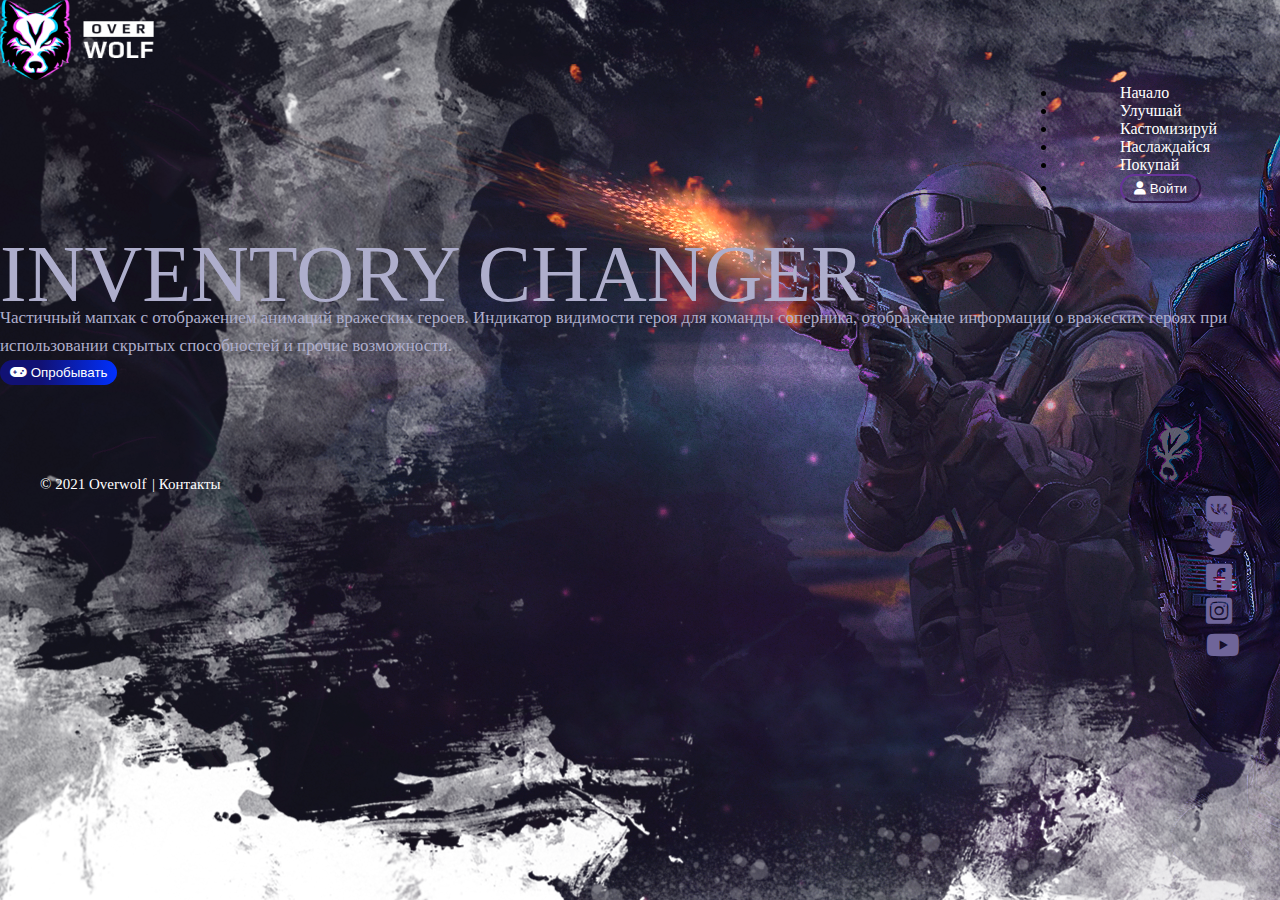
<file: index.html>
<!DOCTYPE html>
<html lang="ru">
<head>
	<title></title>
   <meta name="viewport" content="width=device-width, initial-scale=1">
   <link href="https://cdn.jsdelivr.net/npm/bootstrap@5.0.2/dist/css/bootstrap.min.css" rel="stylesheet" integrity="sha384-EVSTQN3/azprG1Anm3QDgpJLIm9Nao0Yz1ztcQTwFspd3yD65VohhpuuCOmLASjC" crossorigin="anonymous">
   <link rel="stylesheet" href="https://cdnjs.cloudflare.com/ajax/libs/font-awesome/6.0.0/css/all.min.css" integrity="sha512-9usAa10IRO0HhonpyAIVpjrylPvoDwiPUiKdWk5t3PyolY1cOd4DSE0Ga+ri4AuTroPR5aQvXU9xC6qOPnzFeg==" crossorigin="anonymous" referrerpolicy="no-referrer" />
   <script src="https://cdn.jsdelivr.net/npm/bootstrap@5.0.2/dist/js/bootstrap.bundle.min.js" integrity="sha384-MrcW6ZMFYlzcLA8Nl+NtUVF0sA7MsXsP1UyJoMp4YLEuNSfAP+JcXn/tWtIaxVXM" crossorigin="anonymous"></script>
   <script src="https://cdn.jsdelivr.net/npm/@popperjs/core@2.9.2/dist/umd/popper.min.js" integrity="sha384-IQsoLXl5PILFhosVNubq5LC7Qb9DXgDA9i+tQ8Zj3iwWAwPtgFTxbJ8NT4GN1R8p" crossorigin="anonymous"></script>
   <script src="https://cdn.jsdelivr.net/npm/bootstrap@5.0.2/dist/js/bootstrap.min.js" integrity="sha384-cVKIPhGWiC2Al4u+LWgxfKTRIcfu0JTxR+EQDz/bgldoEyl4H0zUF0QKbrJ0EcQF" crossorigin="anonymous"></script>
  <link rel="stylesheet" type="text/css" href="cs.css">
</head>
<body class="b">
	  <nav class="navbar navbar-expand-lg navbar-light bg-transparent">
  <div class="container-fluid">
    <a class="navbar-brand" href="index.html"><img src="Logo.png"></a>
    <div class="collapse navbar-collapse" id="navbarNav">
      <ul class="navbar-nav menu" id="menu">
        <li class="nav-item">
          <a class="nav-link active" aria-current="page" href="#">Начало</a>
        </li>
        <li class="nav-item">
          <a class="nav-link" href="#">Улучшай</a>
        </li>
        <li class="nav-item">
          <a class="nav-link" href="#">Кастомизируй</a>
        </li>
         <li class="nav-item">
          <a class="nav-link" href="#">Наслаждайся</a>
        </li>
        <li class="nav-item">
          <a class="nav-link" href="#">Покупай</a>
        </li>
        <li>
          <button class="regbtn"><a href=""><i class="fa-solid fa-user"></i> Войти</a></button>
        </li>
      </ul>
    </div>
  </div>
</nav>
<div class="container">
  <div class="row">
      <div class="col-sm-4 text">
        <h2 class="hh">INVENTORY CHANGER</h2>
        <p class="hk">Частичный мапхак с отображением анимаций вражеских героев. Индикатор видимости героя для команды соперника, отображение информации о вражеских героях при использовании скрытых способностей и прочие возможности.</p>
        <button class="comeinbtn"><a href="conect.html"><i class="fa-solid fa-gamepad"></i> Опробывать</a></button>
      </div>
    </div> 
  </div>
<div class="container-fluid">
  <div class="row info">
    <div class="col-sm-6">
      <p class="oo"><a href="" class="over">© 2021 Overwolf</a><span><a href="" class="contact">| Контакты </a></span></p>
    </div>
    <div class="col-sm-6">
      <ul class="d-flex hrefs">
        <li class="nav-item">
          <a class="nav-link" href="#"><i class="fa-brands fa-vk"></i></a>
        </li>
        <li class="nav-item">
          <a class="nav-link" href="#"><i class="fa-brands fa-twitter"></i></a>
        </li>
        <li class="nav-item">
          <a class="nav-link" href="#"><i class="fa-brands fa-facebook-square"></i></a>
        </li>
         <li class="nav-item">
          <a class="nav-link" href="#"><i class="fa-brands fa-instagram-square"></i></a>
        </li>
        <li class="nav-item">
          <a class="nav-link" href="#"><i class="fa-brands fa-youtube"></i></a>
        </li>
     </ul>
    </div>
  </div>
</div>
</body>
</html>
</file>
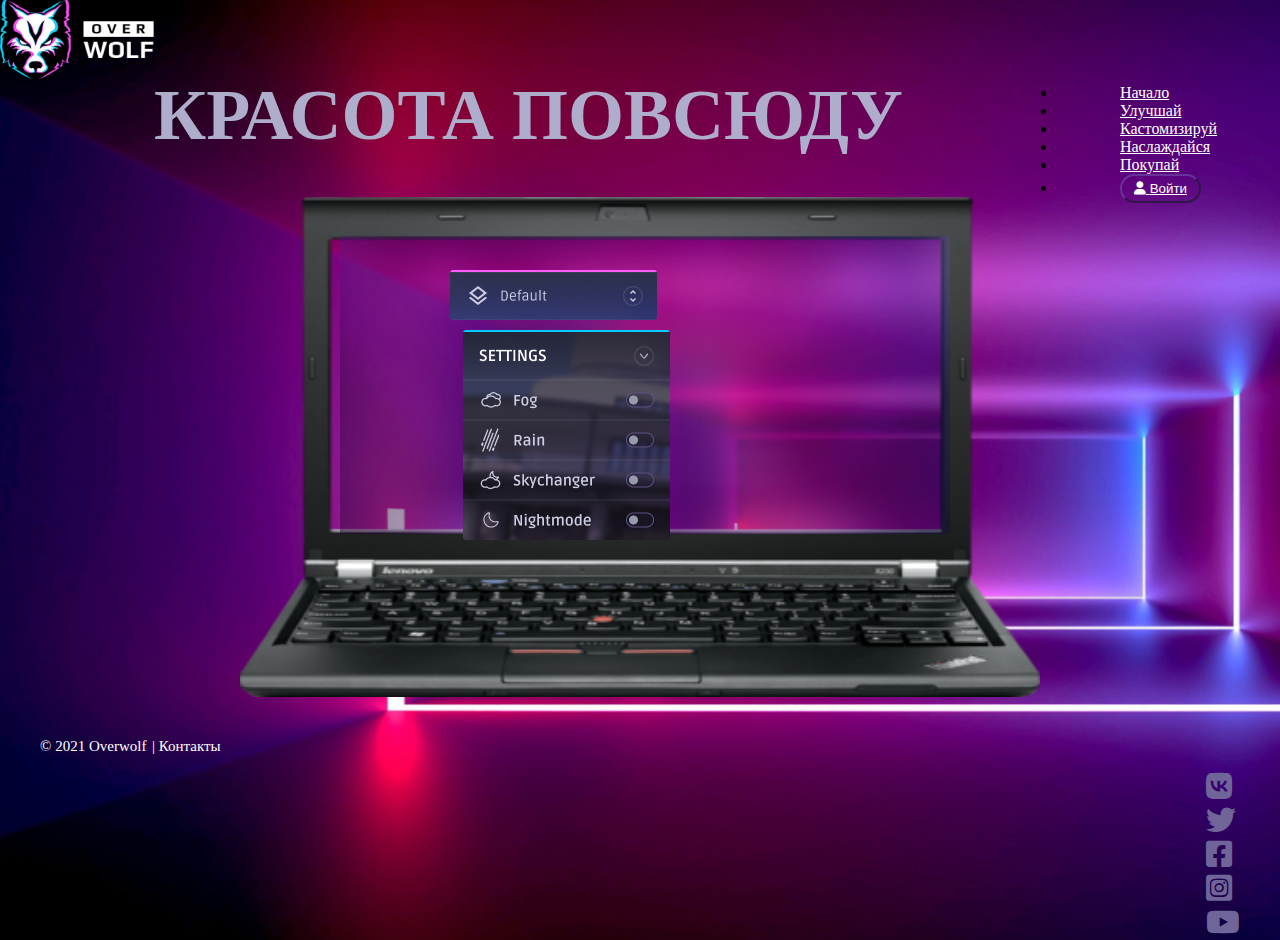
<file: beaujtiful.html>
<!DOCTYPE html>
<html lang="ru">
<head>
	<title></title>
	<meta name="viewport" content="width=device-width, initial-scale=1">
    <link href="https://cdn.jsdelivr.net/npm/bootstrap@5.0.2/dist/css/bootstrap.min.css" rel="stylesheet" integrity="sha384-EVSTQN3/azprG1Anm3QDgpJLIm9Nao0Yz1ztcQTwFspd3yD65VohhpuuCOmLASjC" crossorigin="anonymous">
    <link rel="stylesheet" href="https://cdnjs.cloudflare.com/ajax/libs/font-awesome/6.0.0/css/all.min.css" integrity="sha512-9usAa10IRO0HhonpyAIVpjrylPvoDwiPUiKdWk5t3PyolY1cOd4DSE0Ga+ri4AuTroPR5aQvXU9xC6qOPnzFeg==" crossorigin="anonymous" referrerpolicy="no-referrer" />
    <script src="https://cdn.jsdelivr.net/npm/bootstrap@5.0.2/dist/js/bootstrap.bundle.min.js" integrity="sha384-MrcW6ZMFYlzcLA8Nl+NtUVF0sA7MsXsP1UyJoMp4YLEuNSfAP+JcXn/tWtIaxVXM" crossorigin="anonymous"></script>
    <script src="https://cdn.jsdelivr.net/npm/@popperjs/core@2.9.2/dist/umd/popper.min.js" integrity="sha384-IQsoLXl5PILFhosVNubq5LC7Qb9DXgDA9i+tQ8Zj3iwWAwPtgFTxbJ8NT4GN1R8p" crossorigin="anonymous"></script>
    <script src="https://cdn.jsdelivr.net/npm/bootstrap@5.0.2/dist/js/bootstrap.min.js" integrity="sha384-cVKIPhGWiC2Al4u+LWgxfKTRIcfu0JTxR+EQDz/bgldoEyl4H0zUF0QKbrJ0EcQF" crossorigin="anonymous"></script>
    <link rel="stylesheet" type="text/css" href="beautiful.css">
</head>
<body class="b">
	<nav class="navbar navbar-expand-lg navbar-light bg-transparent">
  <div class="container-fluid">
    <a class="navbar-brand" href="index.html"><img src="Logo.png"></a>
    <div class="collapse navbar-collapse" id="navbarNav">
      <ul class="navbar-nav menu" id="menu">
        <li class="nav-item">
          <a class="nav-link active" aria-current="page" href="#">Начало</a>
        </li>
        <li class="nav-item">
          <a class="nav-link" href="#">Улучшай</a>
        </li>
        <li class="nav-item">
          <a class="nav-link" href="#">Кастомизируй</a>
        </li>
         <li class="nav-item">
          <a class="nav-link" href="#">Наслаждайся</a>
        </li>
        <li class="nav-item">
          <a class="nav-link" href="#">Покупай</a>
        </li>
        <li>
          <button class="regbtn"><a href=""><i class="fa-solid fa-user"></i> Войти</a></button>
        </li>
      </ul>
    </div>
  </div>
</nav>
<div class="container">
  <div class="row justify-content-md-center">
    <div class="col-sm-12">
      <h2 class="hh">красота повсюду</h2>
    </div>
  </div>
</div>
<div class="container laptop">
	<img src="pp.png" class="gg">
	<a href=""><img src="btn.png" class="btn"></a>
	<a href=""><img src="btns.png" class="btns"></a>
</div>
<div class="container-fluid">
  <div class="row">
    <div class="col-sm-6">
      <p class="oo"><a href="" class="over">© 2021 Overwolf</a><span><a href="" class="contact">| Контакты </a></span></p>
    </div>
    <div class="col-sm-6">
      <ul class="d-flex hrefs">
        <li class="nav-item">
          <a class="nav-link" href="#"><i class="fa-brands fa-vk"></i></a>
        </li>
        <li class="nav-item">
          <a class="nav-link" href="#"><i class="fa-brands fa-twitter"></i></a>
        </li>
        <li class="nav-item">
          <a class="nav-link" href="#"><i class="fa-brands fa-facebook-square"></i></a>
        </li>
         <li class="nav-item">
          <a class="nav-link" href="#"><i class="fa-brands fa-instagram-square"></i></a>
        </li>
        <li class="nav-item">
          <a class="nav-link" href="#"><i class="fa-brands fa-youtube"></i></a>
        </li>
     </ul>
    </div>
  </div>
</div>
</body>
</html>
</file>
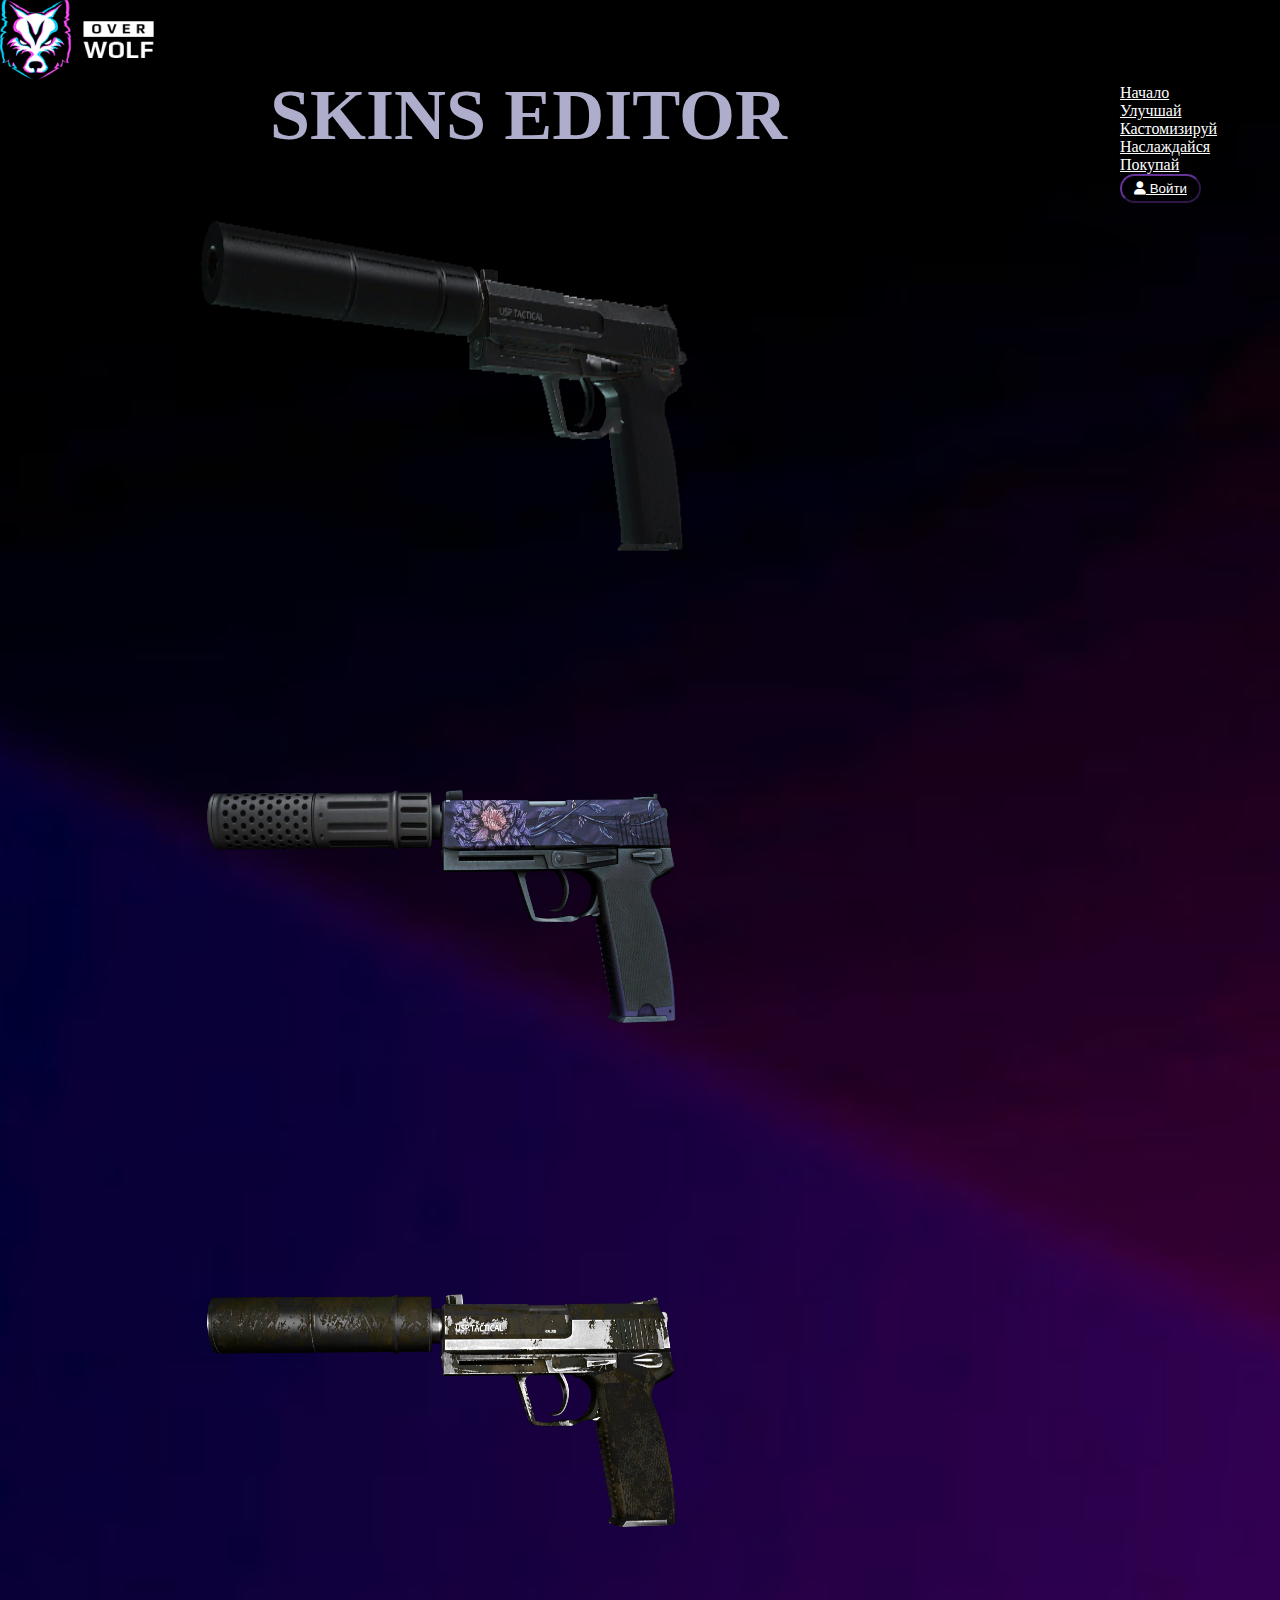
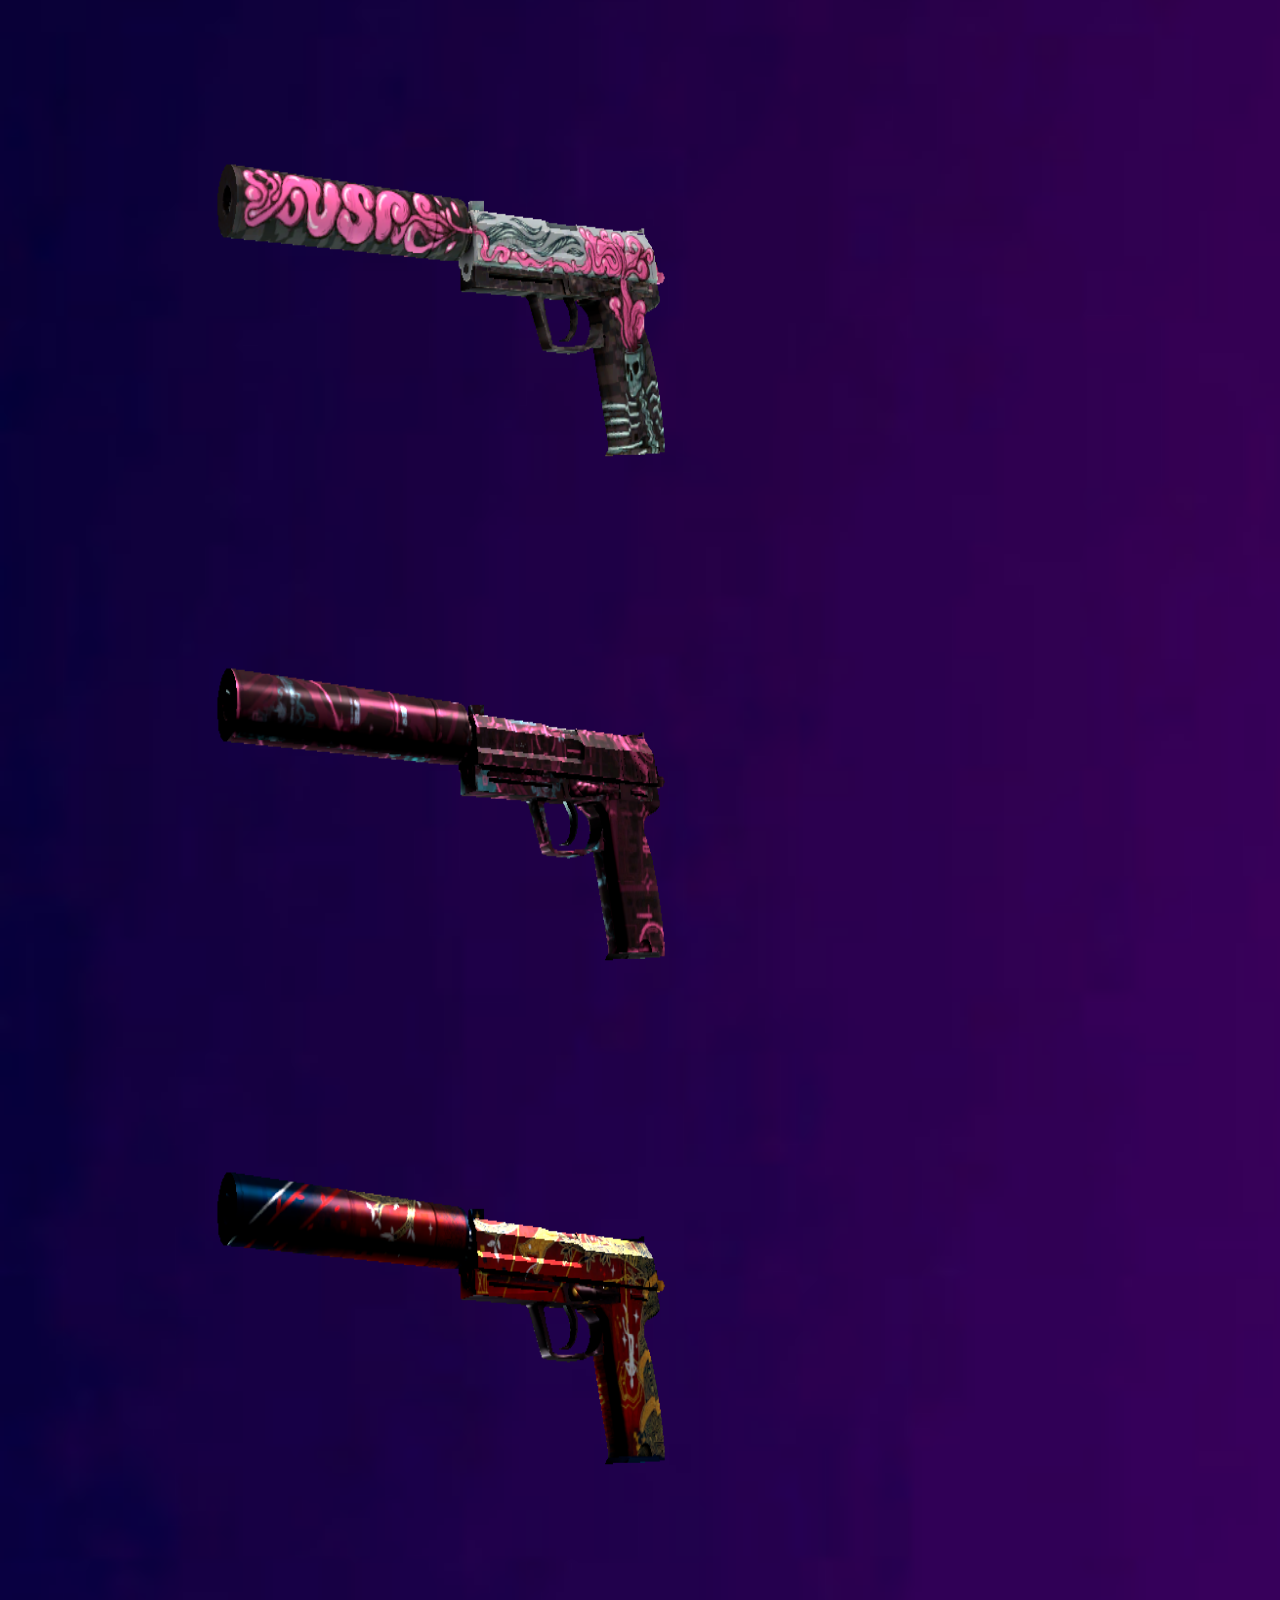
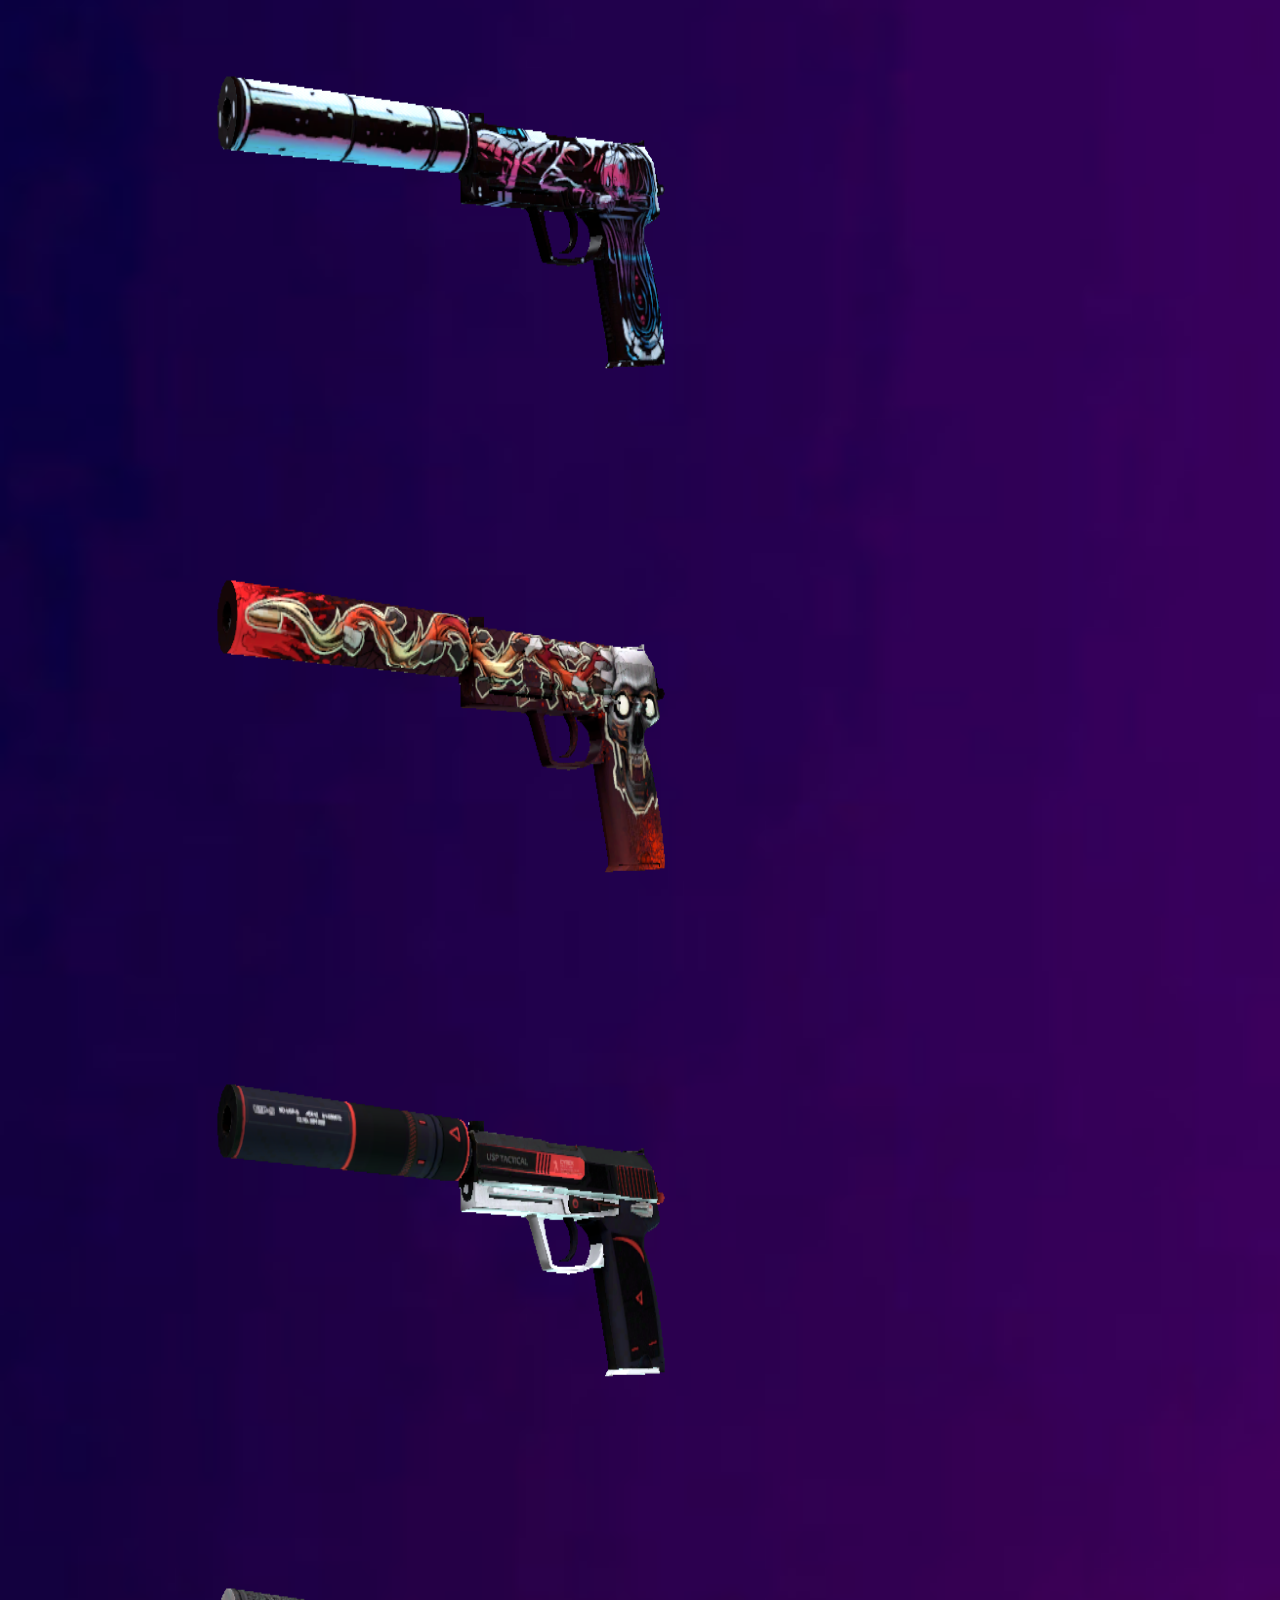
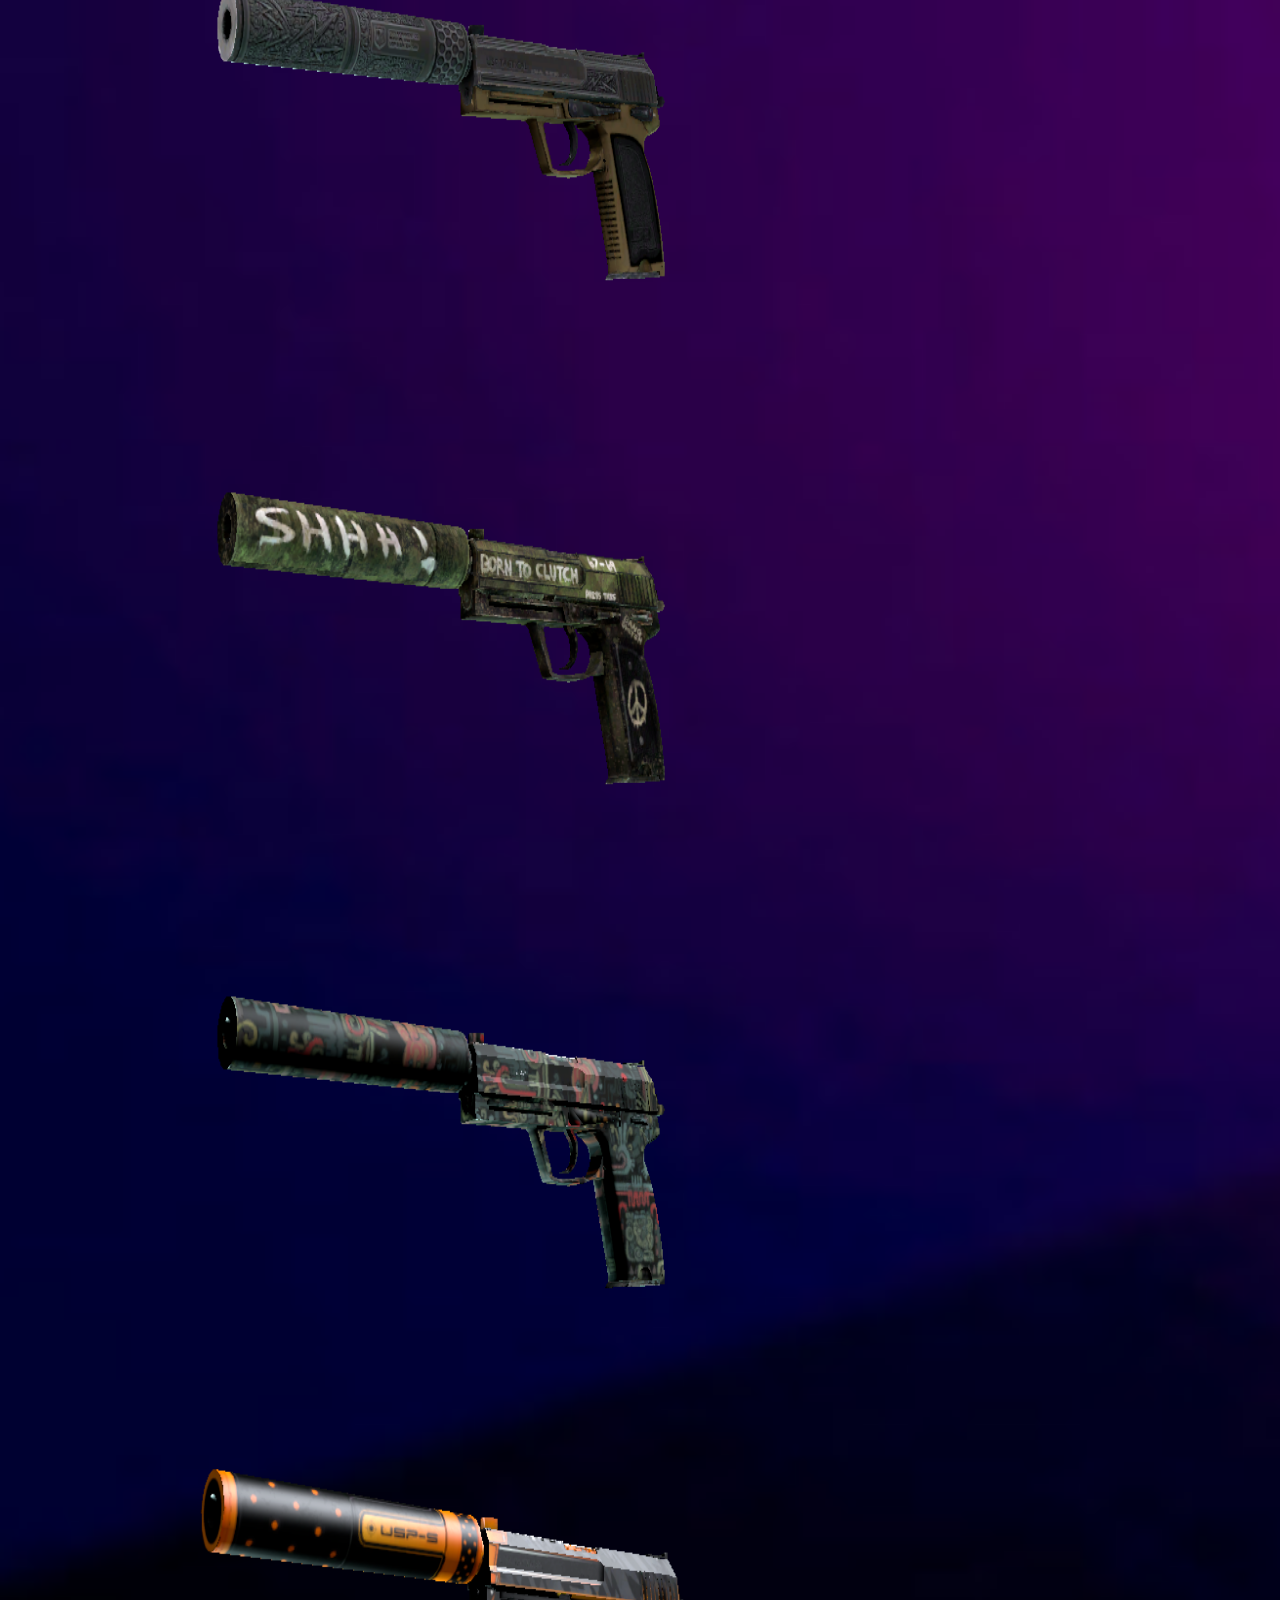
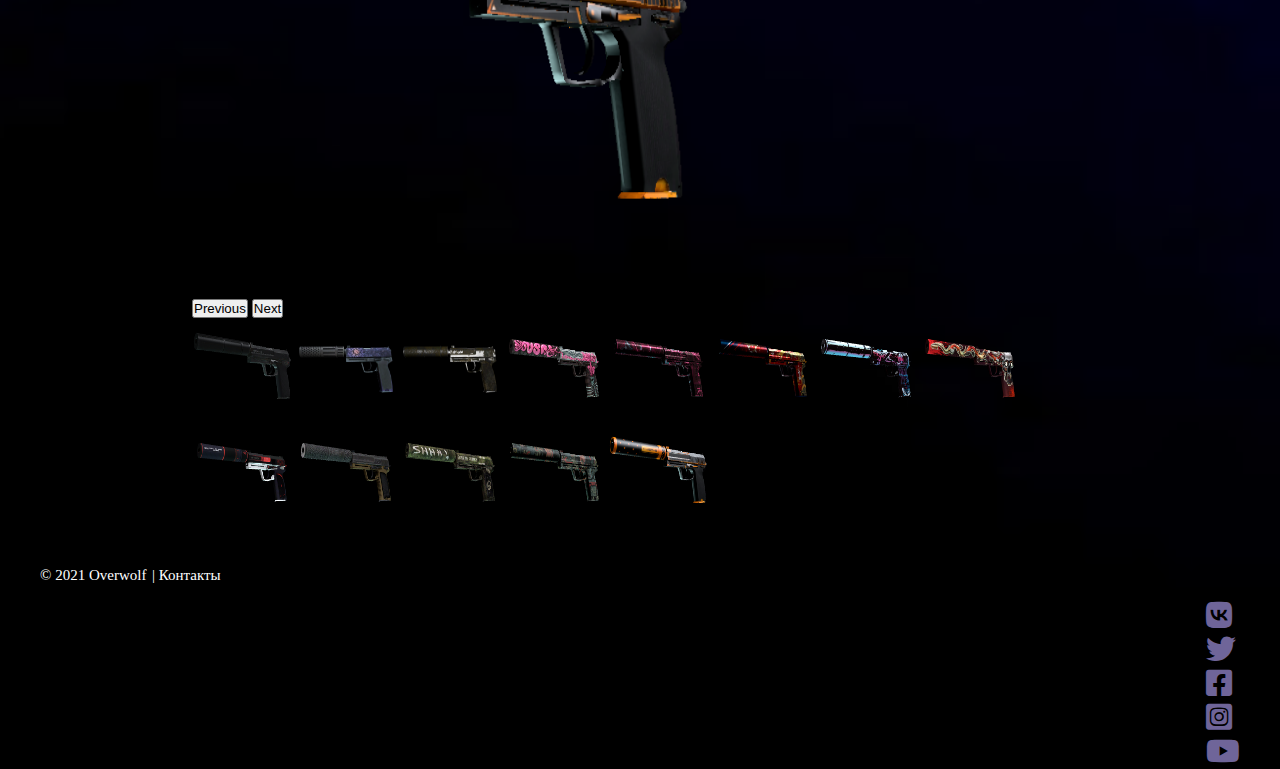
<file: carousel.html>
<!DOCTYPE html>
<html lang="ru">
<head>
	<title></title>
	<meta name="viewport" content="width=device-width, initial-scale=1">
    <link href="https://cdn.jsdelivr.net/npm/bootstrap@5.0.2/dist/css/bootstrap.min.css" rel="stylesheet" integrity="sha384-EVSTQN3/azprG1Anm3QDgpJLIm9Nao0Yz1ztcQTwFspd3yD65VohhpuuCOmLASjC" crossorigin="anonymous">
    <link rel="stylesheet" href="https://cdnjs.cloudflare.com/ajax/libs/font-awesome/6.0.0/css/all.min.css" integrity="sha512-9usAa10IRO0HhonpyAIVpjrylPvoDwiPUiKdWk5t3PyolY1cOd4DSE0Ga+ri4AuTroPR5aQvXU9xC6qOPnzFeg==" crossorigin="anonymous" referrerpolicy="no-referrer" />
    <script src="https://cdn.jsdelivr.net/npm/bootstrap@5.0.2/dist/js/bootstrap.bundle.min.js" integrity="sha384-MrcW6ZMFYlzcLA8Nl+NtUVF0sA7MsXsP1UyJoMp4YLEuNSfAP+JcXn/tWtIaxVXM" crossorigin="anonymous"></script>
    <script src="https://cdn.jsdelivr.net/npm/@popperjs/core@2.9.2/dist/umd/popper.min.js" integrity="sha384-IQsoLXl5PILFhosVNubq5LC7Qb9DXgDA9i+tQ8Zj3iwWAwPtgFTxbJ8NT4GN1R8p" crossorigin="anonymous"></script>
    <script src="https://cdn.jsdelivr.net/npm/bootstrap@5.0.2/dist/js/bootstrap.min.js" integrity="sha384-cVKIPhGWiC2Al4u+LWgxfKTRIcfu0JTxR+EQDz/bgldoEyl4H0zUF0QKbrJ0EcQF" crossorigin="anonymous"></script>
    <link rel="stylesheet" type="text/css" href="carousel.css">
</head>
<body class="b">
	<nav class="navbar navbar-expand-lg navbar-light bg-transparent">
  <div class="container-fluid">
    <a class="navbar-brand" href="index.html"><img src="Logo.png"></a>
    <div class="collapse navbar-collapse" id="navbarNav">
      <ul class="navbar-nav menu" id="menu">
        <li class="nav-item">
          <a class="nav-link active" aria-current="page" href="#">Начало</a>
        </li>
        <li class="nav-item">
          <a class="nav-link" href="#">Улучшай</a>
        </li>
        <li class="nav-item">
          <a class="nav-link" href="#">Кастомизируй</a>
        </li>
         <li class="nav-item">
          <a class="nav-link" href="#">Наслаждайся</a>
        </li>
        <li class="nav-item">
          <a class="nav-link" href="#">Покупай</a>
        </li>
        <li>
          <button class="regbtn"><a href=""><i class="fa-solid fa-user"></i> Войти</a></button>
        </li>
      </ul>
    </div>
  </div>
</nav>
<div class="container">
  <div class="row justify-content-md-center">
    <div class="col-sm-12">
      <h2 class="hh">SKINS EDITOR</h2>
    </div>
  </div>
</div>
	<div id="carouselExampleIndicators" class="carousel slide" data-bs-ride="carousel">
  <div class="carousel-inner">
    <div class="carousel-item active">
      <img src="pistols/standard.webp" class="d-block w-100" alt="">
    </div>
    <div class="carousel-item">
      <img src="pistols/1.png" class="d-block w-100" alt="">
    </div>
    <div class="carousel-item">
      <img src="pistols/2.png" class="d-block w-100" alt="">
    </div>
     <div class="carousel-item">
      <img src="pistols/3.png" class="d-block w-100" alt="">
    </div>
      <div class="carousel-item">
      <img src="pistols/4.png" class="d-block w-100" alt="">
    </div>
     <div class="carousel-item">
      <img src="pistols/5.png" class="d-block w-100" alt="">
    </div>
     <div class="carousel-item">
      <img src="pistols/6.png" class="d-block w-100" alt="">
    </div>
     <div class="carousel-item">
      <img src="pistols/7.png" class="d-block w-100" alt="">
    </div>
     <div class="carousel-item">
      <img src="pistols/8.png" class="d-block w-100" alt="">
    </div>
     <div class="carousel-item">
      <img src="pistols/9.png" class="d-block w-100" alt="">
    </div>
     <div class="carousel-item">
      <img src="pistols/10.png" class="d-block w-100" alt="">
    </div>
     <div class="carousel-item">
      <img src="pistols/11.png" class="d-block w-100" alt="">
    </div>
     <div class="carousel-item">
      <img src="pistols/12.png" class="d-block w-100" alt="">
    </div>
  </div>
  <button class="carousel-control-prev" type="button" data-bs-target="#carouselExampleIndicators" data-bs-slide="prev">
    <span class="carousel-control-prev-icon" aria-hidden="true"></span>
    <span class="visually-hidden">Previous</span>
  </button>
  <button class="carousel-control-next" type="button" data-bs-target="#carouselExampleIndicators" data-bs-slide="next">
    <span class="carousel-control-next-icon" aria-hidden="true"></span>
    <span class="visually-hidden">Next</span>
  </button>
   <div class="carousel-indicators">
    <img src="pistols/standard.webp" data-bs-target="#carouselExampleIndicators" data-bs-slide-to="0" class="active" aria-current="true" aria-label="Slide 1" style="height: 100px;
    background-color: transparent; width: 100px;"></img>
    <img src="pistols/1.png" data-bs-target="#carouselExampleIndicators" data-bs-slide-to="1" class="active" aria-current="true" aria-label="Slide 2" style="height: 100px; background-color: transparent;
    width: 100px;"></img>
    <img src="pistols/2.png" data-bs-target="#carouselExampleIndicators" data-bs-slide-to="2" class="active" aria-current="true" aria-label="Slide 3" style="height: 100px; background-color: transparent;
    width: 100px;"></img>
      <img src="pistols/3.png" data-bs-target="#carouselExampleIndicators" data-bs-slide-to="3" class="active" aria-current="true" aria-label="Slide 4" style="height: 100px; background-color: transparent;
    width: 100px;"></img>
      <img src="pistols/4.png" data-bs-target="#carouselExampleIndicators" data-bs-slide-to="4" class="active" aria-current="true" aria-label="Slide 5" style="height: 100px; background-color: transparent;
    width: 100px;"></img>
      <img src="pistols/5.png" data-bs-target="#carouselExampleIndicators" data-bs-slide-to="5" class="active" aria-current="true" aria-label="Slide 6" style="height: 100px; background-color: transparent;
    width: 100px;"></img>
      <img src="pistols/6.png" data-bs-target="#carouselExampleIndicators" data-bs-slide-to="6" class="active" aria-current="true" aria-label="Slide 7" style="height: 100px; background-color: transparent;
    width: 100px;"></img>
      <img src="pistols/7.png" data-bs-target="#carouselExampleIndicators" data-bs-slide-to="7" class="active" aria-current="true" aria-label="Slide 8" style="height: 100px; background-color: transparent;
    width: 100px;"></img>
      <img src="pistols/8.png" data-bs-target="#carouselExampleIndicators" data-bs-slide-to="8" class="active" aria-current="true" aria-label="Slide 9" style="height: 100px; background-color: transparent;
    width: 100px;"></img>
    <img src="pistols/9.png" data-bs-target="#carouselExampleIndicators" data-bs-slide-to="9" class="active" aria-current="true" aria-label="Slide 10" 
    style="height: 100px;width: 100px; background-color: transparent;"></img>
     <img src="pistols/10.png" data-bs-target="#carouselExampleIndicators" data-bs-slide-to="10" class="active" aria-current="true" aria-label="Slide 11" 
    style="height: 100px;width: 100px; background-color: transparent;"></img>
     <img src="pistols/11.png" data-bs-target="#carouselExampleIndicators" data-bs-slide-to="11" class="active" aria-current="true" aria-label="Slide 12" 
    style="height: 100px;width: 100px; background-color: transparent;"></img>
     <img src="pistols/12.png" data-bs-target="#carouselExampleIndicators" data-bs-slide-to="12" class="active" aria-current="true" aria-label="Slide 13" 
    style="height: 100px;width: 100px; background-color: transparent;"></img>
 </div>
</div>
<div class="container-fluid">
  <div class="row">
    <div class="col-sm-6">
      <p class="oo"><a href="" class="over">© 2021 Overwolf</a><span><a href="" class="contact">| Контакты </a></span></p>
    </div>
    <div class="col-sm-6">
      <ul class="d-flex hrefs">
        <li class="nav-item">
          <a class="nav-link" href="#"><i class="fa-brands fa-vk"></i></a>
        </li>
        <li class="nav-item">
          <a class="nav-link" href="#"><i class="fa-brands fa-twitter"></i></a>
        </li>
        <li class="nav-item">
          <a class="nav-link" href="#"><i class="fa-brands fa-facebook-square"></i></a>
        </li>
         <li class="nav-item">
          <a class="nav-link" href="#"><i class="fa-brands fa-instagram-square"></i></a>
        </li>
        <li class="nav-item">
          <a class="nav-link" href="#"><i class="fa-brands fa-youtube"></i></a>
        </li>
     </ul>
    </div>
  </div>
</div>
</body>
</html>
</file>
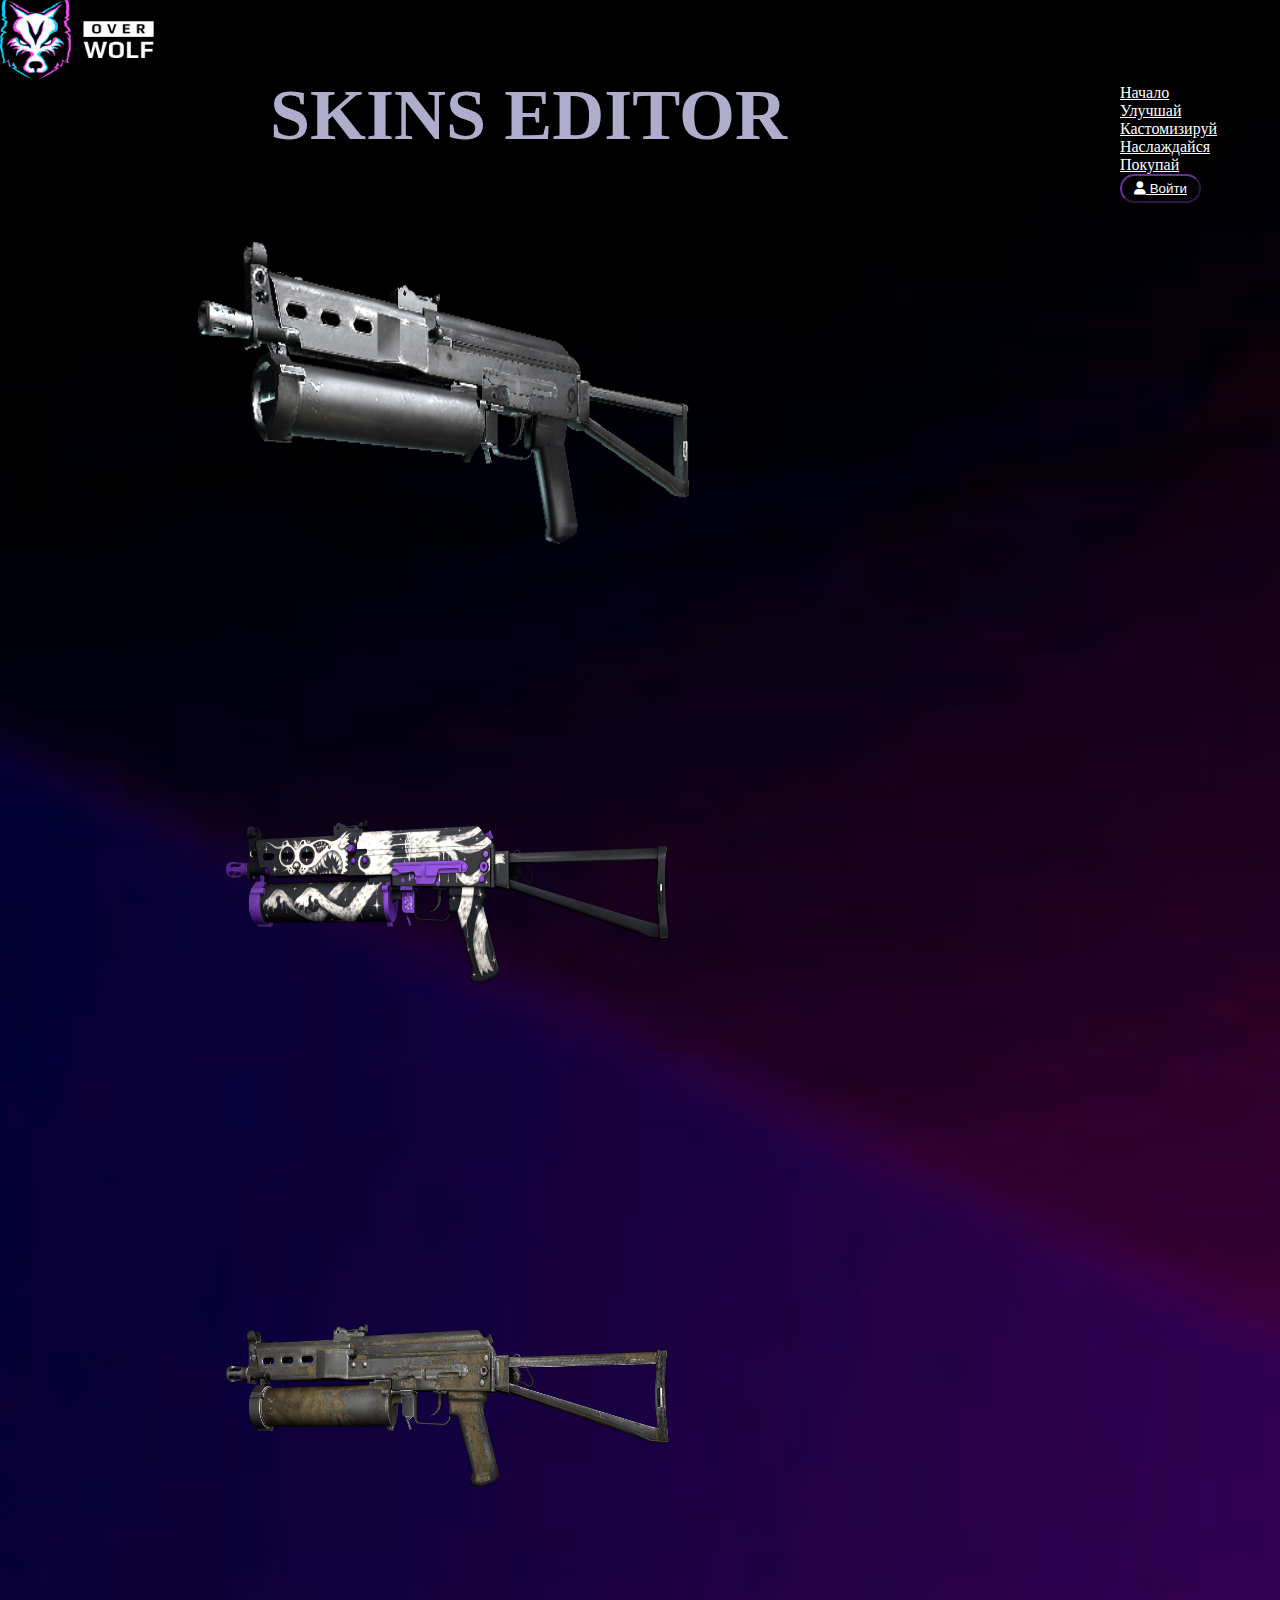
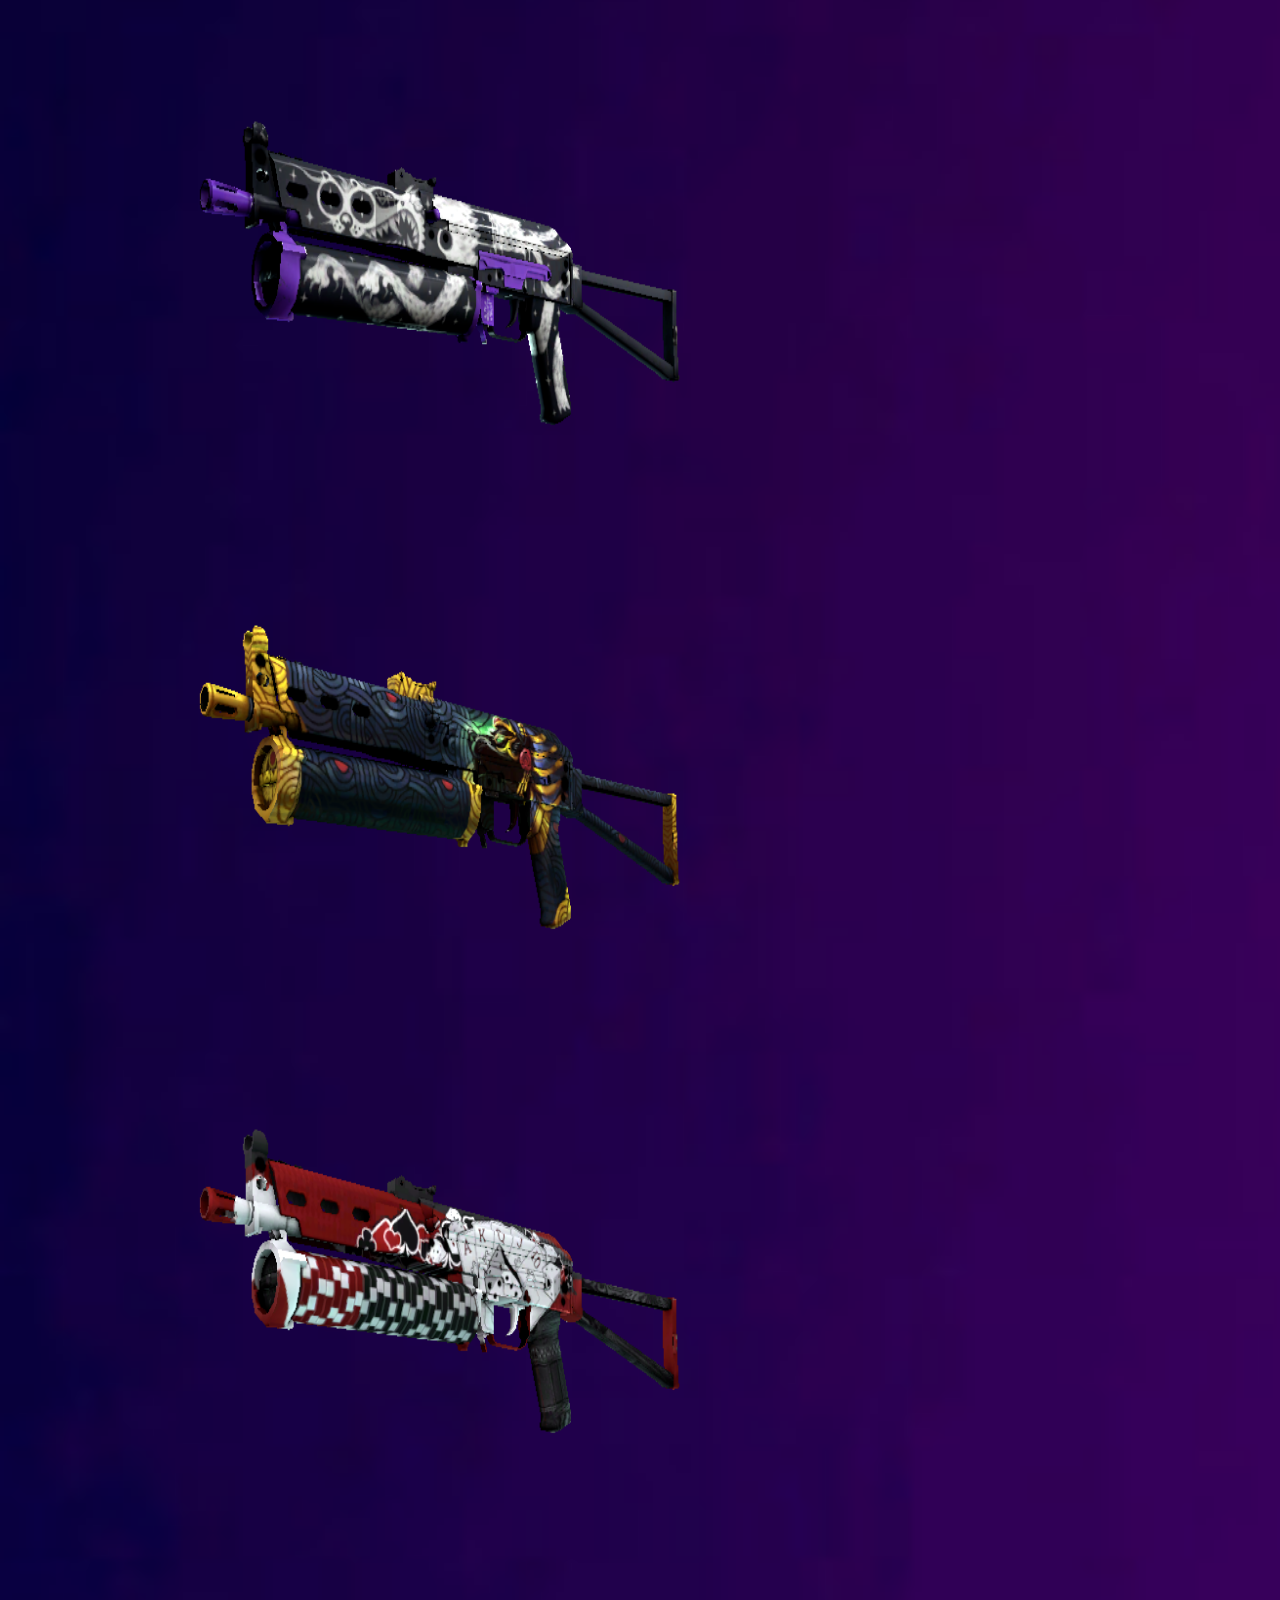
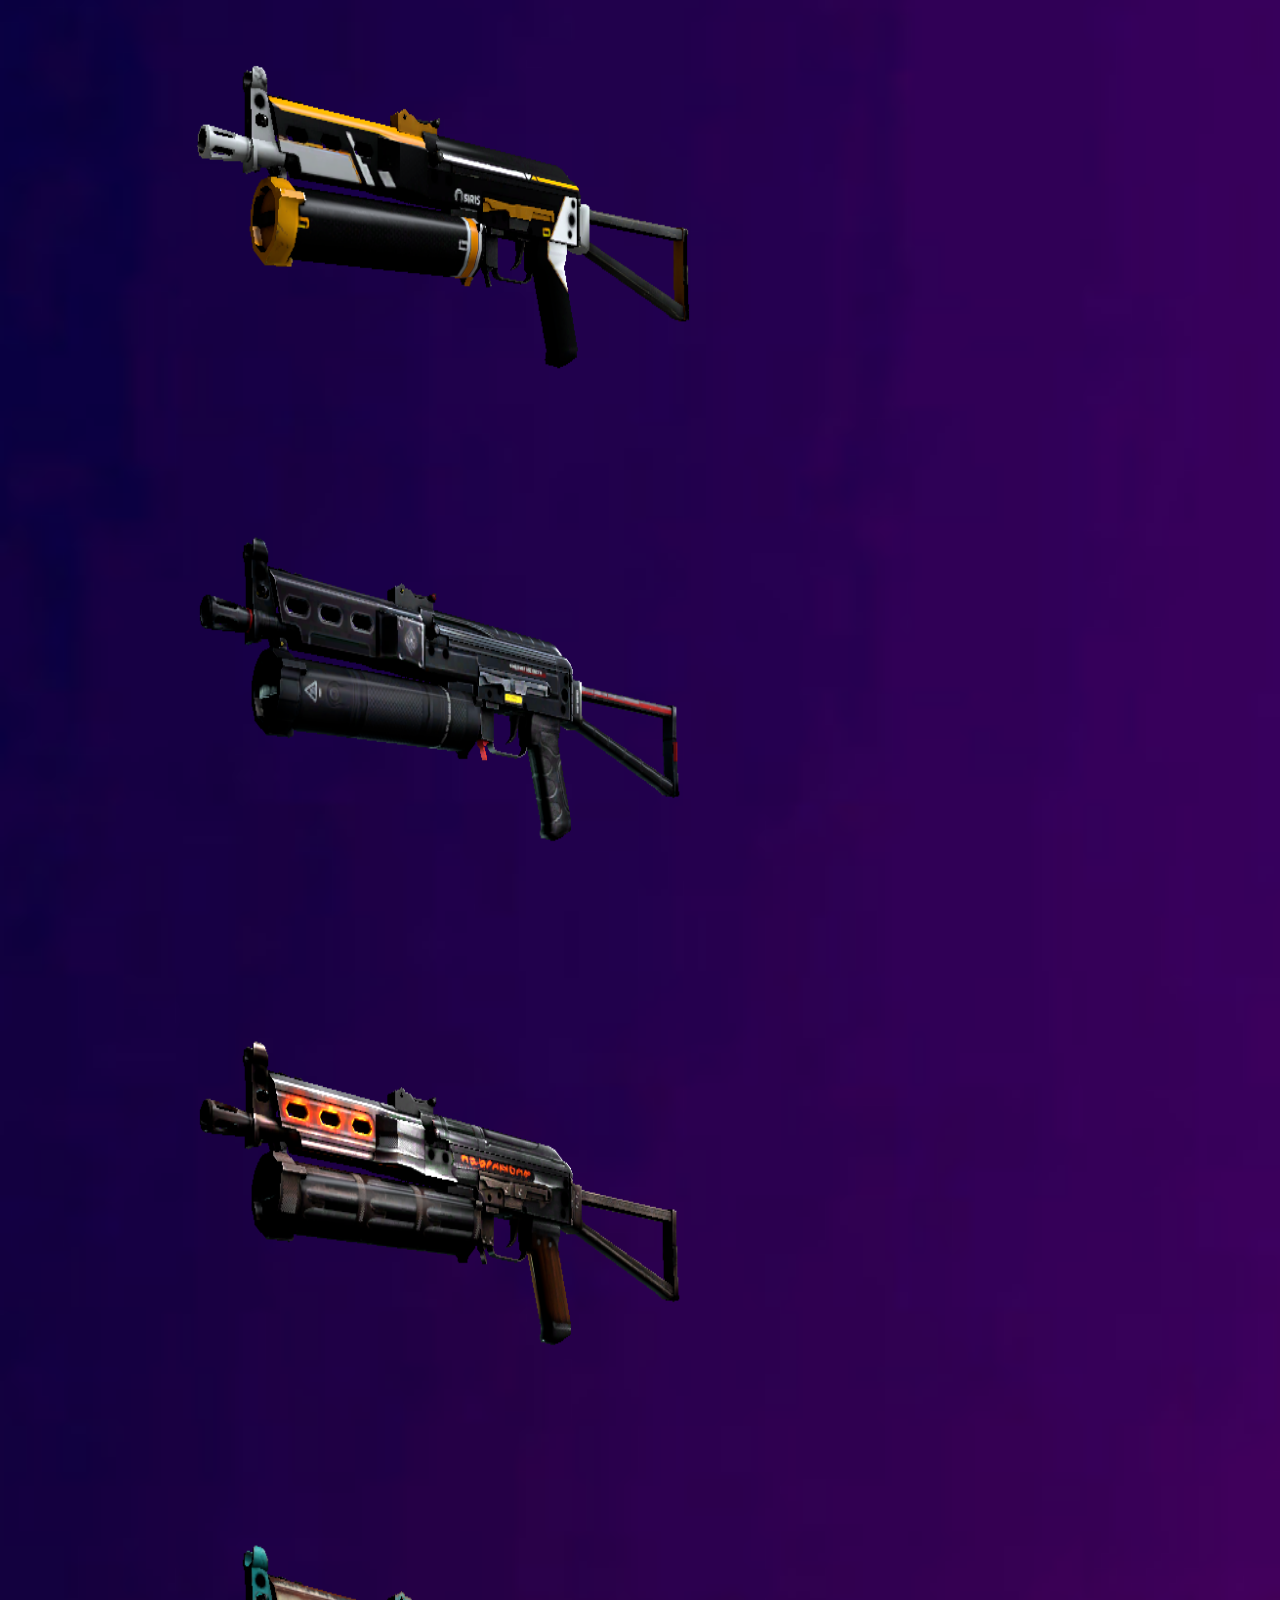
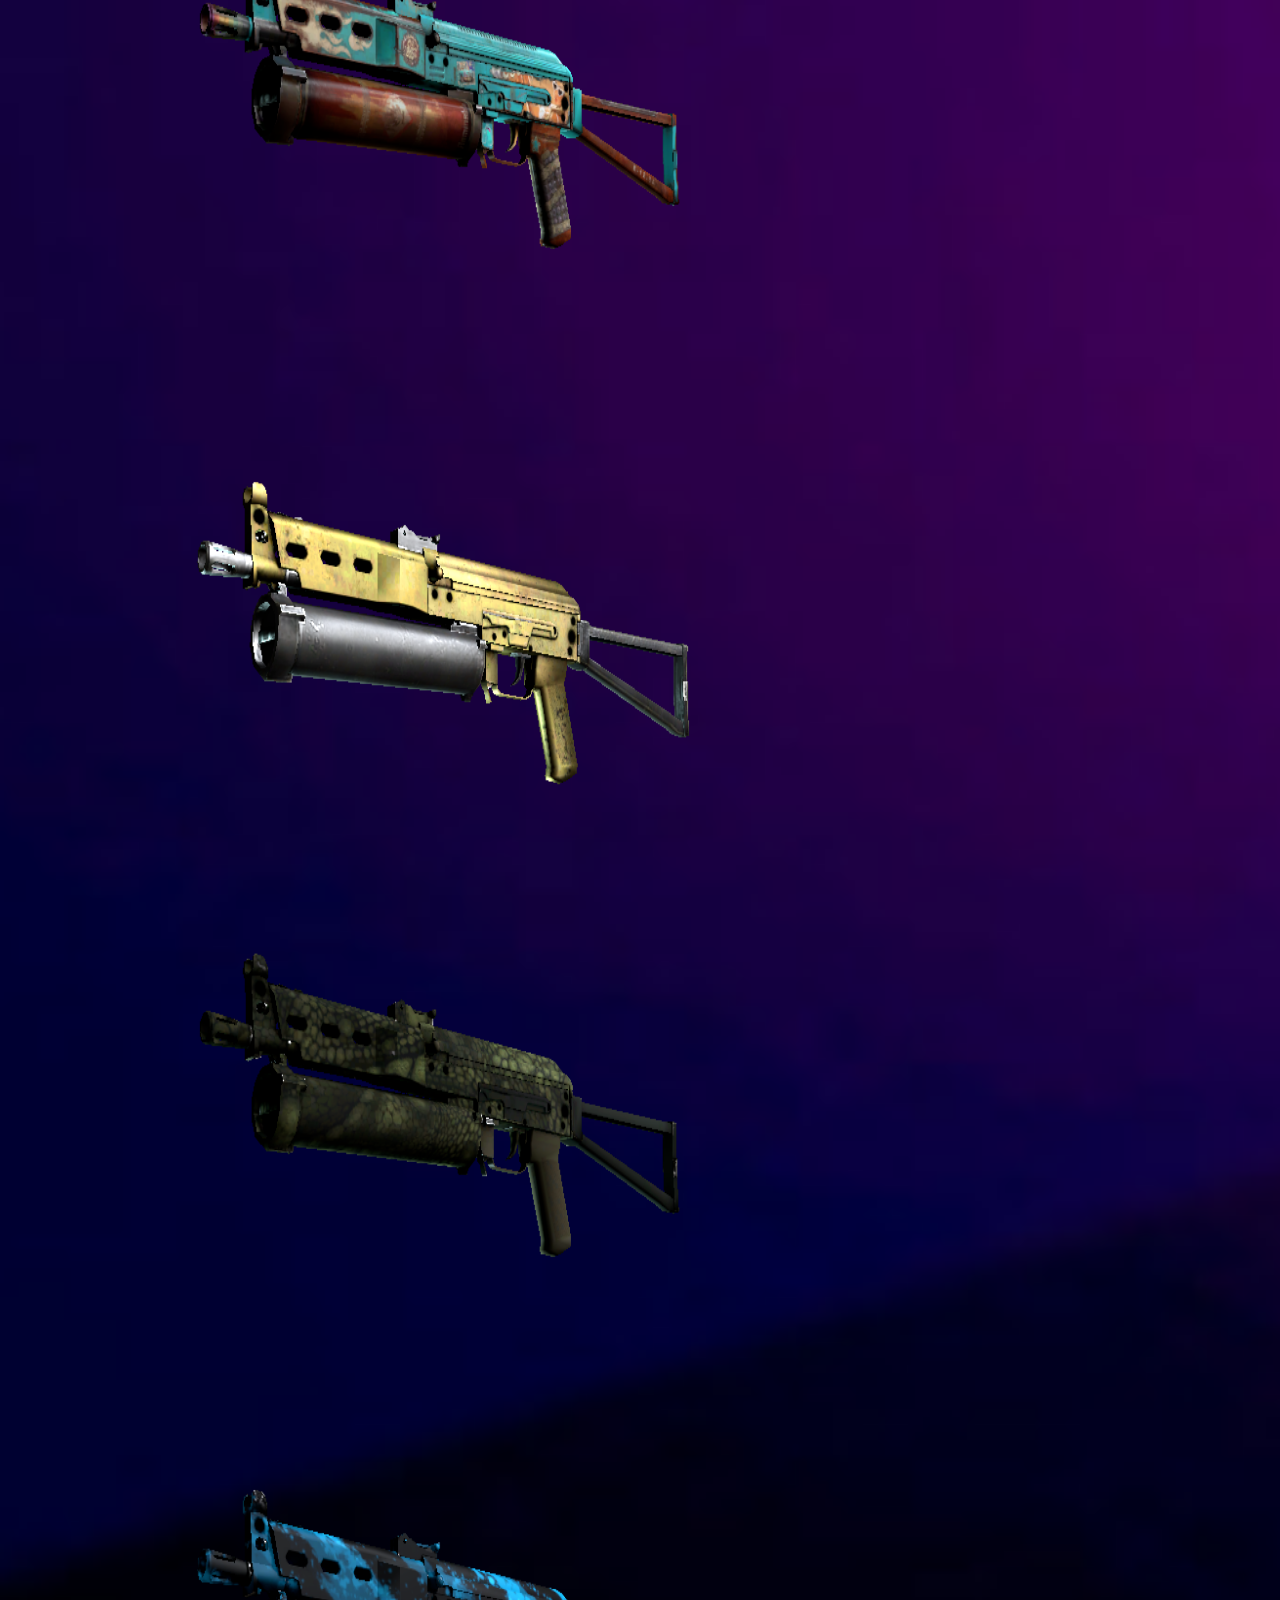
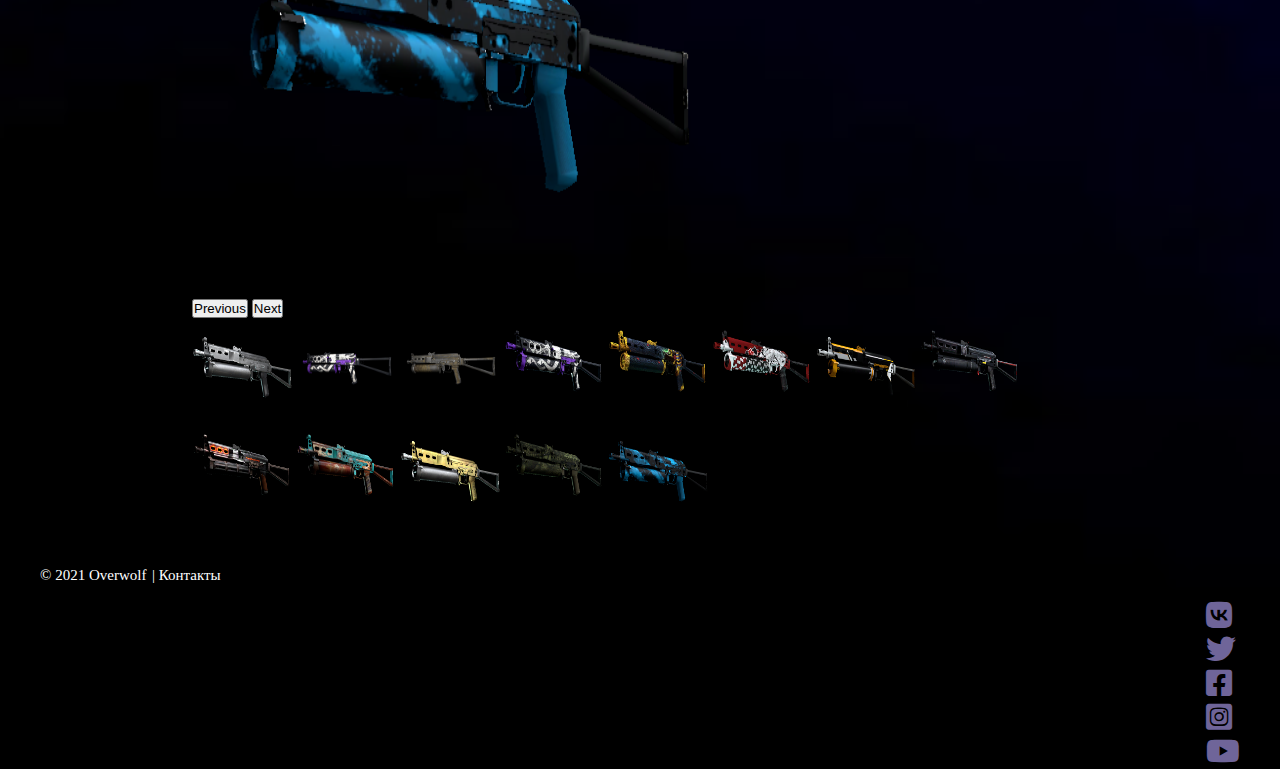
<file: carousel1.html>
<!DOCTYPE html>
<html lang="ru">
<head>
	<title></title>
	<meta name="viewport" content="width=device-width, initial-scale=1">
    <link href="https://cdn.jsdelivr.net/npm/bootstrap@5.0.2/dist/css/bootstrap.min.css" rel="stylesheet" integrity="sha384-EVSTQN3/azprG1Anm3QDgpJLIm9Nao0Yz1ztcQTwFspd3yD65VohhpuuCOmLASjC" crossorigin="anonymous">
    <link rel="stylesheet" href="https://cdnjs.cloudflare.com/ajax/libs/font-awesome/6.0.0/css/all.min.css" integrity="sha512-9usAa10IRO0HhonpyAIVpjrylPvoDwiPUiKdWk5t3PyolY1cOd4DSE0Ga+ri4AuTroPR5aQvXU9xC6qOPnzFeg==" crossorigin="anonymous" referrerpolicy="no-referrer" />
    <script src="https://cdn.jsdelivr.net/npm/bootstrap@5.0.2/dist/js/bootstrap.bundle.min.js" integrity="sha384-MrcW6ZMFYlzcLA8Nl+NtUVF0sA7MsXsP1UyJoMp4YLEuNSfAP+JcXn/tWtIaxVXM" crossorigin="anonymous"></script>
    <script src="https://cdn.jsdelivr.net/npm/@popperjs/core@2.9.2/dist/umd/popper.min.js" integrity="sha384-IQsoLXl5PILFhosVNubq5LC7Qb9DXgDA9i+tQ8Zj3iwWAwPtgFTxbJ8NT4GN1R8p" crossorigin="anonymous"></script>
    <script src="https://cdn.jsdelivr.net/npm/bootstrap@5.0.2/dist/js/bootstrap.min.js" integrity="sha384-cVKIPhGWiC2Al4u+LWgxfKTRIcfu0JTxR+EQDz/bgldoEyl4H0zUF0QKbrJ0EcQF" crossorigin="anonymous"></script>
    <link rel="stylesheet" type="text/css" href="carousel.css">
</head>
<body class="b">
	<nav class="navbar navbar-expand-lg navbar-light bg-transparent">
  <div class="container-fluid">
    <a class="navbar-brand" href="index.html"><img src="Logo.png"></a>
    <div class="collapse navbar-collapse" id="navbarNav">
      <ul class="navbar-nav menu" id="menu">
        <li class="nav-item">
          <a class="nav-link active" aria-current="page" href="#">Начало</a>
        </li>
        <li class="nav-item">
          <a class="nav-link" href="#">Улучшай</a>
        </li>
        <li class="nav-item">
          <a class="nav-link" href="#">Кастомизируй</a>
        </li>
         <li class="nav-item">
          <a class="nav-link" href="#">Наслаждайся</a>
        </li>
        <li class="nav-item">
          <a class="nav-link" href="#">Покупай</a>
        </li>
        <li>
          <button class="regbtn"><a href=""><i class="fa-solid fa-user"></i> Войти</a></button>
        </li>
      </ul>
    </div>
  </div>
</nav>
<div class="container">
  <div class="row justify-content-md-center">
    <div class="col-sm-12">
      <h2 class="hh">SKINS EDITOR</h2>
    </div>
  </div>
</div>
	<div id="carouselExampleIndicators" class="carousel slide" data-bs-ride="carousel">
  <div class="carousel-inner">
    <div class="carousel-item active">
      <img src="pp-bizon/standardbizon.webp" class="d-block w-100" alt="">
    </div>
    <div class="carousel-item">
      <img src="pp-bizon/13.png" class="d-block w-100" alt="">
    </div>
    <div class="carousel-item">
      <img src="pp-bizon/14.png" class="d-block w-100" alt="">
    </div>
     <div class="carousel-item">
      <img src="pp-bizon/15.png" class="d-block w-100" alt="">
    </div>
      <div class="carousel-item">
      <img src="pp-bizon/16.png" class="d-block w-100" alt="">
    </div>
     <div class="carousel-item">
      <img src="pp-bizon/17.png" class="d-block w-100" alt="">
    </div>
     <div class="carousel-item">
      <img src="pp-bizon/18.png" class="d-block w-100" alt="">
    </div>
     <div class="carousel-item">
      <img src="pp-bizon/19.png" class="d-block w-100" alt="">
    </div>
     <div class="carousel-item">
      <img src="pp-bizon/20.png" class="d-block w-100" alt="">
    </div>
     <div class="carousel-item">
      <img src="pp-bizon/21.png" class="d-block w-100" alt="">
    </div>
     <div class="carousel-item">
      <img src="pp-bizon/22.png" class="d-block w-100" alt="">
    </div>
     <div class="carousel-item">
      <img src="pp-bizon/23.png" class="d-block w-100" alt="">
    </div>
     <div class="carousel-item">
      <img src="pp-bizon/24.png" class="d-block w-100" alt="">
    </div>
  </div>
  <button class="carousel-control-prev" type="button" data-bs-target="#carouselExampleIndicators" data-bs-slide="prev">
    <span class="carousel-control-prev-icon" aria-hidden="true"></span>
    <span class="visually-hidden">Previous</span>
  </button>
  <button class="carousel-control-next" type="button" data-bs-target="#carouselExampleIndicators" data-bs-slide="next">
    <span class="carousel-control-next-icon" aria-hidden="true"></span>
    <span class="visually-hidden">Next</span>
  </button>
   <div class="carousel-indicators">
    <img src="pp-bizon/standardbizon.webp" data-bs-target="#carouselExampleIndicators" data-bs-slide-to="0" class="active" aria-current="true" aria-label="Slide 1" style="height: 100px; background-color: transparent;
    width: 100px;"></img>
    <img src="pp-bizon/13.png" data-bs-target="#carouselExampleIndicators" data-bs-slide-to="1" class="active" aria-current="true" aria-label="Slide 2" style="height: 100px; background-color: transparent;
    width: 100px;"></img>
    <img src="pp-bizon/14.png" data-bs-target="#carouselExampleIndicators" data-bs-slide-to="2" class="active" aria-current="true" aria-label="Slide 3" style="height: 100px; background-color: transparent;
    width: 100px;"></img>
      <img src="pp-bizon/15.png" data-bs-target="#carouselExampleIndicators" data-bs-slide-to="3" class="active" aria-current="true" aria-label="Slide 4" style="height: 100px; background-color: transparent;
    width: 100px;"></img>
      <img src="pp-bizon/16.png" data-bs-target="#carouselExampleIndicators" data-bs-slide-to="4" class="active" aria-current="true" aria-label="Slide 5" style="height: 100px; background-color: transparent;
    width: 100px;"></img>
      <img src="pp-bizon/17.png" data-bs-target="#carouselExampleIndicators" data-bs-slide-to="5" class="active" aria-current="true" aria-label="Slide 6" style="height: 100px; background-color: transparent;
    width: 100px;"></img>
      <img src="pp-bizon/18.png" data-bs-target="#carouselExampleIndicators" data-bs-slide-to="6" class="active" aria-current="true" aria-label="Slide 7" style="height: 100px; background-color: transparent;
    width: 100px;"></img>
      <img src="pp-bizon/19.png" data-bs-target="#carouselExampleIndicators" data-bs-slide-to="7" class="active" aria-current="true" aria-label="Slide 8" style="height: 100px; background-color: transparent;
    width: 100px;"></img>
      <img src="pp-bizon/20.png" data-bs-target="#carouselExampleIndicators" data-bs-slide-to="8" class="active" aria-current="true" aria-label="Slide 9" style="height: 100px; background-color: transparent;
    width: 100px;"></img>
    <img src="pp-bizon/21.png" data-bs-target="#carouselExampleIndicators" data-bs-slide-to="9" class="active" aria-current="true" aria-label="Slide 10" 
    style="height: 100px;width: 100px; background-color: transparent;"></img>
     <img src="pp-bizon/22.png" data-bs-target="#carouselExampleIndicators" data-bs-slide-to="10" class="active" aria-current="true" aria-label="Slide 11" 
    style="height: 100px;width: 100px; background-color: transparent;"></img>
     <img src="pp-bizon/23.png" data-bs-target="#carouselExampleIndicators" data-bs-slide-to="11" class="active" aria-current="true" aria-label="Slide 12" 
    style="height: 100px;width: 100px; background-color: transparent;"></img>
     <img src="pp-bizon/24.png" data-bs-target="#carouselExampleIndicators" data-bs-slide-to="12" class="active" aria-current="true" aria-label="Slide 13" 
    style="height: 100px;width: 100px; background-color: transparent;"></img>
 </div>
</div>
<div class="container-fluid">
  <div class="row">
    <div class="col-sm-6">
      <p class="oo"><a href="" class="over">© 2021 Overwolf</a><span><a href="" class="contact">| Контакты </a></span></p>
    </div>
    <div class="col-sm-6">
      <ul class="d-flex hrefs">
        <li class="nav-item">
          <a class="nav-link" href="#"><i class="fa-brands fa-vk"></i></a>
        </li>
        <li class="nav-item">
          <a class="nav-link" href="#"><i class="fa-brands fa-twitter"></i></a>
        </li>
        <li class="nav-item">
          <a class="nav-link" href="#"><i class="fa-brands fa-facebook-square"></i></a>
        </li>
         <li class="nav-item">
          <a class="nav-link" href="#"><i class="fa-brands fa-instagram-square"></i></a>
        </li>
        <li class="nav-item">
          <a class="nav-link" href="#"><i class="fa-brands fa-youtube"></i></a>
        </li>
     </ul>
    </div>
  </div>
</div>
</body>
</html>
</file>
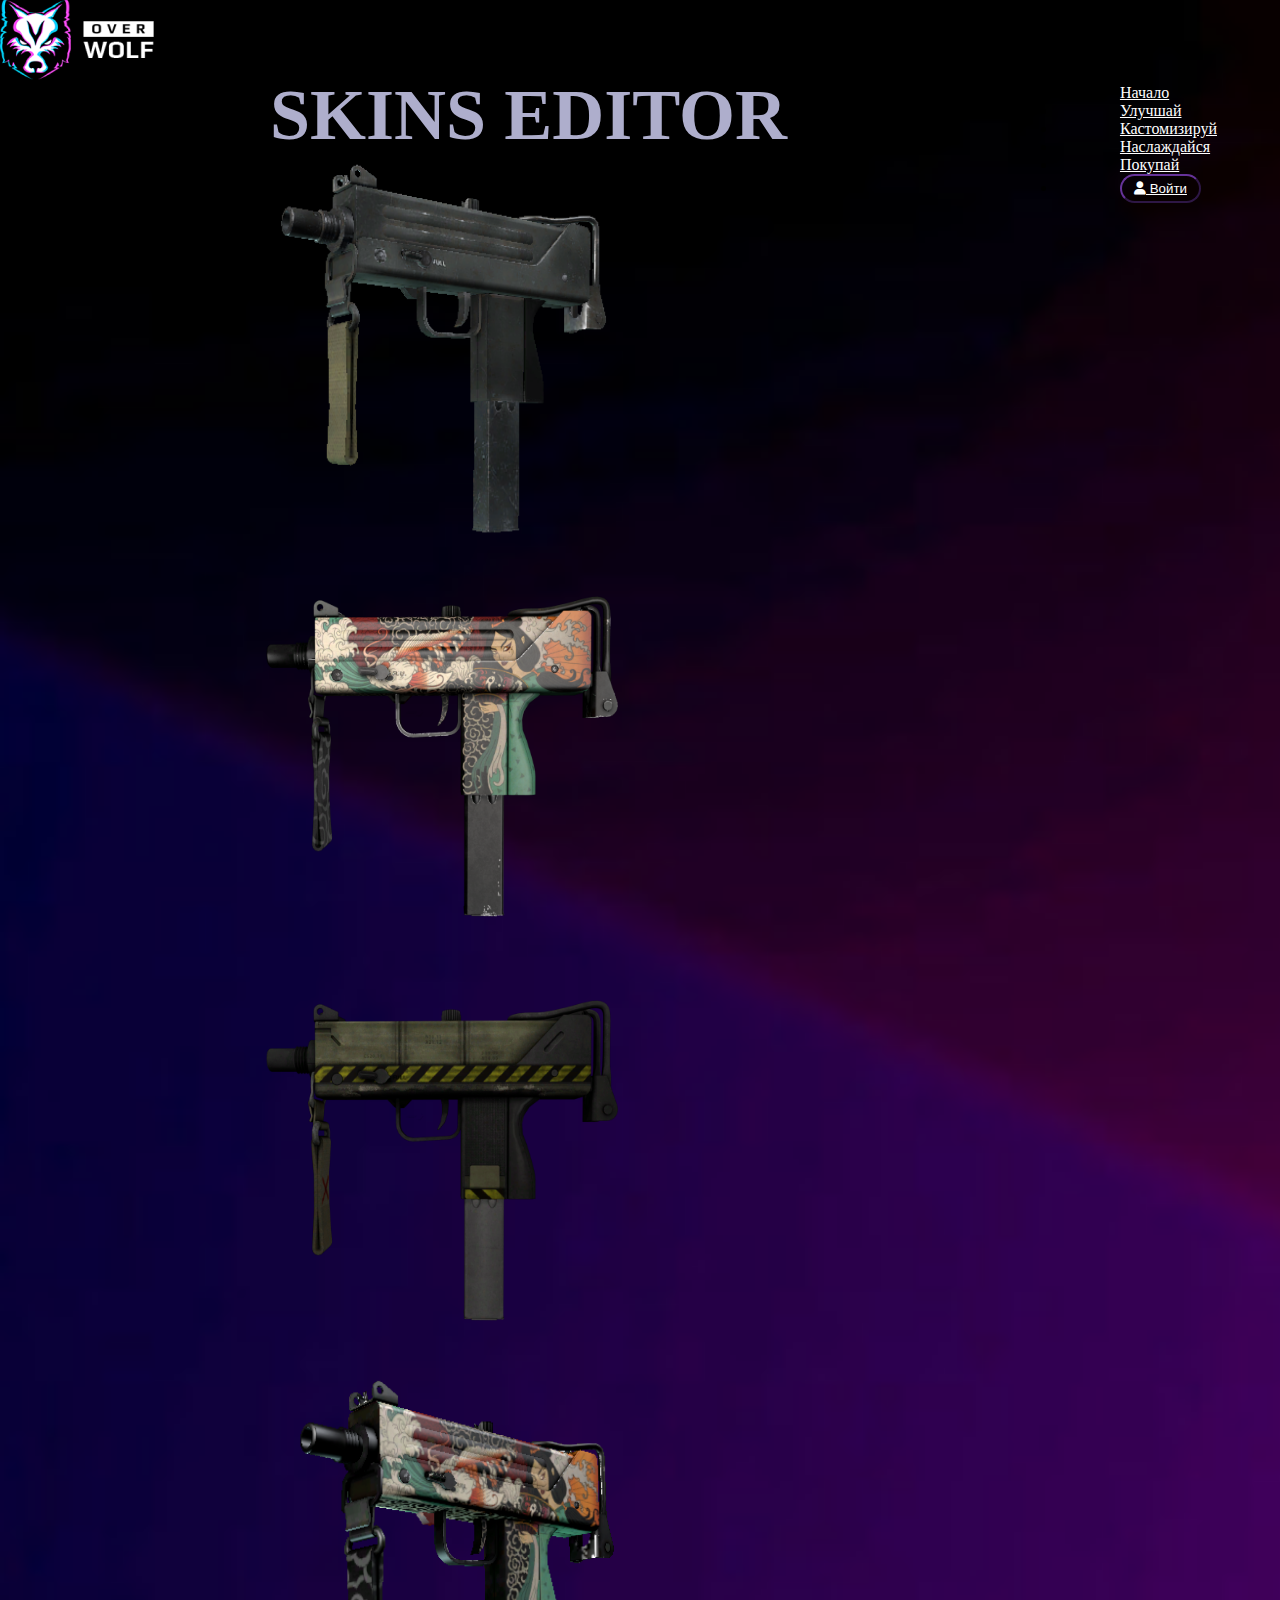
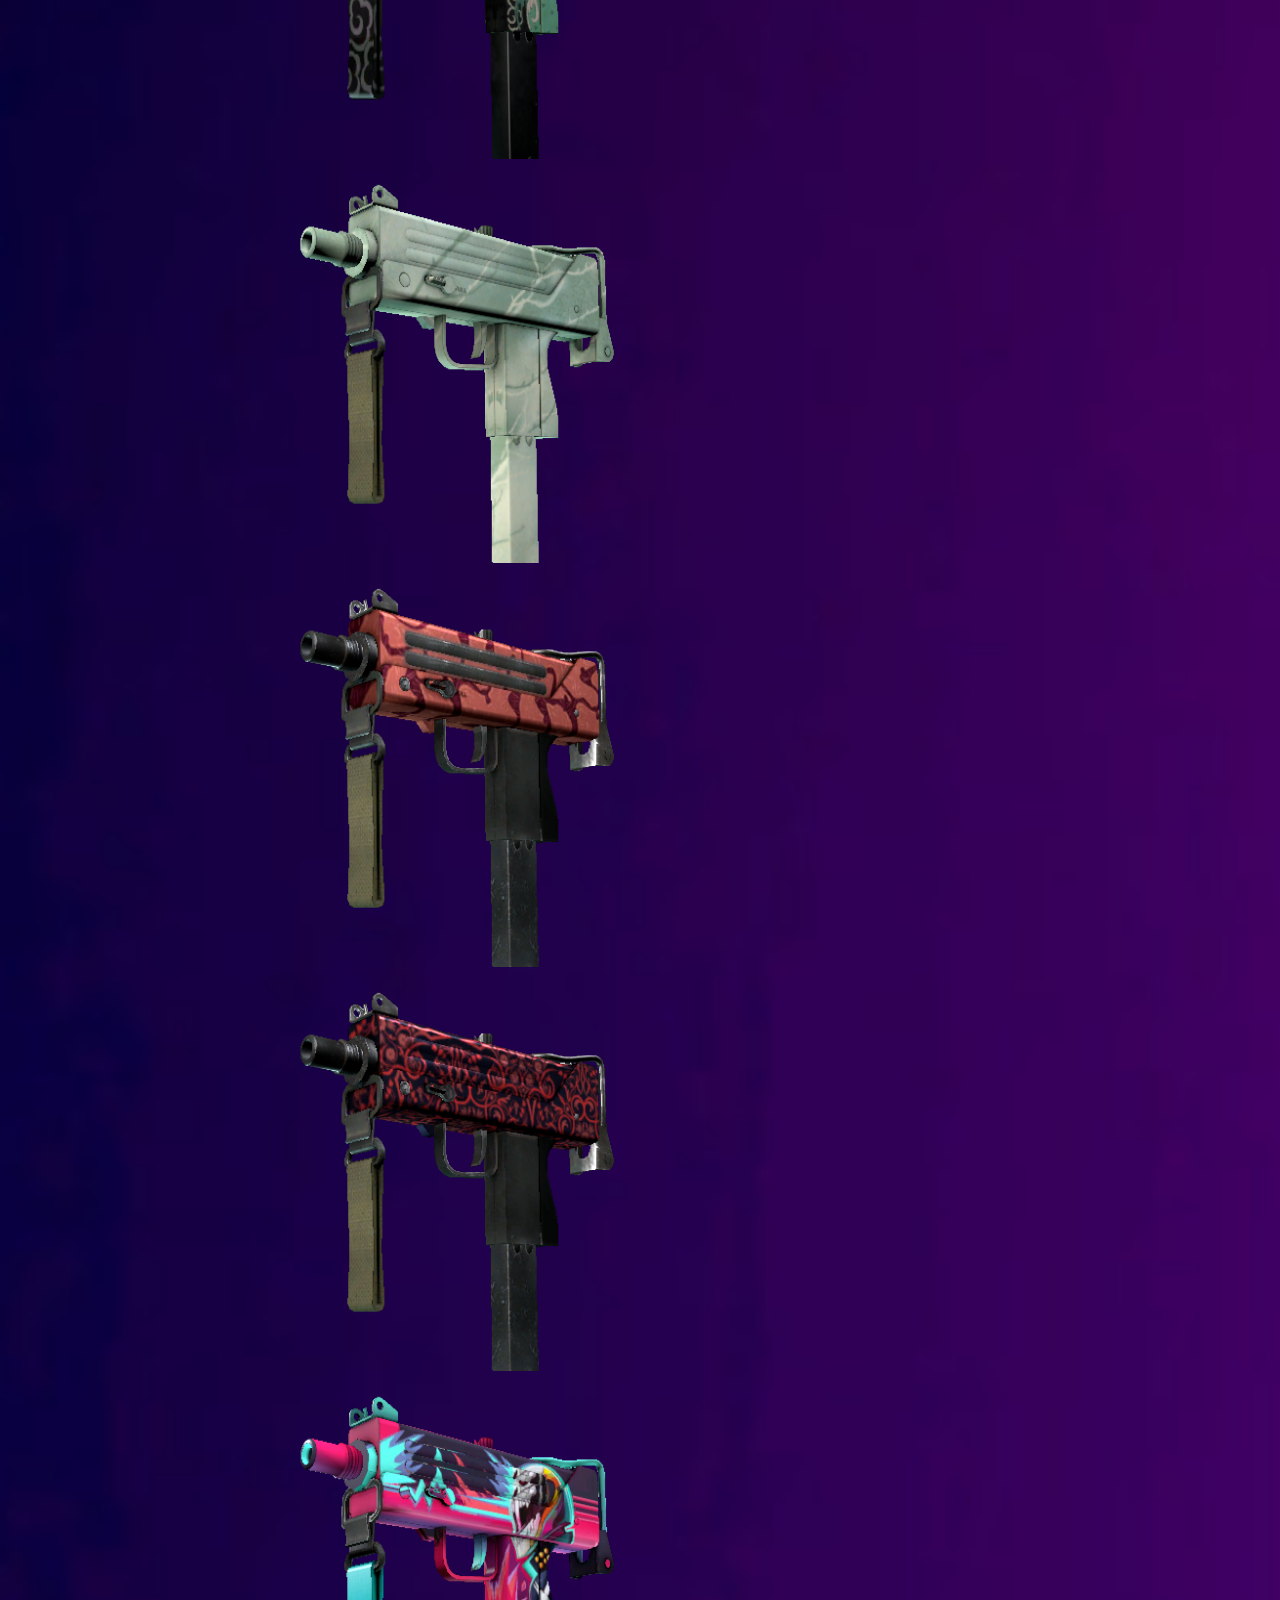
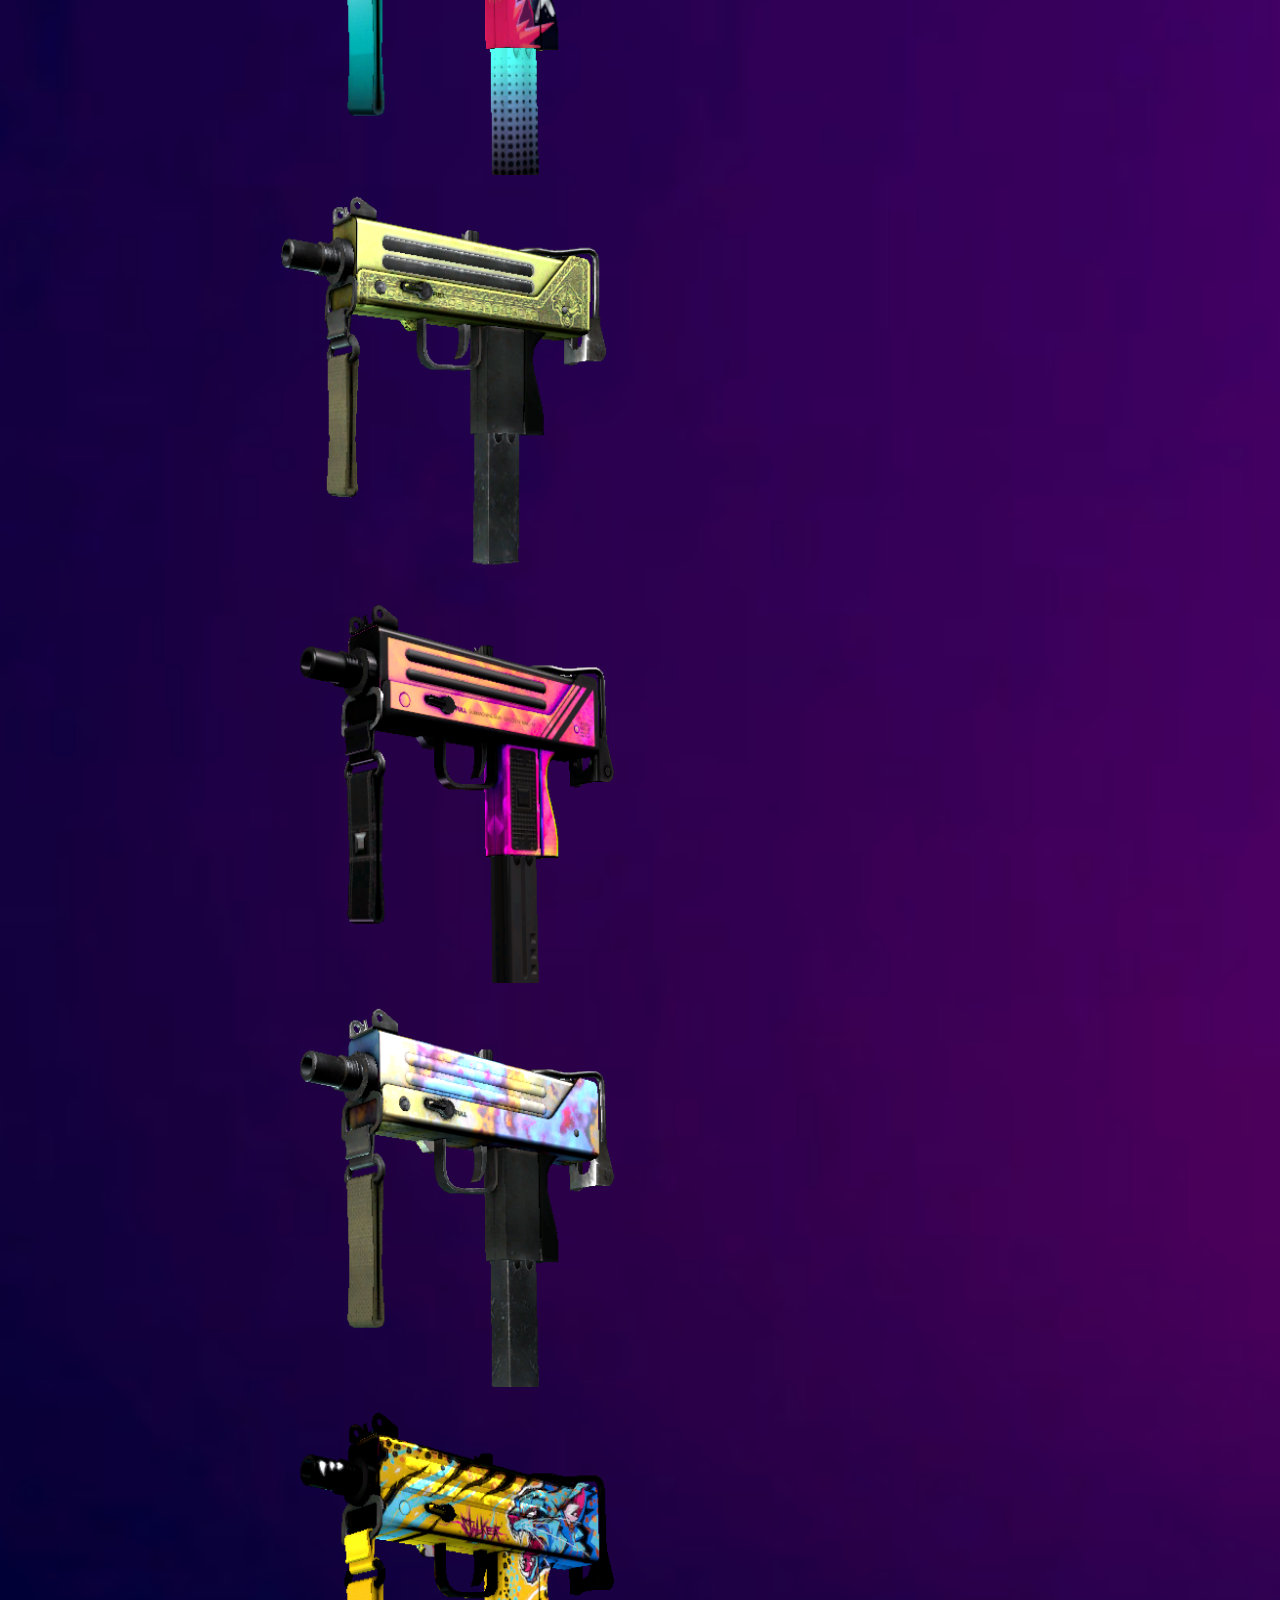
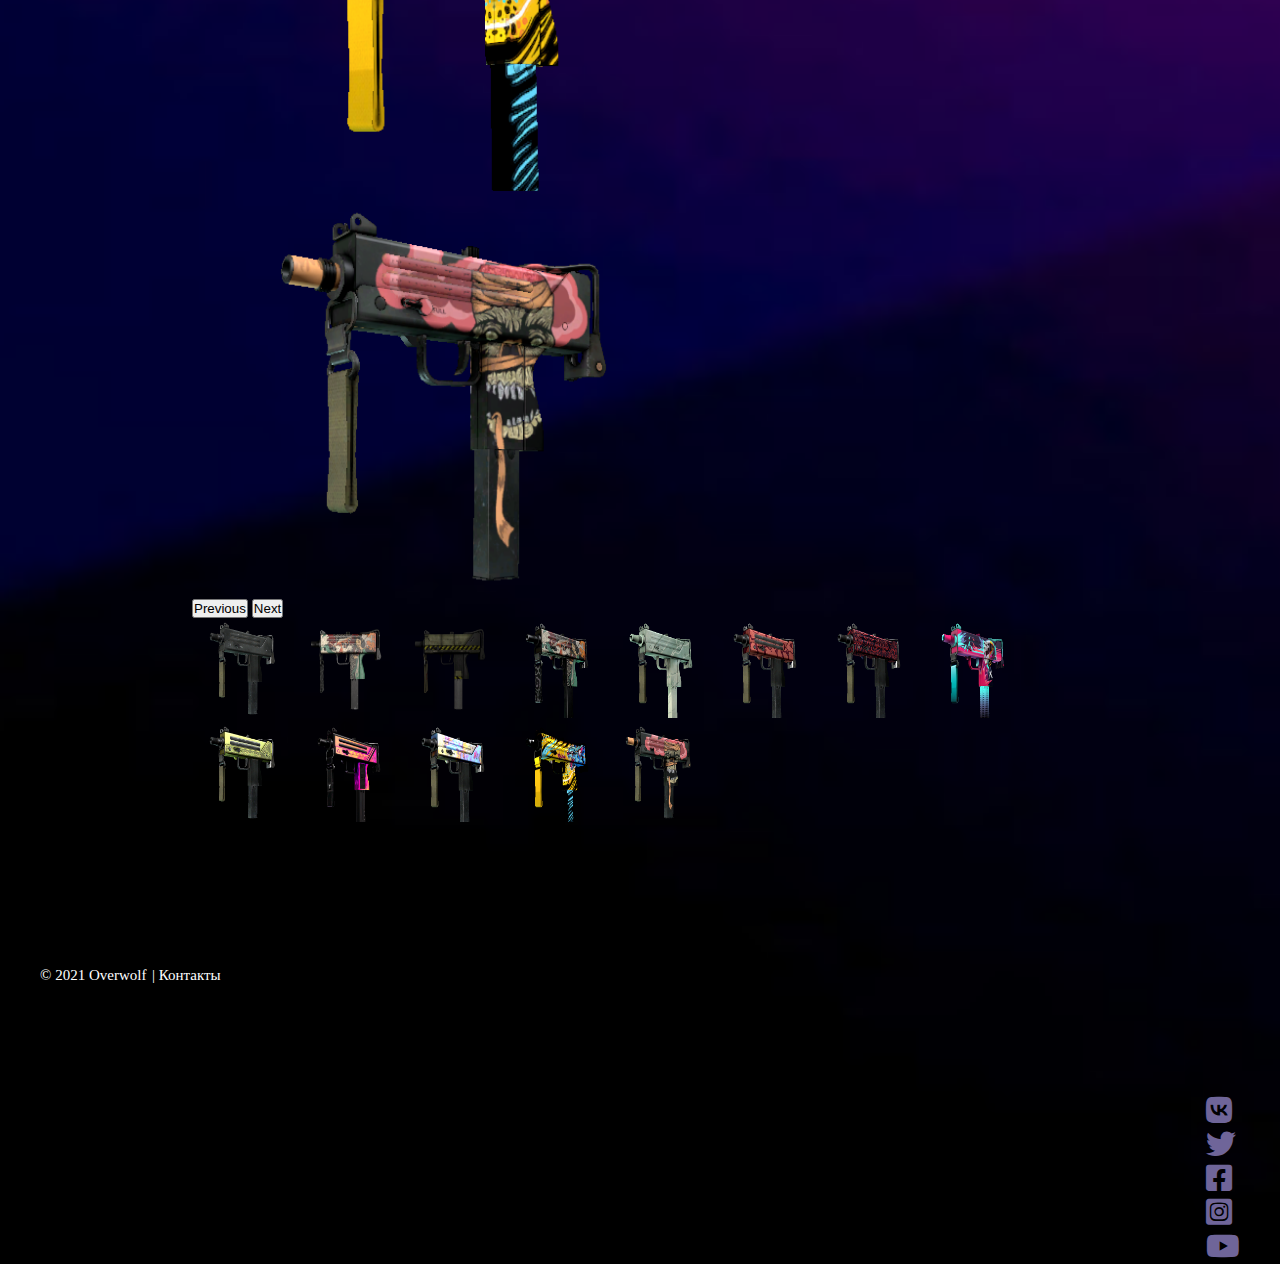
<file: carousel2.html>
<!DOCTYPE html>
<html lang="ru">
<head>
	<title></title>
	<meta name="viewport" content="width=device-width, initial-scale=1">
    <link href="https://cdn.jsdelivr.net/npm/bootstrap@5.0.2/dist/css/bootstrap.min.css" rel="stylesheet" integrity="sha384-EVSTQN3/azprG1Anm3QDgpJLIm9Nao0Yz1ztcQTwFspd3yD65VohhpuuCOmLASjC" crossorigin="anonymous">
    <link rel="stylesheet" href="https://cdnjs.cloudflare.com/ajax/libs/font-awesome/6.0.0/css/all.min.css" integrity="sha512-9usAa10IRO0HhonpyAIVpjrylPvoDwiPUiKdWk5t3PyolY1cOd4DSE0Ga+ri4AuTroPR5aQvXU9xC6qOPnzFeg==" crossorigin="anonymous" referrerpolicy="no-referrer" />
    <script src="https://cdn.jsdelivr.net/npm/bootstrap@5.0.2/dist/js/bootstrap.bundle.min.js" integrity="sha384-MrcW6ZMFYlzcLA8Nl+NtUVF0sA7MsXsP1UyJoMp4YLEuNSfAP+JcXn/tWtIaxVXM" crossorigin="anonymous"></script>
    <script src="https://cdn.jsdelivr.net/npm/@popperjs/core@2.9.2/dist/umd/popper.min.js" integrity="sha384-IQsoLXl5PILFhosVNubq5LC7Qb9DXgDA9i+tQ8Zj3iwWAwPtgFTxbJ8NT4GN1R8p" crossorigin="anonymous"></script>
    <script src="https://cdn.jsdelivr.net/npm/bootstrap@5.0.2/dist/js/bootstrap.min.js" integrity="sha384-cVKIPhGWiC2Al4u+LWgxfKTRIcfu0JTxR+EQDz/bgldoEyl4H0zUF0QKbrJ0EcQF" crossorigin="anonymous"></script>
    <link rel="stylesheet" type="text/css" href="carousel2.css">
</head>
<body class="b">
	<nav class="navbar navbar-expand-lg navbar-light bg-transparent">
  <div class="container-fluid">
    <a class="navbar-brand" href="index.html"><img src="Logo.png"></a>
    <div class="collapse navbar-collapse" id="navbarNav">
      <ul class="navbar-nav menu" id="menu">
        <li class="nav-item">
          <a class="nav-link active" aria-current="page" href="#">Начало</a>
        </li>
        <li class="nav-item">
          <a class="nav-link" href="#">Улучшай</a>
        </li>
        <li class="nav-item">
          <a class="nav-link" href="#">Кастомизируй</a>
        </li>
         <li class="nav-item">
          <a class="nav-link" href="#">Наслаждайся</a>
        </li>
        <li class="nav-item">
          <a class="nav-link" href="#">Покупай</a>
        </li>
        <li>
          <button class="regbtn"><a href=""><i class="fa-solid fa-user"></i> Войти</a></button>
        </li>
      </ul>
    </div>
  </div>
</nav>
<div class="container">
  <div class="row justify-content-md-center">
    <div class="col-sm-12">
      <h2 class="hh">SKINS EDITOR</h2>
    </div>
  </div>
</div>
	<div id="carouselExampleIndicators" class="carousel slide" data-bs-ride="carousel">
  <div class="carousel-inner">
    <div class="carousel-item active">
      <img src="mac-10/standardmac10.webp" class="d-block w-100" alt="">
    </div>
    <div class="carousel-item">
      <img src="mac-10/25.png" class="d-block w-100" alt="">
    </div>
    <div class="carousel-item">
      <img src="mac-10/26.png" class="d-block w-100" alt="">
    </div>
     <div class="carousel-item">
      <img src="mac-10/27.png" class="d-block w-100" alt="">
    </div>
      <div class="carousel-item">
      <img src="mac-10/28.png" class="d-block w-100" alt="">
    </div>
     <div class="carousel-item">
      <img src="mac-10/29.png" class="d-block w-100" alt="">
    </div>
     <div class="carousel-item">
      <img src="mac-10/30.png" class="d-block w-100" alt="">
    </div>
     <div class="carousel-item">
      <img src="mac-10/31.png" class="d-block w-100" alt="">
    </div>
     <div class="carousel-item">
      <img src="mac-10/32.png" class="d-block w-100" alt="">
    </div>
     <div class="carousel-item">
      <img src="mac-10/33.png" class="d-block w-100" alt="">
    </div>
     <div class="carousel-item">
      <img src="mac-10/34.png" class="d-block w-100" alt="">
    </div>
     <div class="carousel-item">
      <img src="mac-10/35.png" class="d-block w-100" alt="">
    </div>
     <div class="carousel-item">
      <img src="mac-10/36.png" class="d-block w-100" alt="">
    </div>
  </div>
  <button class="carousel-control-prev" type="button" data-bs-target="#carouselExampleIndicators" data-bs-slide="prev">
    <span class="carousel-control-prev-icon" aria-hidden="true"></span>
    <span class="visually-hidden">Previous</span>
  </button>
  <button class="carousel-control-next" type="button" data-bs-target="#carouselExampleIndicators" data-bs-slide="next">
    <span class="carousel-control-next-icon" aria-hidden="true"></span>
    <span class="visually-hidden">Next</span>
  </button>
   <div class="carousel-indicators">
    <img src="mac-10/standardmac10.webp" data-bs-target="#carouselExampleIndicators" data-bs-slide-to="0" class="active" aria-current="true" aria-label="Slide 1" style="height: 100px; background-color: transparent;
    width: 100px;"></img>
    <img src="mac-10/25.png" data-bs-target="#carouselExampleIndicators" data-bs-slide-to="1" class="active" aria-current="true" aria-label="Slide 2" style="height: 100px; background-color: transparent;
    width: 100px;"></img>
    <img src="mac-10/26.png" data-bs-target="#carouselExampleIndicators" data-bs-slide-to="2" class="active" aria-current="true" aria-label="Slide 3" style="height: 100px; background-color: transparent;
    width: 100px;"></img>
      <img src="mac-10/27.png" data-bs-target="#carouselExampleIndicators" data-bs-slide-to="3" class="active" aria-current="true" aria-label="Slide 4" style="height: 100px; background-color: transparent;
    width: 100px;"></img>
      <img src="mac-10/28.png" data-bs-target="#carouselExampleIndicators" data-bs-slide-to="4" class="active" aria-current="true" aria-label="Slide 5" style="height: 100px; background-color: transparent;
    width: 100px;"></img>
      <img src="mac-10/29.png" data-bs-target="#carouselExampleIndicators" data-bs-slide-to="5" class="active" aria-current="true" aria-label="Slide 6" style="height: 100px; background-color: transparent;
    width: 100px;"></img>
      <img src="mac-10/30.png" data-bs-target="#carouselExampleIndicators" data-bs-slide-to="6" class="active" aria-current="true" aria-label="Slide 7" style="height: 100px; background-color: transparent;
    width: 100px;"></img>
      <img src="mac-10/31.png" data-bs-target="#carouselExampleIndicators" data-bs-slide-to="7" class="active" aria-current="true" aria-label="Slide 8" style="height: 100px; background-color: transparent;
    width: 100px;"></img>
      <img src="mac-10/32.png" data-bs-target="#carouselExampleIndicators" data-bs-slide-to="8" class="active" aria-current="true" aria-label="Slide 9" style="height: 100px; background-color: transparent;
    width: 100px;"></img>
    <img src="mac-10/33.png" data-bs-target="#carouselExampleIndicators" data-bs-slide-to="9" class="active" aria-current="true" aria-label="Slide 10" 
    style="height: 100px;width: 100px; background-color: transparent;"></img>
     <img src="mac-10/34.png" data-bs-target="#carouselExampleIndicators" data-bs-slide-to="10" class="active" aria-current="true" aria-label="Slide 11" 
    style="height: 100px;width: 100px; background-color: transparent;"></img>
     <img src="mac-10/35.png" data-bs-target="#carouselExampleIndicators" data-bs-slide-to="11" class="active" aria-current="true" aria-label="Slide 12" 
    style="height: 100px;width: 100px; background-color: transparent;"></img>
     <img src="mac-10/36.png" data-bs-target="#carouselExampleIndicators" data-bs-slide-to="12" class="active" aria-current="true" aria-label="Slide 13" 
    style="height: 100px;width: 100px; background-color: transparent;"></img>
 </div>
</div>
<div class="container-fluid">
  <div class="row">
    <div class="col-sm-6">
      <p class="oo"><a href="" class="over">© 2021 Overwolf</a><span><a href="" class="contact">| Контакты </a></span></p>
    </div>
    <div class="col-sm-6">
      <ul class="d-flex hrefs">
        <li class="nav-item">
          <a class="nav-link" href="#"><i class="fa-brands fa-vk"></i></a>
        </li>
        <li class="nav-item">
          <a class="nav-link" href="#"><i class="fa-brands fa-twitter"></i></a>
        </li>
        <li class="nav-item">
          <a class="nav-link" href="#"><i class="fa-brands fa-facebook-square"></i></a>
        </li>
         <li class="nav-item">
          <a class="nav-link" href="#"><i class="fa-brands fa-instagram-square"></i></a>
        </li>
        <li class="nav-item">
          <a class="nav-link" href="#"><i class="fa-brands fa-youtube"></i></a>
        </li>
     </ul>
    </div>
  </div>
</div>
</body>
</html>
</file>
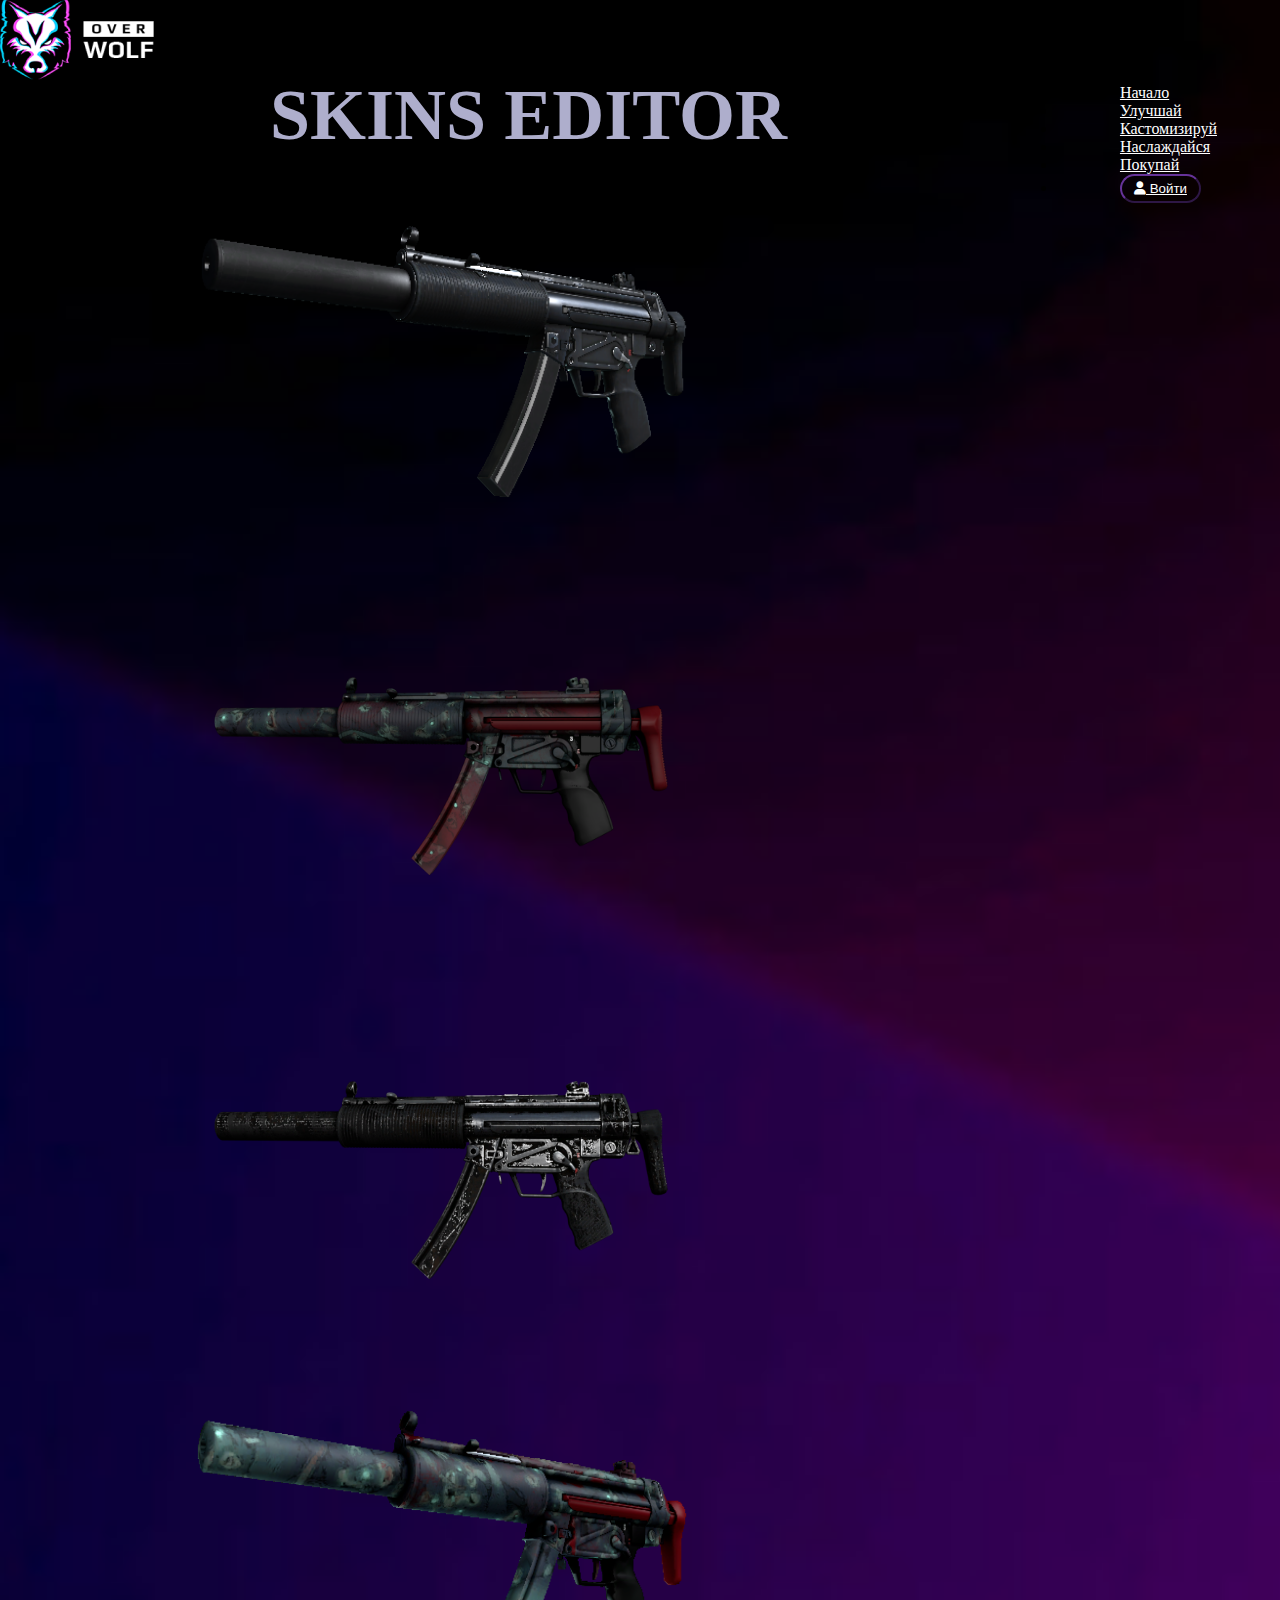
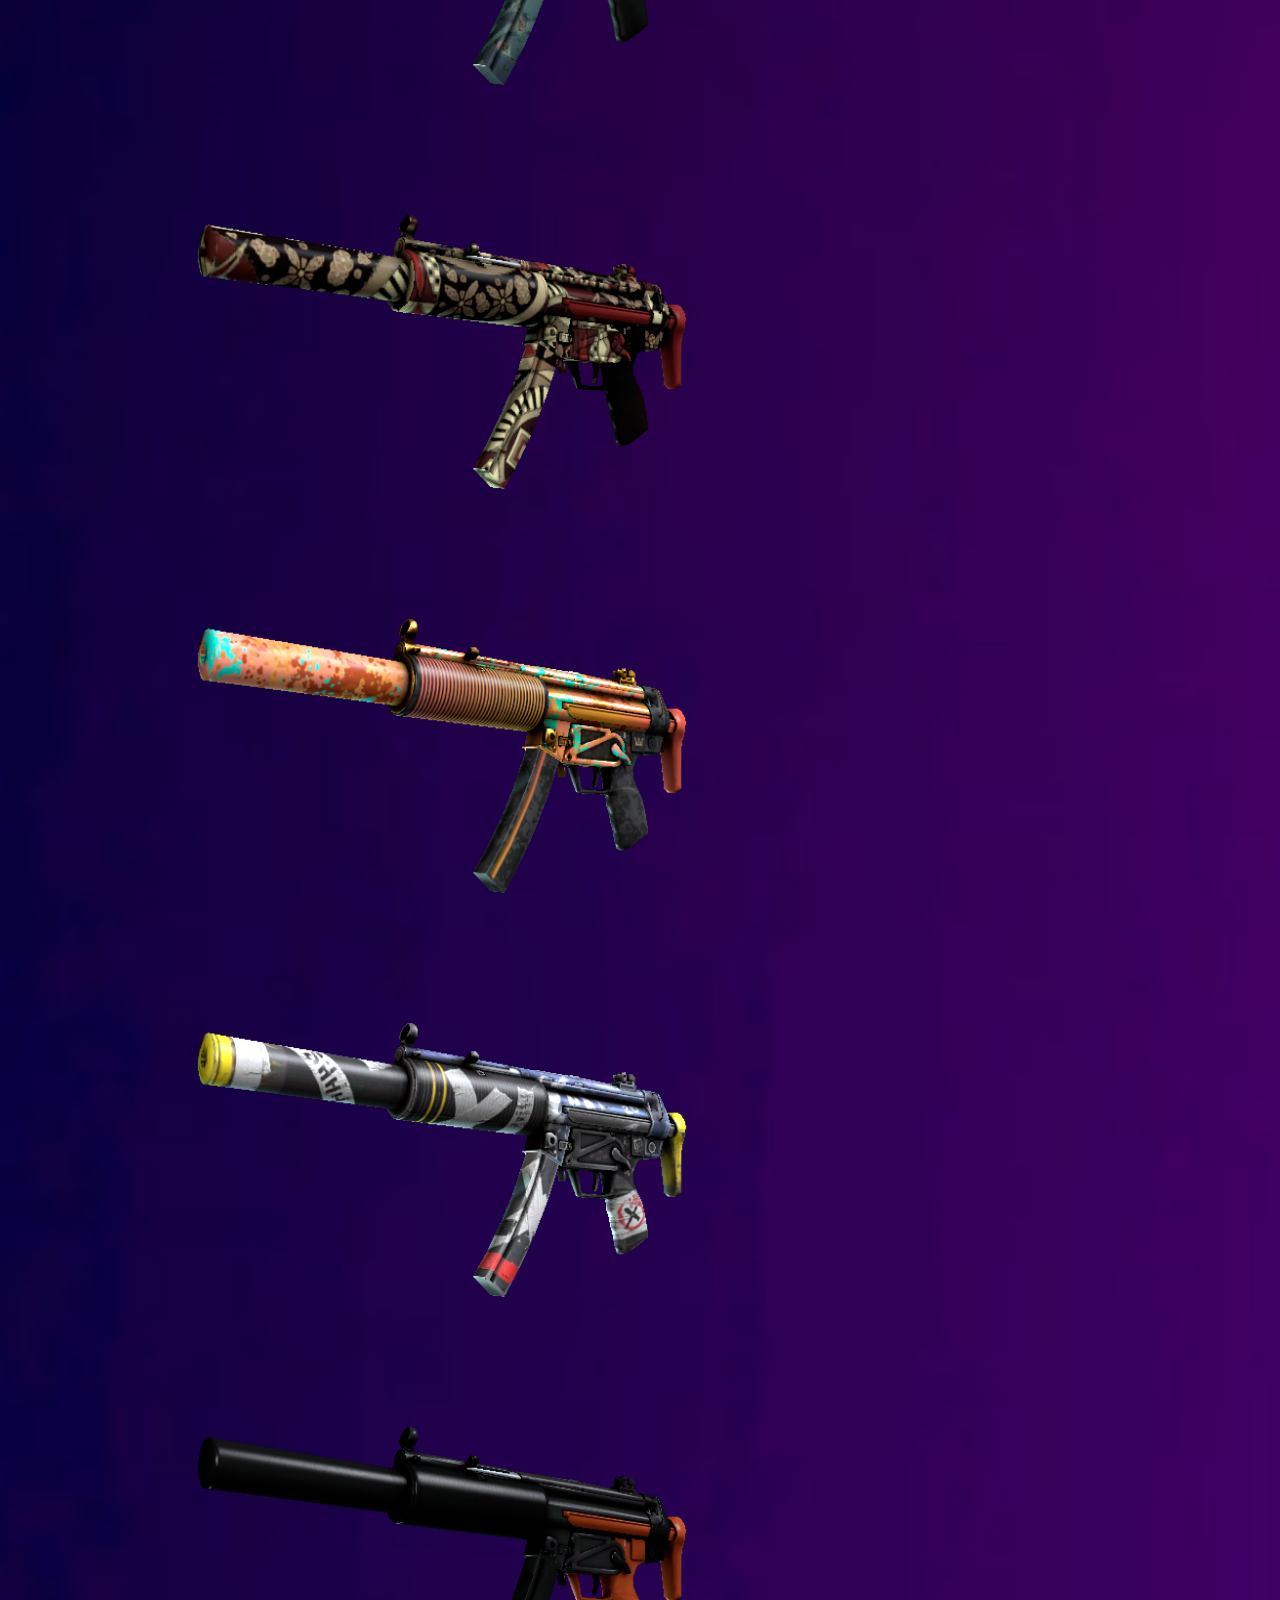
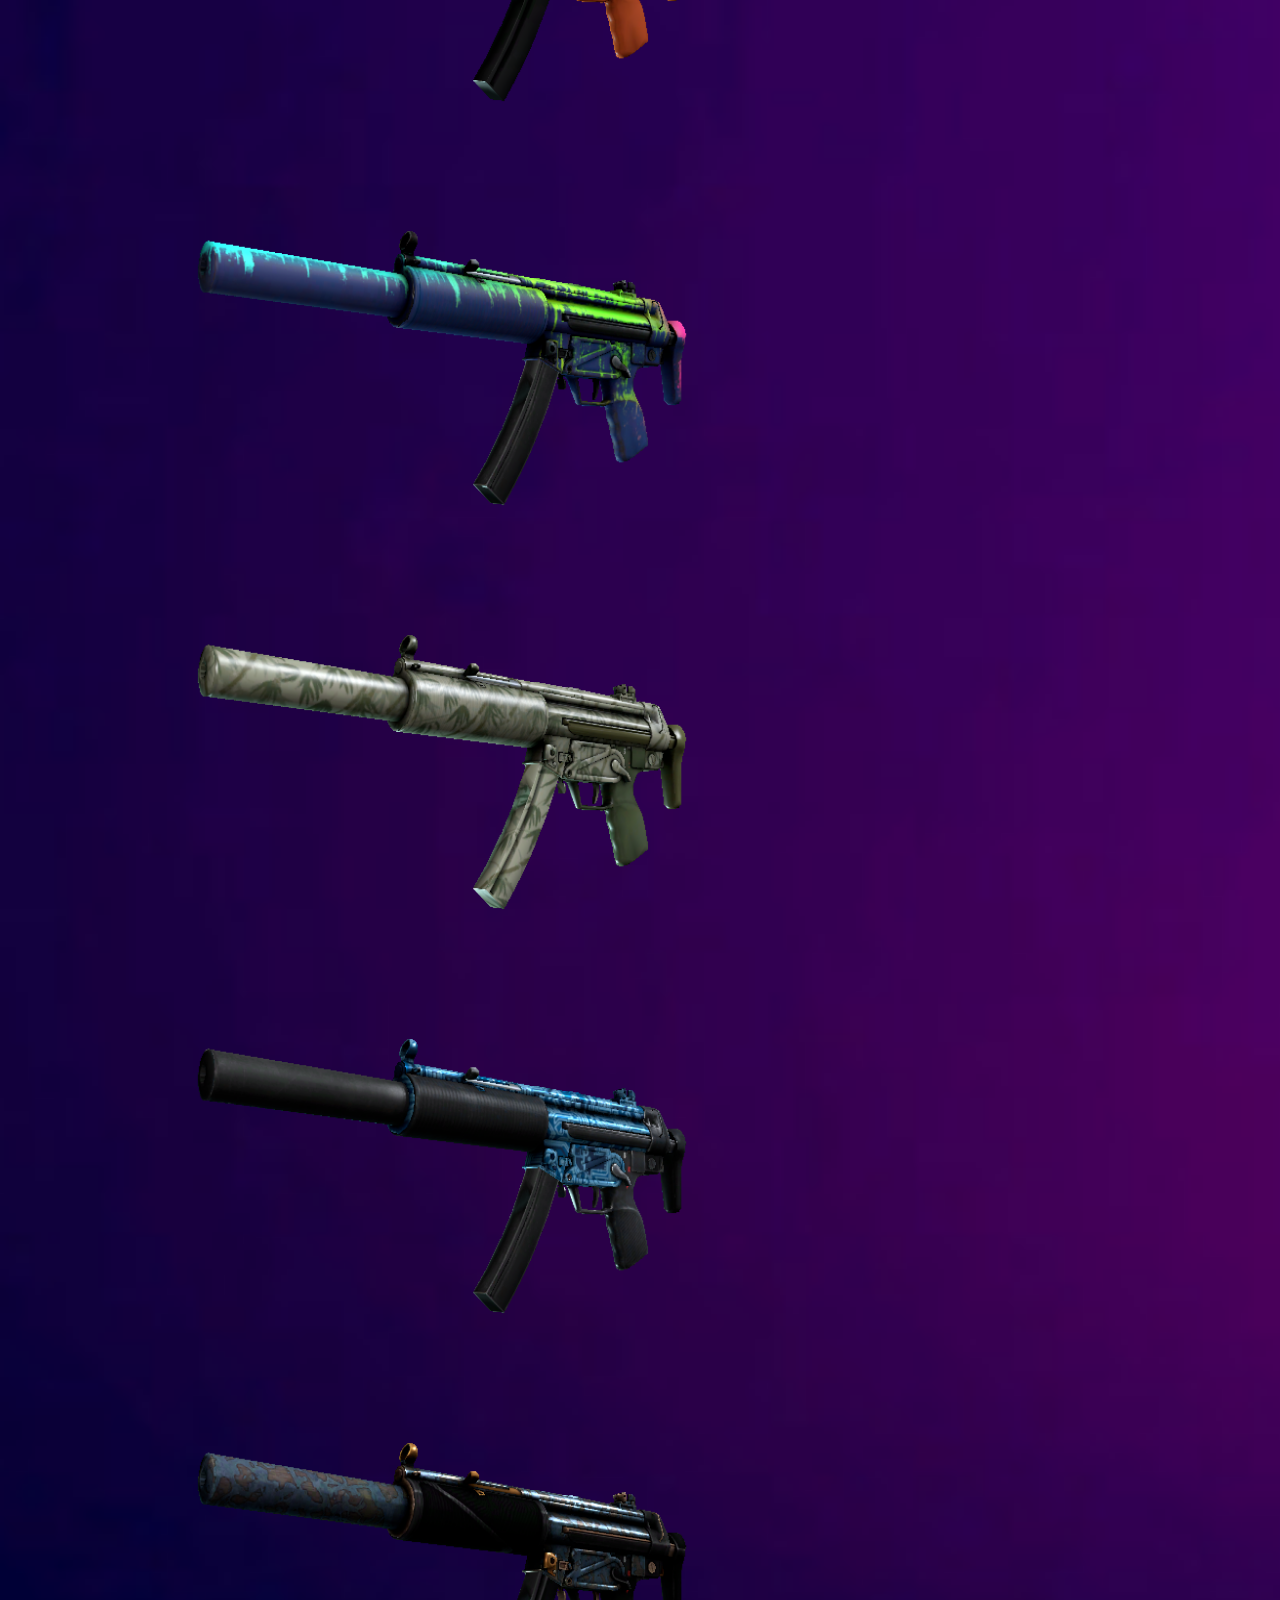
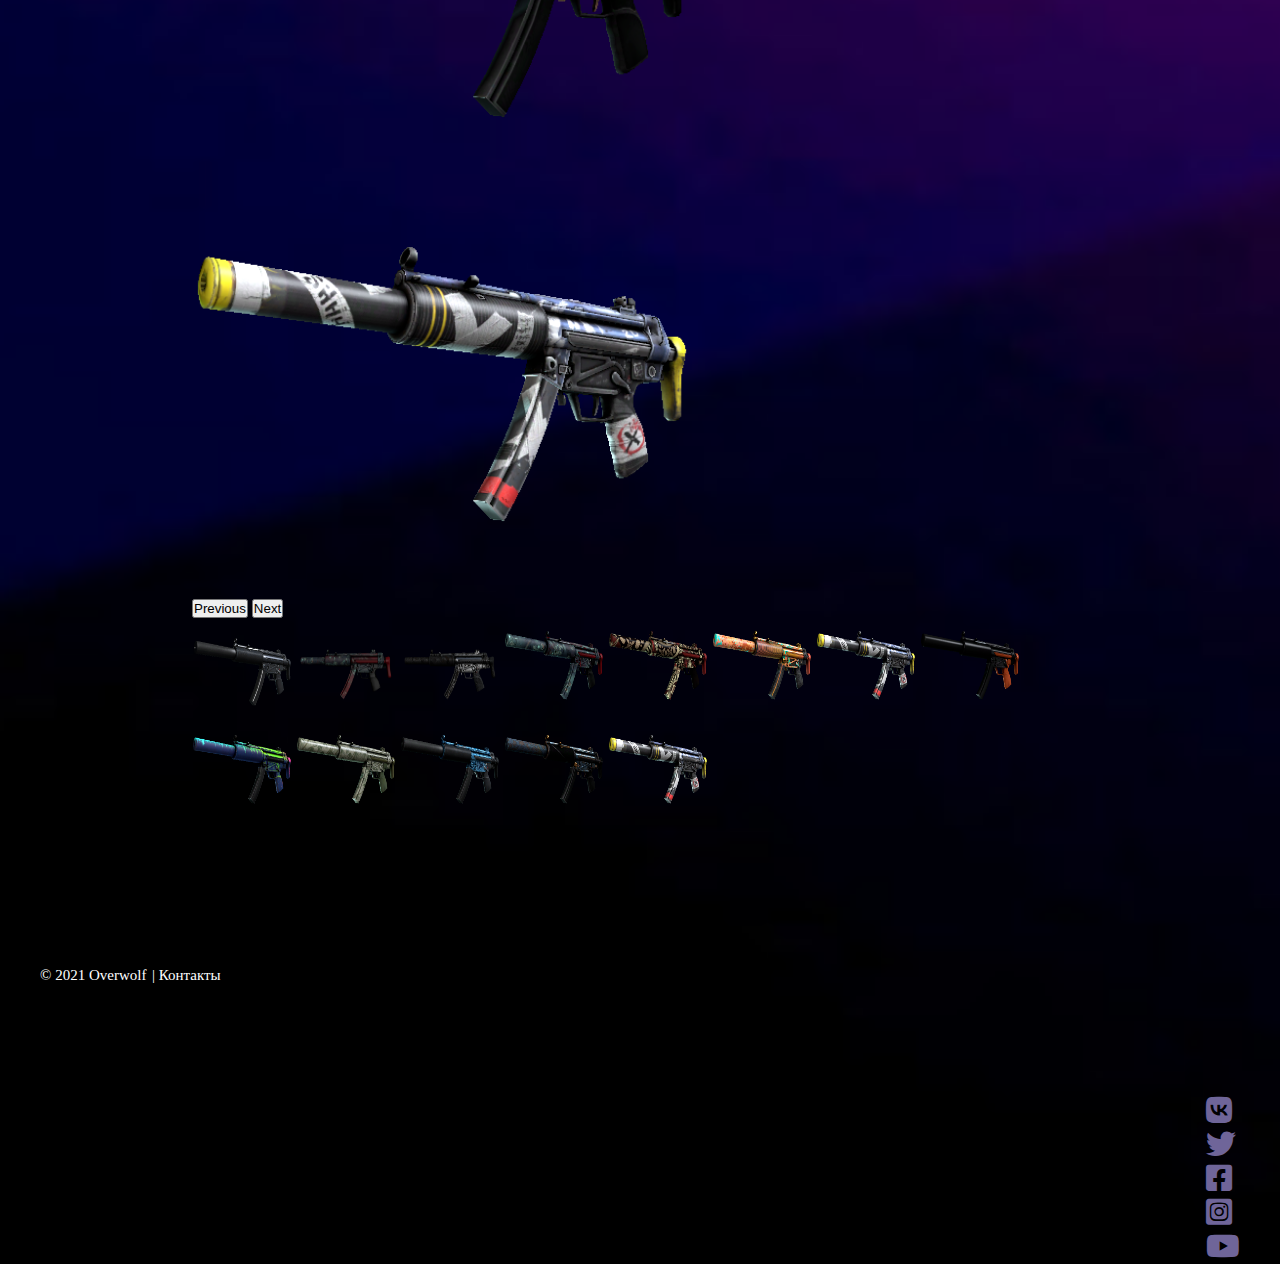
<file: carousel3.html>
<!DOCTYPE html>
<html lang="ru">
<head>
	<title></title>
	<meta name="viewport" content="width=device-width, initial-scale=1">
    <link href="https://cdn.jsdelivr.net/npm/bootstrap@5.0.2/dist/css/bootstrap.min.css" rel="stylesheet" integrity="sha384-EVSTQN3/azprG1Anm3QDgpJLIm9Nao0Yz1ztcQTwFspd3yD65VohhpuuCOmLASjC" crossorigin="anonymous">
    <link rel="stylesheet" href="https://cdnjs.cloudflare.com/ajax/libs/font-awesome/6.0.0/css/all.min.css" integrity="sha512-9usAa10IRO0HhonpyAIVpjrylPvoDwiPUiKdWk5t3PyolY1cOd4DSE0Ga+ri4AuTroPR5aQvXU9xC6qOPnzFeg==" crossorigin="anonymous" referrerpolicy="no-referrer" />
    <script src="https://cdn.jsdelivr.net/npm/bootstrap@5.0.2/dist/js/bootstrap.bundle.min.js" integrity="sha384-MrcW6ZMFYlzcLA8Nl+NtUVF0sA7MsXsP1UyJoMp4YLEuNSfAP+JcXn/tWtIaxVXM" crossorigin="anonymous"></script>
    <script src="https://cdn.jsdelivr.net/npm/@popperjs/core@2.9.2/dist/umd/popper.min.js" integrity="sha384-IQsoLXl5PILFhosVNubq5LC7Qb9DXgDA9i+tQ8Zj3iwWAwPtgFTxbJ8NT4GN1R8p" crossorigin="anonymous"></script>
    <script src="https://cdn.jsdelivr.net/npm/bootstrap@5.0.2/dist/js/bootstrap.min.js" integrity="sha384-cVKIPhGWiC2Al4u+LWgxfKTRIcfu0JTxR+EQDz/bgldoEyl4H0zUF0QKbrJ0EcQF" crossorigin="anonymous"></script>
    <link rel="stylesheet" type="text/css" href="carousel2.css">
</head>
<body class="b">
	<nav class="navbar navbar-expand-lg navbar-light bg-transparent">
  <div class="container-fluid">
    <a class="navbar-brand" href="index.html"><img src="Logo.png"></a>
    <div class="collapse navbar-collapse" id="navbarNav">
      <ul class="navbar-nav menu" id="menu">
        <li class="nav-item">
          <a class="nav-link active" aria-current="page" href="#">Начало</a>
        </li>
        <li class="nav-item">
          <a class="nav-link" href="#">Улучшай</a>
        </li>
        <li class="nav-item">
          <a class="nav-link" href="#">Кастомизируй</a>
        </li>
         <li class="nav-item">
          <a class="nav-link" href="#">Наслаждайся</a>
        </li>
        <li class="nav-item">
          <a class="nav-link" href="#">Покупай</a>
        </li>
        <li>
          <button class="regbtn"><a href=""><i class="fa-solid fa-user"></i> Войти</a></button>
        </li>
      </ul>
    </div>
  </div>
</nav>
<div class="container">
  <div class="row justify-content-md-center">
    <div class="col-sm-12">
      <h2 class="hh">SKINS EDITOR</h2>
    </div>
  </div>
</div>
	<div id="carouselExampleIndicators" class="carousel slide" data-bs-ride="carousel">
  <div class="carousel-inner">
    <div class="carousel-item active">
      <img src="mp5-sd/standardmp5sd.webp" class="d-block w-100" alt="">
    </div>
    <div class="carousel-item">
      <img src="mp5-sd/37.png" class="d-block w-100" alt="">
    </div>
    <div class="carousel-item">
      <img src="mp5-sd/38.png" class="d-block w-100" alt="">
    </div>
     <div class="carousel-item">
      <img src="mp5-sd/39.png" class="d-block w-100" alt="">
    </div>
      <div class="carousel-item">
      <img src="mp5-sd/40.png" class="d-block w-100" alt="">
    </div>
     <div class="carousel-item">
      <img src="mp5-sd/41.png" class="d-block w-100" alt="">
    </div>
     <div class="carousel-item">
      <img src="mp5-sd/42.png" class="d-block w-100" alt="">
    </div>
     <div class="carousel-item">
      <img src="mp5-sd/43.png" class="d-block w-100" alt="">
    </div>
     <div class="carousel-item">
      <img src="mp5-sd/44.png" class="d-block w-100" alt="">
    </div>
     <div class="carousel-item">
      <img src="mp5-sd/45.png" class="d-block w-100" alt="">
    </div>
     <div class="carousel-item">
      <img src="mp5-sd/46.png" class="d-block w-100" alt="">
    </div>
     <div class="carousel-item">
      <img src="mp5-sd/47.png" class="d-block w-100" alt="">
    </div>
     <div class="carousel-item">
      <img src="mp5-sd/48.png" class="d-block w-100" alt="">
    </div>
  </div>
  <button class="carousel-control-prev" type="button" data-bs-target="#carouselExampleIndicators" data-bs-slide="prev">
    <span class="carousel-control-prev-icon" aria-hidden="true"></span>
    <span class="visually-hidden">Previous</span>
  </button>
  <button class="carousel-control-next" type="button" data-bs-target="#carouselExampleIndicators" data-bs-slide="next">
    <span class="carousel-control-next-icon" aria-hidden="true"></span>
    <span class="visually-hidden">Next</span>
  </button>
   <div class="carousel-indicators">
    <img src="mp5-sd/standardmp5sd.webp" data-bs-target="#carouselExampleIndicators" data-bs-slide-to="0" class="active" aria-current="true" aria-label="Slide 1" style="height: 100px; background-color: transparent;
    width: 100px;"></img>
    <img src="mp5-sd/37.png" data-bs-target="#carouselExampleIndicators" data-bs-slide-to="1" class="active" aria-current="true" aria-label="Slide 2" style="height: 100px; background-color: transparent;
    width: 100px;"></img>
    <img src="mp5-sd/38.png" data-bs-target="#carouselExampleIndicators" data-bs-slide-to="2" class="active" aria-current="true" aria-label="Slide 3" style="height: 100px; background-color: transparent;
    width: 100px;"></img>
      <img src="mp5-sd/39.png" data-bs-target="#carouselExampleIndicators" data-bs-slide-to="3" class="active" aria-current="true" aria-label="Slide 4" style="height: 100px; background-color: transparent;
    width: 100px;"></img>
      <img src="mp5-sd/40.png" data-bs-target="#carouselExampleIndicators" data-bs-slide-to="4" class="active" aria-current="true" aria-label="Slide 5" style="height: 100px; background-color: transparent;
    width: 100px;"></img>
      <img src="mp5-sd/41.png" data-bs-target="#carouselExampleIndicators" data-bs-slide-to="5" class="active" aria-current="true" aria-label="Slide 6" style="height: 100px; background-color: transparent;
    width: 100px;"></img>
      <img src="mp5-sd/42.png" data-bs-target="#carouselExampleIndicators" data-bs-slide-to="6" class="active" aria-current="true" aria-label="Slide 7" style="height: 100px; background-color: transparent;
    width: 100px;"></img>
      <img src="mp5-sd/43.png" data-bs-target="#carouselExampleIndicators" data-bs-slide-to="7" class="active" aria-current="true" aria-label="Slide 8" style="height: 100px; background-color: transparent;
    width: 100px;"></img>
      <img src="mp5-sd/44.png" data-bs-target="#carouselExampleIndicators" data-bs-slide-to="8" class="active" aria-current="true" aria-label="Slide 9" style="height: 100px; background-color: transparent;
    width: 100px;"></img>
    <img src="mp5-sd/45.png" data-bs-target="#carouselExampleIndicators" data-bs-slide-to="9" class="active" aria-current="true" aria-label="Slide 10" 
    style="height: 100px;width: 100px; background-color: transparent;"></img>
     <img src="mp5-sd/46.png" data-bs-target="#carouselExampleIndicators" data-bs-slide-to="10" class="active" aria-current="true" aria-label="Slide 11" 
    style="height: 100px;width: 100px; background-color: transparent;"></img>
     <img src="mp5-sd/47.png" data-bs-target="#carouselExampleIndicators" data-bs-slide-to="11" class="active" aria-current="true" aria-label="Slide 12" 
    style="height: 100px;width: 100px; background-color: transparent;"></img>
     <img src="mp5-sd/48.png" data-bs-target="#carouselExampleIndicators" data-bs-slide-to="12" class="active" aria-current="true" aria-label="Slide 13" 
    style="height: 100px;width: 100px; background-color: transparent;"></img>
 </div>
</div>
<div class="container-fluid">
  <div class="row">
    <div class="col-sm-6">
      <p class="oo"><a href="" class="over">© 2021 Overwolf</a><span><a href="" class="contact">| Контакты </a></span></p>
    </div>
    <div class="col-sm-6">
      <ul class="d-flex hrefs">
        <li class="nav-item">
          <a class="nav-link" href="#"><i class="fa-brands fa-vk"></i></a>
        </li>
        <li class="nav-item">
          <a class="nav-link" href="#"><i class="fa-brands fa-twitter"></i></a>
        </li>
        <li class="nav-item">
          <a class="nav-link" href="#"><i class="fa-brands fa-facebook-square"></i></a>
        </li>
         <li class="nav-item">
          <a class="nav-link" href="#"><i class="fa-brands fa-instagram-square"></i></a>
        </li>
        <li class="nav-item">
          <a class="nav-link" href="#"><i class="fa-brands fa-youtube"></i></a>
        </li>
     </ul>
    </div>
  </div>
</div>
</body>
</html>
</file>
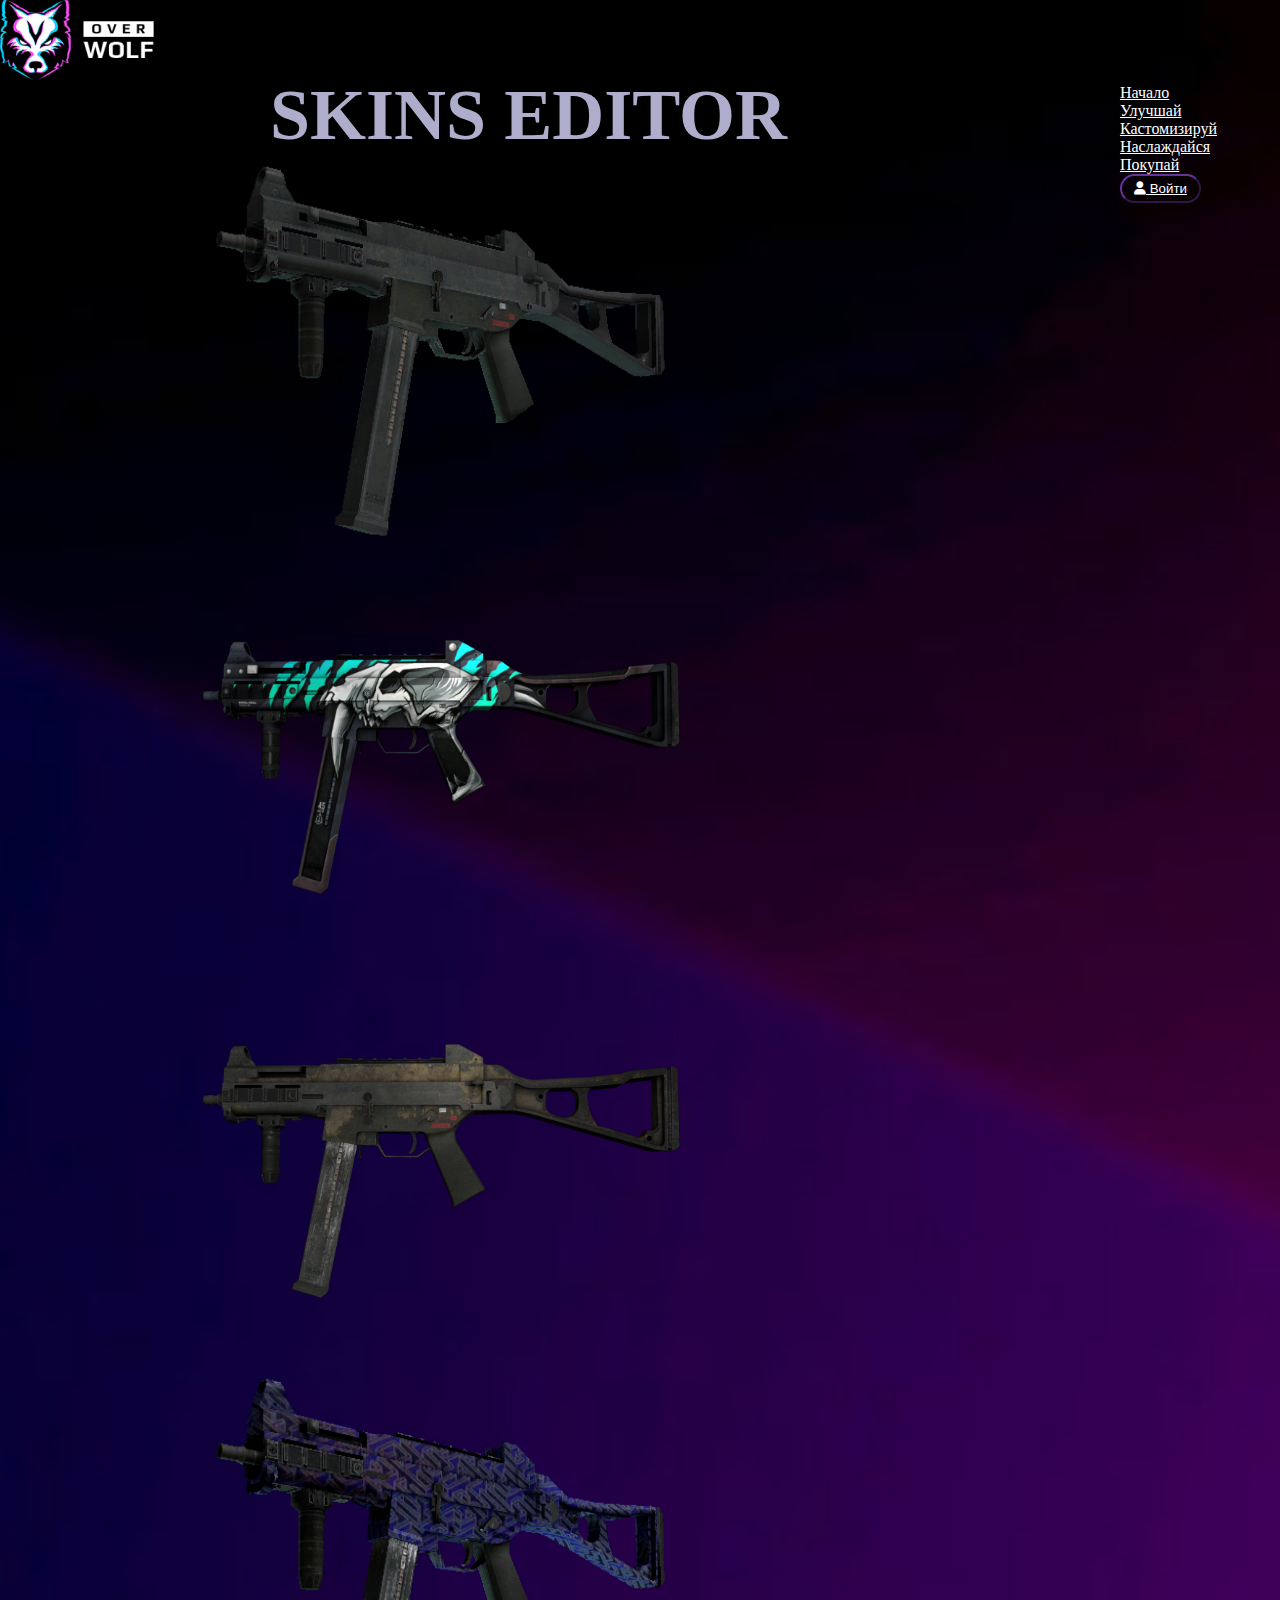
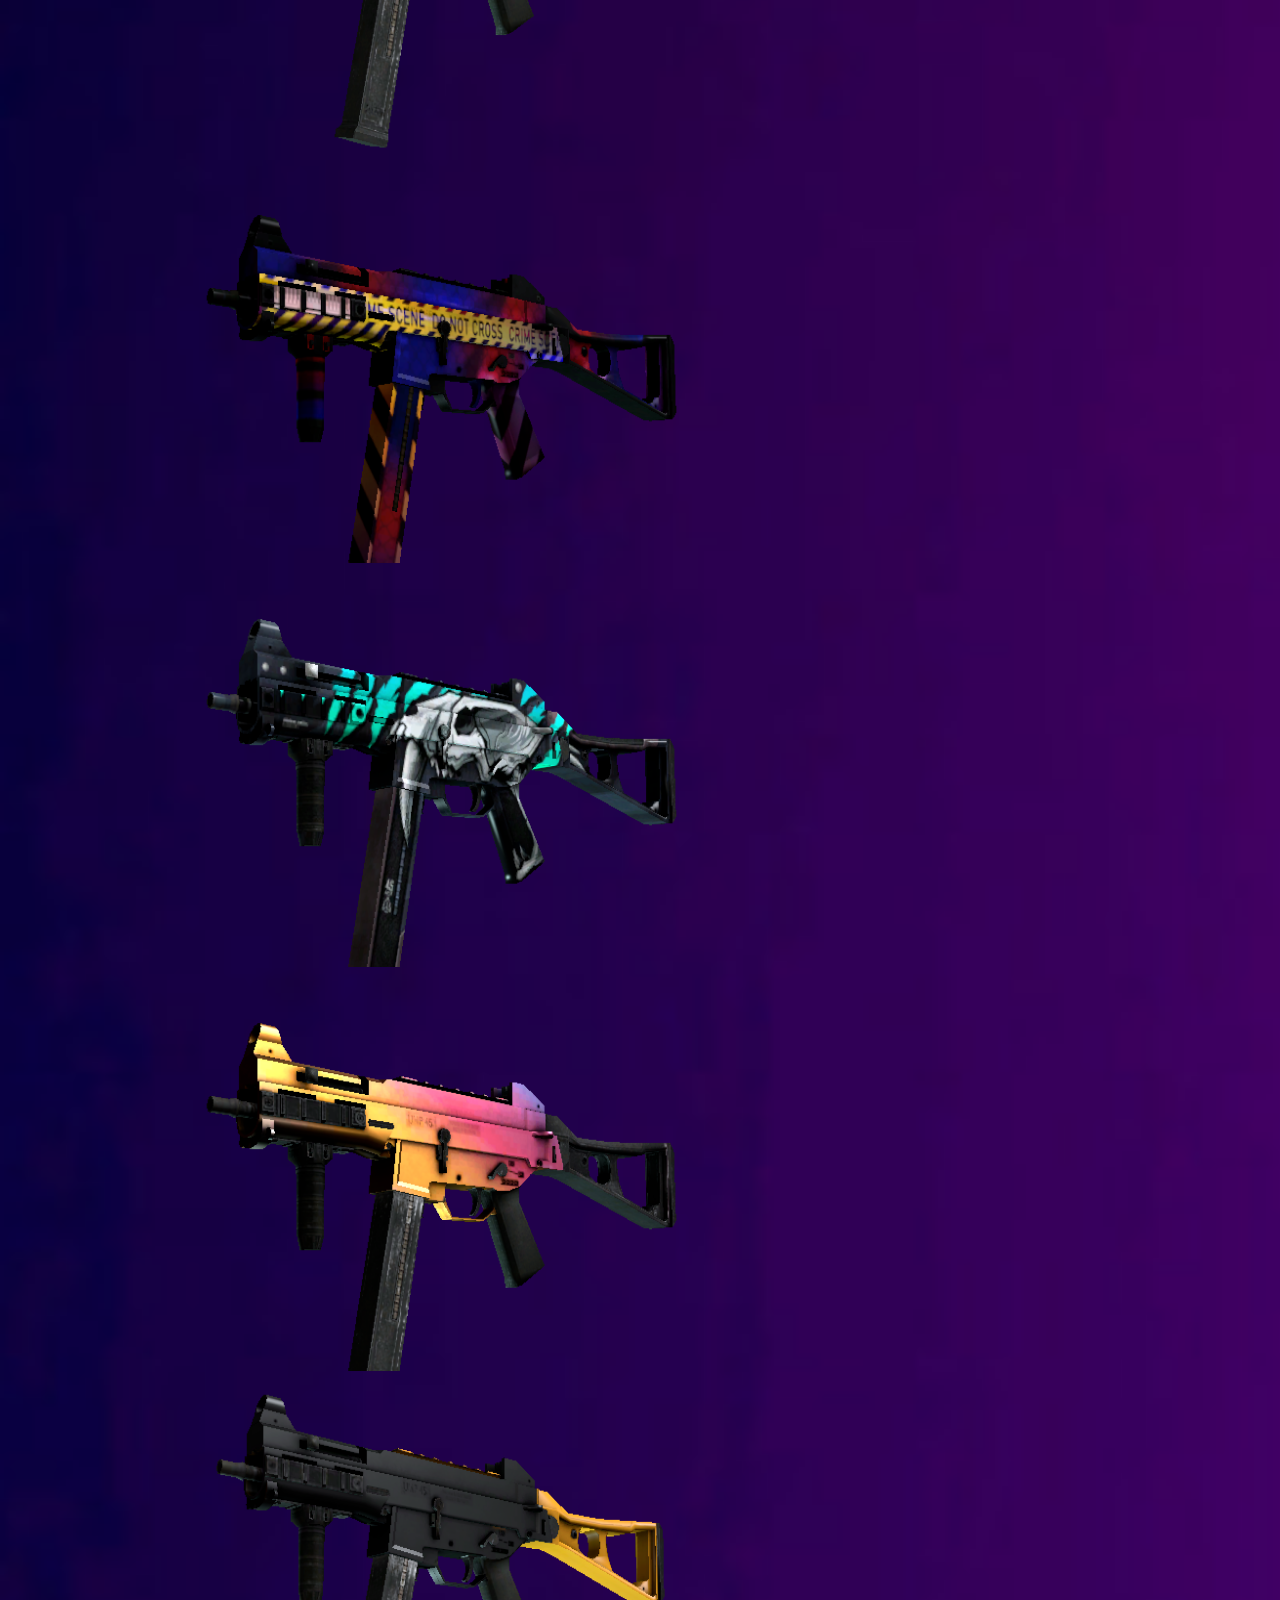
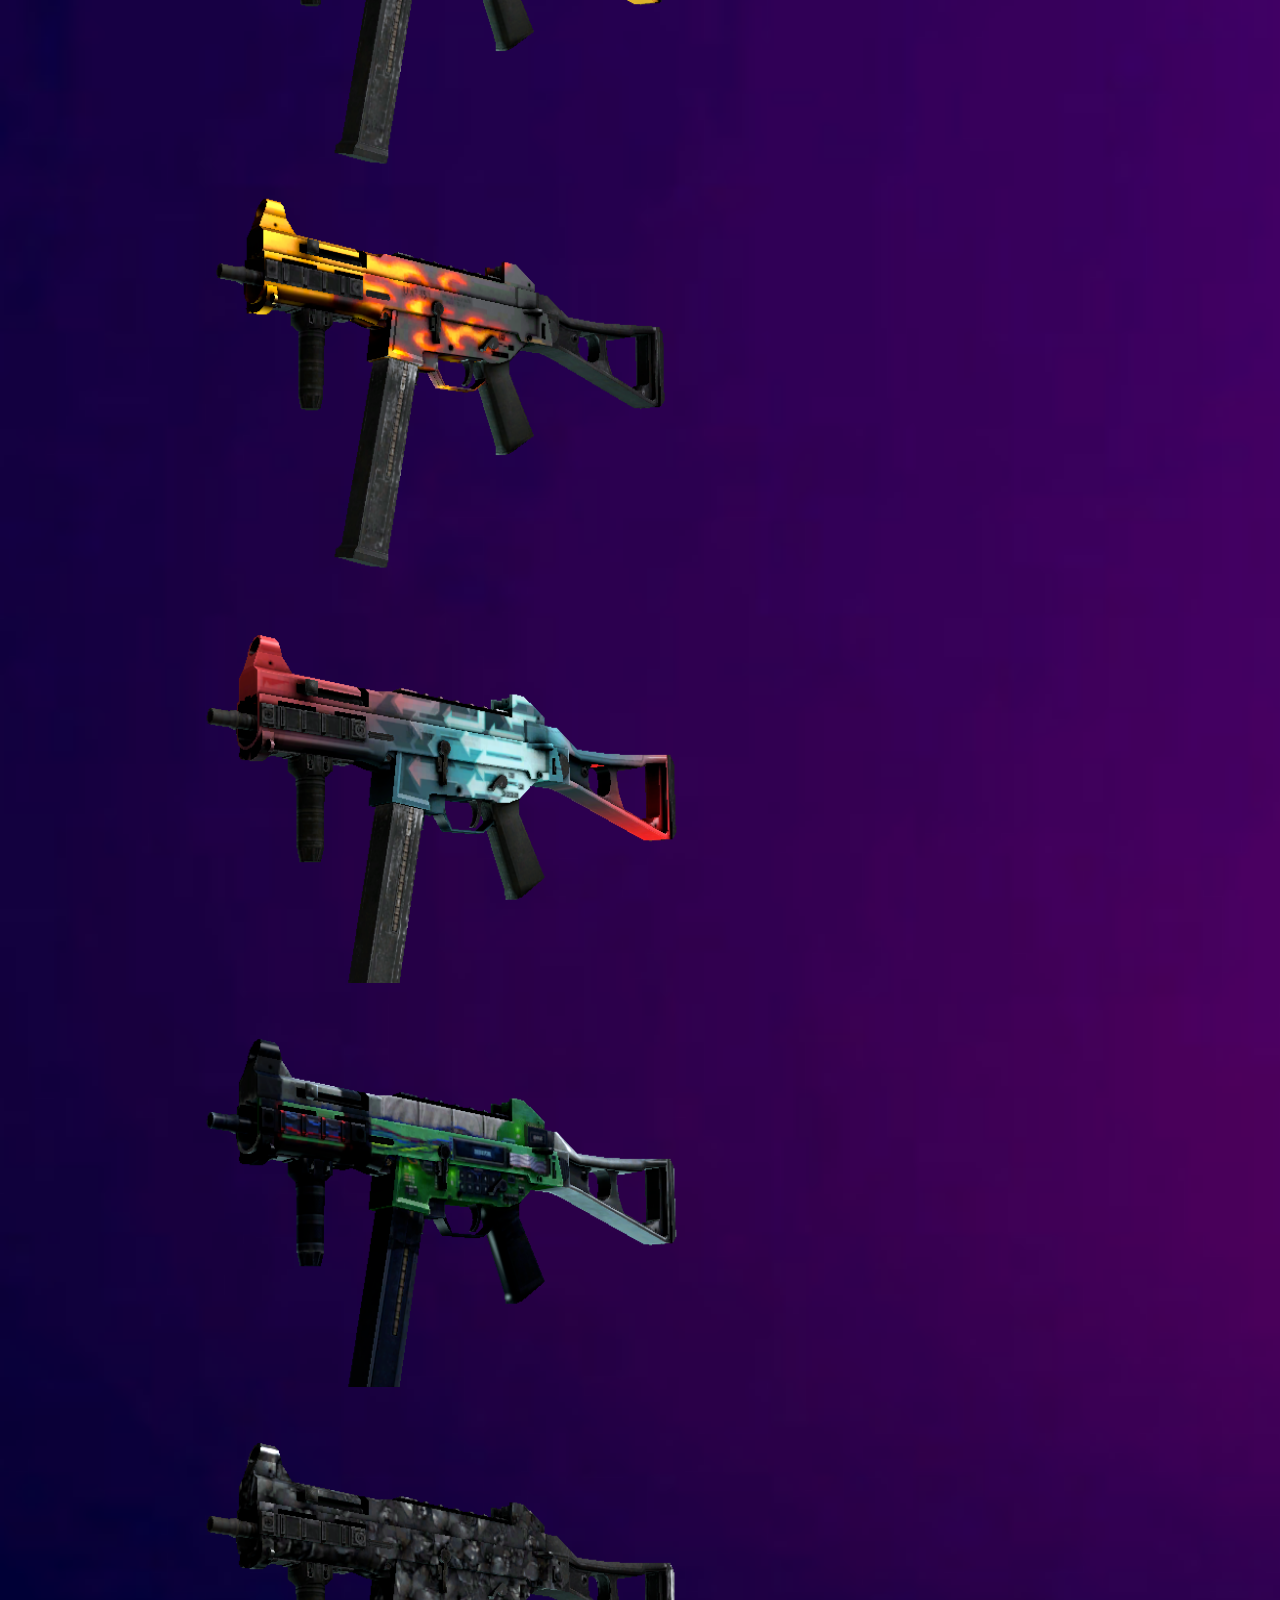
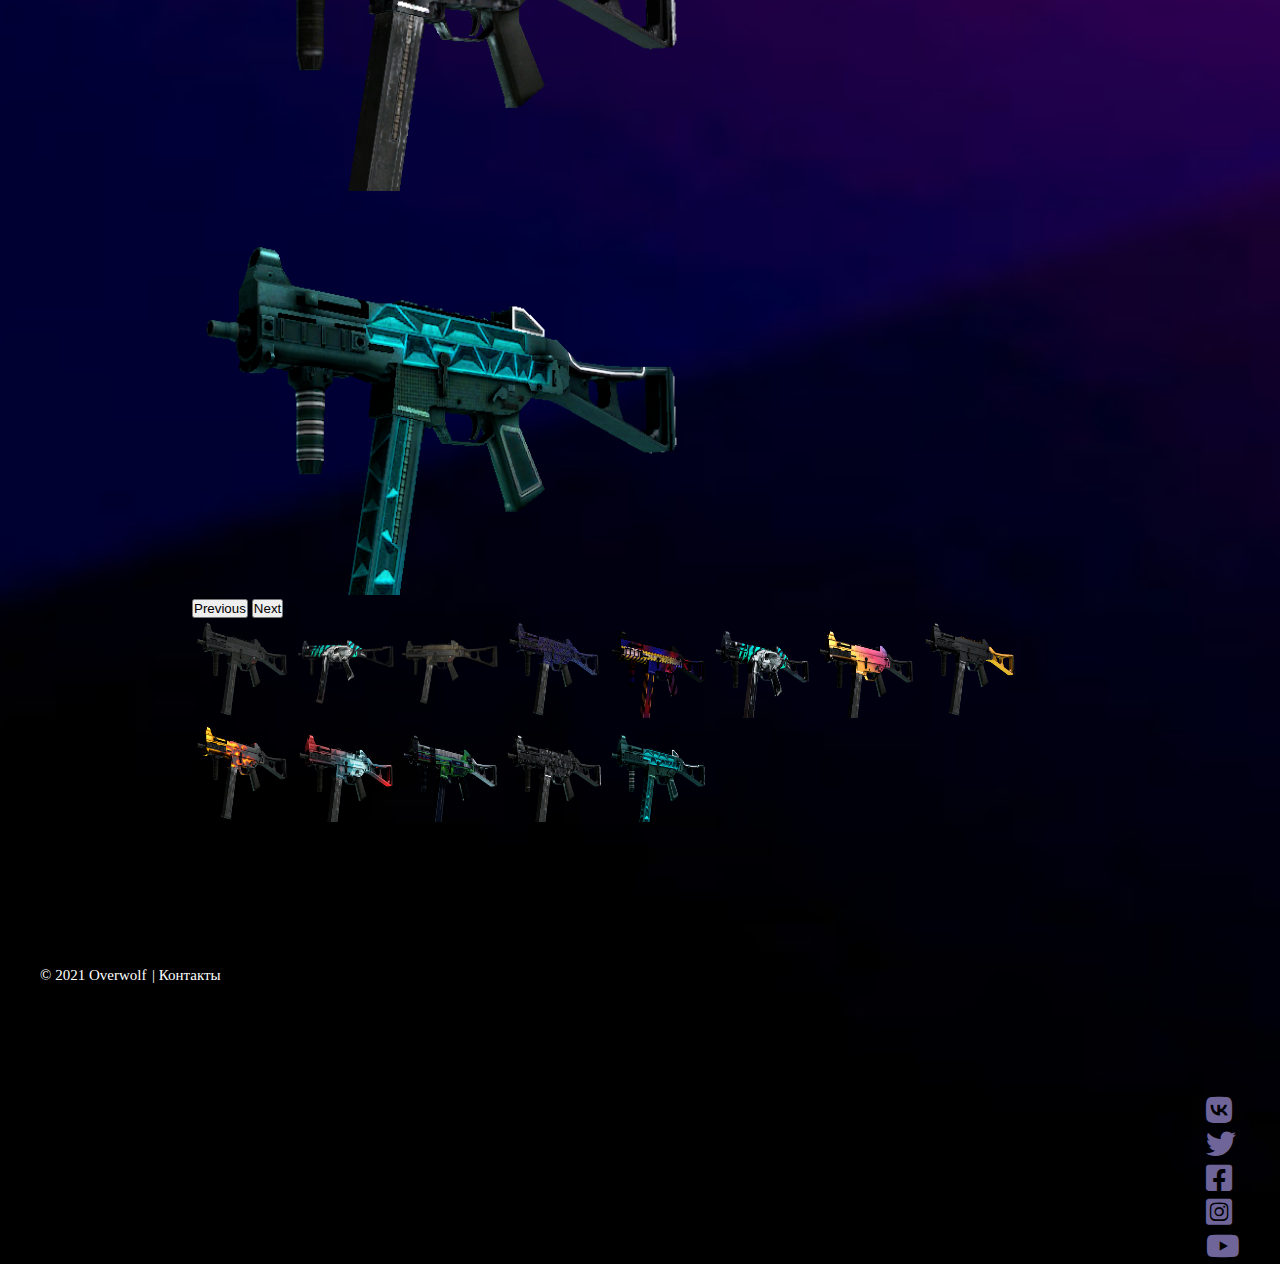
<file: carousel5.html>
<!DOCTYPE html>
<html lang="ru">
<head>
	<title></title>
	<meta name="viewport" content="width=device-width, initial-scale=1">
    <link href="https://cdn.jsdelivr.net/npm/bootstrap@5.0.2/dist/css/bootstrap.min.css" rel="stylesheet" integrity="sha384-EVSTQN3/azprG1Anm3QDgpJLIm9Nao0Yz1ztcQTwFspd3yD65VohhpuuCOmLASjC" crossorigin="anonymous">
    <link rel="stylesheet" href="https://cdnjs.cloudflare.com/ajax/libs/font-awesome/6.0.0/css/all.min.css" integrity="sha512-9usAa10IRO0HhonpyAIVpjrylPvoDwiPUiKdWk5t3PyolY1cOd4DSE0Ga+ri4AuTroPR5aQvXU9xC6qOPnzFeg==" crossorigin="anonymous" referrerpolicy="no-referrer" />
    <script src="https://cdn.jsdelivr.net/npm/bootstrap@5.0.2/dist/js/bootstrap.bundle.min.js" integrity="sha384-MrcW6ZMFYlzcLA8Nl+NtUVF0sA7MsXsP1UyJoMp4YLEuNSfAP+JcXn/tWtIaxVXM" crossorigin="anonymous"></script>
    <script src="https://cdn.jsdelivr.net/npm/@popperjs/core@2.9.2/dist/umd/popper.min.js" integrity="sha384-IQsoLXl5PILFhosVNubq5LC7Qb9DXgDA9i+tQ8Zj3iwWAwPtgFTxbJ8NT4GN1R8p" crossorigin="anonymous"></script>
    <script src="https://cdn.jsdelivr.net/npm/bootstrap@5.0.2/dist/js/bootstrap.min.js" integrity="sha384-cVKIPhGWiC2Al4u+LWgxfKTRIcfu0JTxR+EQDz/bgldoEyl4H0zUF0QKbrJ0EcQF" crossorigin="anonymous"></script>
    <link rel="stylesheet" type="text/css" href="carousel2.css">
</head>
<body class="b">
	<nav class="navbar navbar-expand-lg navbar-light bg-transparent">
  <div class="container-fluid">
    <a class="navbar-brand" href="index.html"><img src="Logo.png"></a>
    <div class="collapse navbar-collapse" id="navbarNav">
      <ul class="navbar-nav menu" id="menu">
        <li class="nav-item">
          <a class="nav-link active" aria-current="page" href="#">Начало</a>
        </li>
        <li class="nav-item">
          <a class="nav-link" href="#">Улучшай</a>
        </li>
        <li class="nav-item">
          <a class="nav-link" href="#">Кастомизируй</a>
        </li>
         <li class="nav-item">
          <a class="nav-link" href="#">Наслаждайся</a>
        </li>
        <li class="nav-item">
          <a class="nav-link" href="#">Покупай</a>
        </li>
        <li>
          <button class="regbtn"><a href=""><i class="fa-solid fa-user"></i> Войти</a></button>
        </li>
      </ul>
    </div>
  </div>
</nav>
<div class="container">
  <div class="row justify-content-md-center">
    <div class="col-sm-12">
      <h2 class="hh">SKINS EDITOR</h2>
    </div>
  </div>
</div>
	<div id="carouselExampleIndicators" class="carousel slide" data-bs-ride="carousel">
  <div class="carousel-inner">
    <div class="carousel-item active">
      <img src="ump-45/standardump45.webp" class="d-block w-100" alt="">
    </div>
    <div class="carousel-item">
      <img src="ump-45/61.png" class="d-block w-100" alt="">
    </div>
    <div class="carousel-item">
      <img src="ump-45/62.png" class="d-block w-100" alt="">
    </div>
     <div class="carousel-item">
      <img src="ump-45/63.png" class="d-block w-100" alt="">
    </div>
      <div class="carousel-item">
      <img src="ump-45/64.png" class="d-block w-100" alt="">
    </div>
     <div class="carousel-item">
      <img src="ump-45/65.png" class="d-block w-100" alt="">
    </div>
     <div class="carousel-item">
      <img src="ump-45/66.png" class="d-block w-100" alt="">
    </div>
     <div class="carousel-item">
      <img src="ump-45/67.png" class="d-block w-100" alt="">
    </div>
     <div class="carousel-item">
      <img src="ump-45/68.png" class="d-block w-100" alt="">
    </div>
     <div class="carousel-item">
      <img src="ump-45/69.png" class="d-block w-100" alt="">
    </div>
     <div class="carousel-item">
      <img src="ump-45/70.png" class="d-block w-100" alt="">
    </div>
     <div class="carousel-item">
      <img src="ump-45/71.png" class="d-block w-100" alt="">
    </div>
     <div class="carousel-item">
      <img src="ump-45/72.png" class="d-block w-100" alt="">
    </div>
  </div>
  <button class="carousel-control-prev" type="button" data-bs-target="#carouselExampleIndicators" data-bs-slide="prev">
    <span class="carousel-control-prev-icon" aria-hidden="true"></span>
    <span class="visually-hidden">Previous</span>
  </button>
  <button class="carousel-control-next" type="button" data-bs-target="#carouselExampleIndicators" data-bs-slide="next">
    <span class="carousel-control-next-icon" aria-hidden="true"></span>
    <span class="visually-hidden">Next</span>
  </button>
   <div class="carousel-indicators">
    <img src="ump-45/standardump45.webp" data-bs-target="#carouselExampleIndicators" data-bs-slide-to="0" class="active" aria-current="true" aria-label="Slide 1" style="height: 100px; background-color: transparent;
    width: 100px;"></img>
    <img src="ump-45/61.png" data-bs-target="#carouselExampleIndicators" data-bs-slide-to="1" class="active" aria-current="true" aria-label="Slide 2" style="height: 100px; background-color: transparent;
    width: 100px;"></img>
    <img src="ump-45/62.png" data-bs-target="#carouselExampleIndicators" data-bs-slide-to="2" class="active" aria-current="true" aria-label="Slide 3" style="height: 100px; background-color: transparent;
    width: 100px;"></img>
      <img src="ump-45/63.png" data-bs-target="#carouselExampleIndicators" data-bs-slide-to="3" class="active" aria-current="true" aria-label="Slide 4" style="height: 100px; background-color: transparent;
    width: 100px;"></img>
      <img src="ump-45/64.png" data-bs-target="#carouselExampleIndicators" data-bs-slide-to="4" class="active" aria-current="true" aria-label="Slide 5" style="height: 100px; background-color: transparent;
    width: 100px;"></img>
      <img src="ump-45/65.png" data-bs-target="#carouselExampleIndicators" data-bs-slide-to="5" class="active" aria-current="true" aria-label="Slide 6" style="height: 100px; background-color: transparent;
    width: 100px;"></img>
      <img src="ump-45/66.png" data-bs-target="#carouselExampleIndicators" data-bs-slide-to="6" class="active" aria-current="true" aria-label="Slide 7" style="height: 100px; background-color: transparent;
    width: 100px;"></img>
      <img src="ump-45/67.png" data-bs-target="#carouselExampleIndicators" data-bs-slide-to="7" class="active" aria-current="true" aria-label="Slide 8" style="height: 100px; background-color: transparent;
    width: 100px;"></img>
      <img src="ump-45/68.png" data-bs-target="#carouselExampleIndicators" data-bs-slide-to="8" class="active" aria-current="true" aria-label="Slide 9" style="height: 100px; background-color: transparent;
    width: 100px;"></img>
    <img src="ump-45/69.png" data-bs-target="#carouselExampleIndicators" data-bs-slide-to="9" class="active" aria-current="true" aria-label="Slide 10" 
    style="height: 100px;width: 100px; background-color: transparent;"></img>
     <img src="ump-45/70.png" data-bs-target="#carouselExampleIndicators" data-bs-slide-to="10" class="active" aria-current="true" aria-label="Slide 11" 
    style="height: 100px;width: 100px; background-color: transparent;"></img>
     <img src="ump-45/71.png" data-bs-target="#carouselExampleIndicators" data-bs-slide-to="11" class="active" aria-current="true" aria-label="Slide 12" 
    style="height: 100px;width: 100px; background-color: transparent;"></img>
     <img src="ump-45/72.png" data-bs-target="#carouselExampleIndicators" data-bs-slide-to="12" class="active" aria-current="true" aria-label="Slide 13" 
    style="height: 100px;width: 100px; background-color: transparent;"></img>
 </div>
</div>
<div class="container-fluid">
  <div class="row">
    <div class="col-sm-6">
      <p class="oo"><a href="" class="over">© 2021 Overwolf</a><span><a href="" class="contact">| Контакты </a></span></p>
    </div>
    <div class="col-sm-6">
      <ul class="d-flex hrefs">
        <li class="nav-item">
          <a class="nav-link" href="#"><i class="fa-brands fa-vk"></i></a>
        </li>
        <li class="nav-item">
          <a class="nav-link" href="#"><i class="fa-brands fa-twitter"></i></a>
        </li>
        <li class="nav-item">
          <a class="nav-link" href="#"><i class="fa-brands fa-facebook-square"></i></a>
        </li>
         <li class="nav-item">
          <a class="nav-link" href="#"><i class="fa-brands fa-instagram-square"></i></a>
        </li>
        <li class="nav-item">
          <a class="nav-link" href="#"><i class="fa-brands fa-youtube"></i></a>
        </li>
     </ul>
    </div>
  </div>
</div>
</body>
</html>
</file>
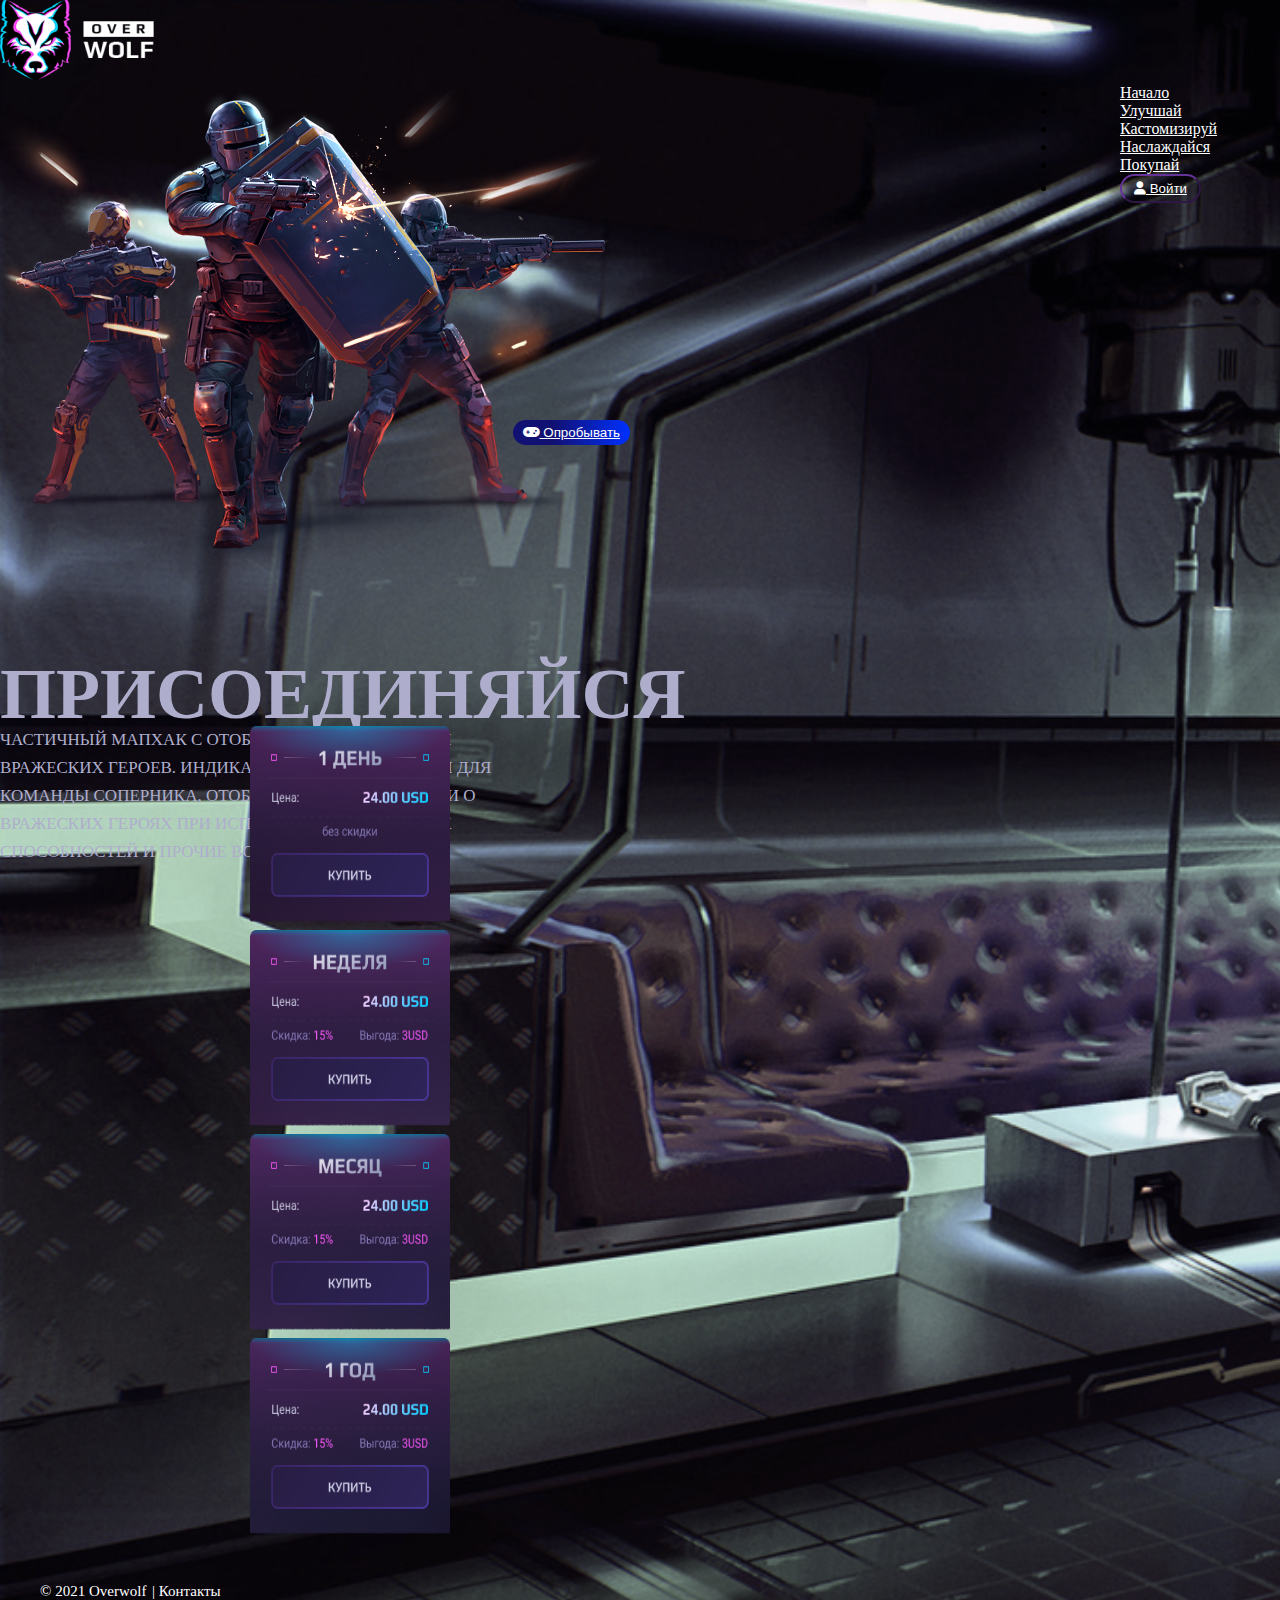
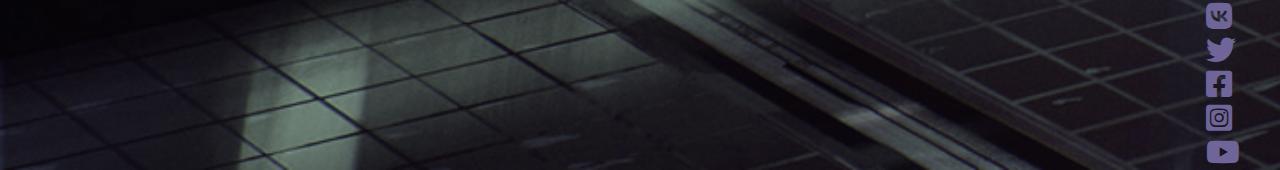
<file: conect.html>
<!DOCTYPE html>
<html lang="ru">
<head>
	<title></title>
	<meta name="viewport" content="width=device-width, initial-scale=1">
    <link href="https://cdn.jsdelivr.net/npm/bootstrap@5.0.2/dist/css/bootstrap.min.css" rel="stylesheet" integrity="sha384-EVSTQN3/azprG1Anm3QDgpJLIm9Nao0Yz1ztcQTwFspd3yD65VohhpuuCOmLASjC" crossorigin="anonymous">
    <link rel="stylesheet" href="https://cdnjs.cloudflare.com/ajax/libs/font-awesome/6.0.0/css/all.min.css" integrity="sha512-9usAa10IRO0HhonpyAIVpjrylPvoDwiPUiKdWk5t3PyolY1cOd4DSE0Ga+ri4AuTroPR5aQvXU9xC6qOPnzFeg==" crossorigin="anonymous" referrerpolicy="no-referrer" />
    <script src="https://cdn.jsdelivr.net/npm/bootstrap@5.0.2/dist/js/bootstrap.bundle.min.js" integrity="sha384-MrcW6ZMFYlzcLA8Nl+NtUVF0sA7MsXsP1UyJoMp4YLEuNSfAP+JcXn/tWtIaxVXM" crossorigin="anonymous"></script>
    <script src="https://cdn.jsdelivr.net/npm/@popperjs/core@2.9.2/dist/umd/popper.min.js" integrity="sha384-IQsoLXl5PILFhosVNubq5LC7Qb9DXgDA9i+tQ8Zj3iwWAwPtgFTxbJ8NT4GN1R8p" crossorigin="anonymous"></script>
    <script src="https://cdn.jsdelivr.net/npm/bootstrap@5.0.2/dist/js/bootstrap.min.js" integrity="sha384-cVKIPhGWiC2Al4u+LWgxfKTRIcfu0JTxR+EQDz/bgldoEyl4H0zUF0QKbrJ0EcQF" crossorigin="anonymous"></script>
    <link rel="stylesheet" type="text/css" href="conect.css">
</head>
<body class="b">
	<nav class="navbar navbar-expand-lg navbar-light bg-transparent">
  <div class="container-fluid">
    <a class="navbar-brand" href="index.html"><img src="Logo.png"></a>
    <div class="collapse navbar-collapse" id="navbarNav">
      <ul class="navbar-nav menu" id="menu">
        <li class="nav-item">
          <a class="nav-link active" aria-current="page" href="#">Начало</a>
        </li>
        <li class="nav-item">
          <a class="nav-link" href="#">Улучшай</a>
        </li>
        <li class="nav-item">
          <a class="nav-link" href="#">Кастомизируй</a>
        </li>
         <li class="nav-item">
          <a class="nav-link" href="#">Наслаждайся</a>
        </li>
        <li class="nav-item">
          <a class="nav-link" href="#">Покупай</a>
        </li>
        <li>
          <button class="regbtn"><a href=""><i class="fa-solid fa-user"></i> Войти</a></button>
        </li>
      </ul>
    </div>
  </div>
</nav>
<div class="container">
  <div class="row">
      <div class="col-sm-4 d-flex justify-content-between text">
      	<img src="war.png">
        <h2 class="hh">присоединяйся
        <p class="hk">Частичный мапхак с отображением анимаций вражеских героев. Индикатор видимости героя для команды соперника, отображение информации о вражеских героях при использовании скрытых способностей и прочие возможности.</p></h2>
        <button class="comeinbtn"><a href="editor.html"><i class="fa-solid fa-gamepad"></i> Опробывать</a></button>
      </div>
    </div> 
  </div>
   <div class="container d-flex fields">
        <div class="field"><a href=""><img src="day.png" class="pistols"></a></div>
        <div class="field"><a href=""><img src="week.png" class="pistols"></a></div>
        <div class="field"><a href=""><img src="mount.png" class="pistols"></a></div>
        <div class="field"><a href=""><img src="year.png" class="pistols"></a></div>
      </div>
      <div class="container-fluid">
  <div class="row">
    <div class="col-sm-6">
      <p class="oo"><a href="" class="over">© 2021 Overwolf</a><span><a href="" class="contact">| Контакты </a></span></p>
    </div>
    <div class="col-sm-6">
      <ul class="d-flex hrefs">
        <li class="nav-item">
          <a class="nav-link" href="#"><i class="fa-brands fa-vk"></i></a>
        </li>
        <li class="nav-item">
          <a class="nav-link" href="#"><i class="fa-brands fa-twitter"></i></a>
        </li>
        <li class="nav-item">
          <a class="nav-link" href="#"><i class="fa-brands fa-facebook-square"></i></a>
        </li>
         <li class="nav-item">
          <a class="nav-link" href="#"><i class="fa-brands fa-instagram-square"></i></a>
        </li>
        <li class="nav-item">
          <a class="nav-link" href="#"><i class="fa-brands fa-youtube"></i></a>
        </li>
     </ul>
    </div>
  </div>
</div>
</body>
</html>
</file>
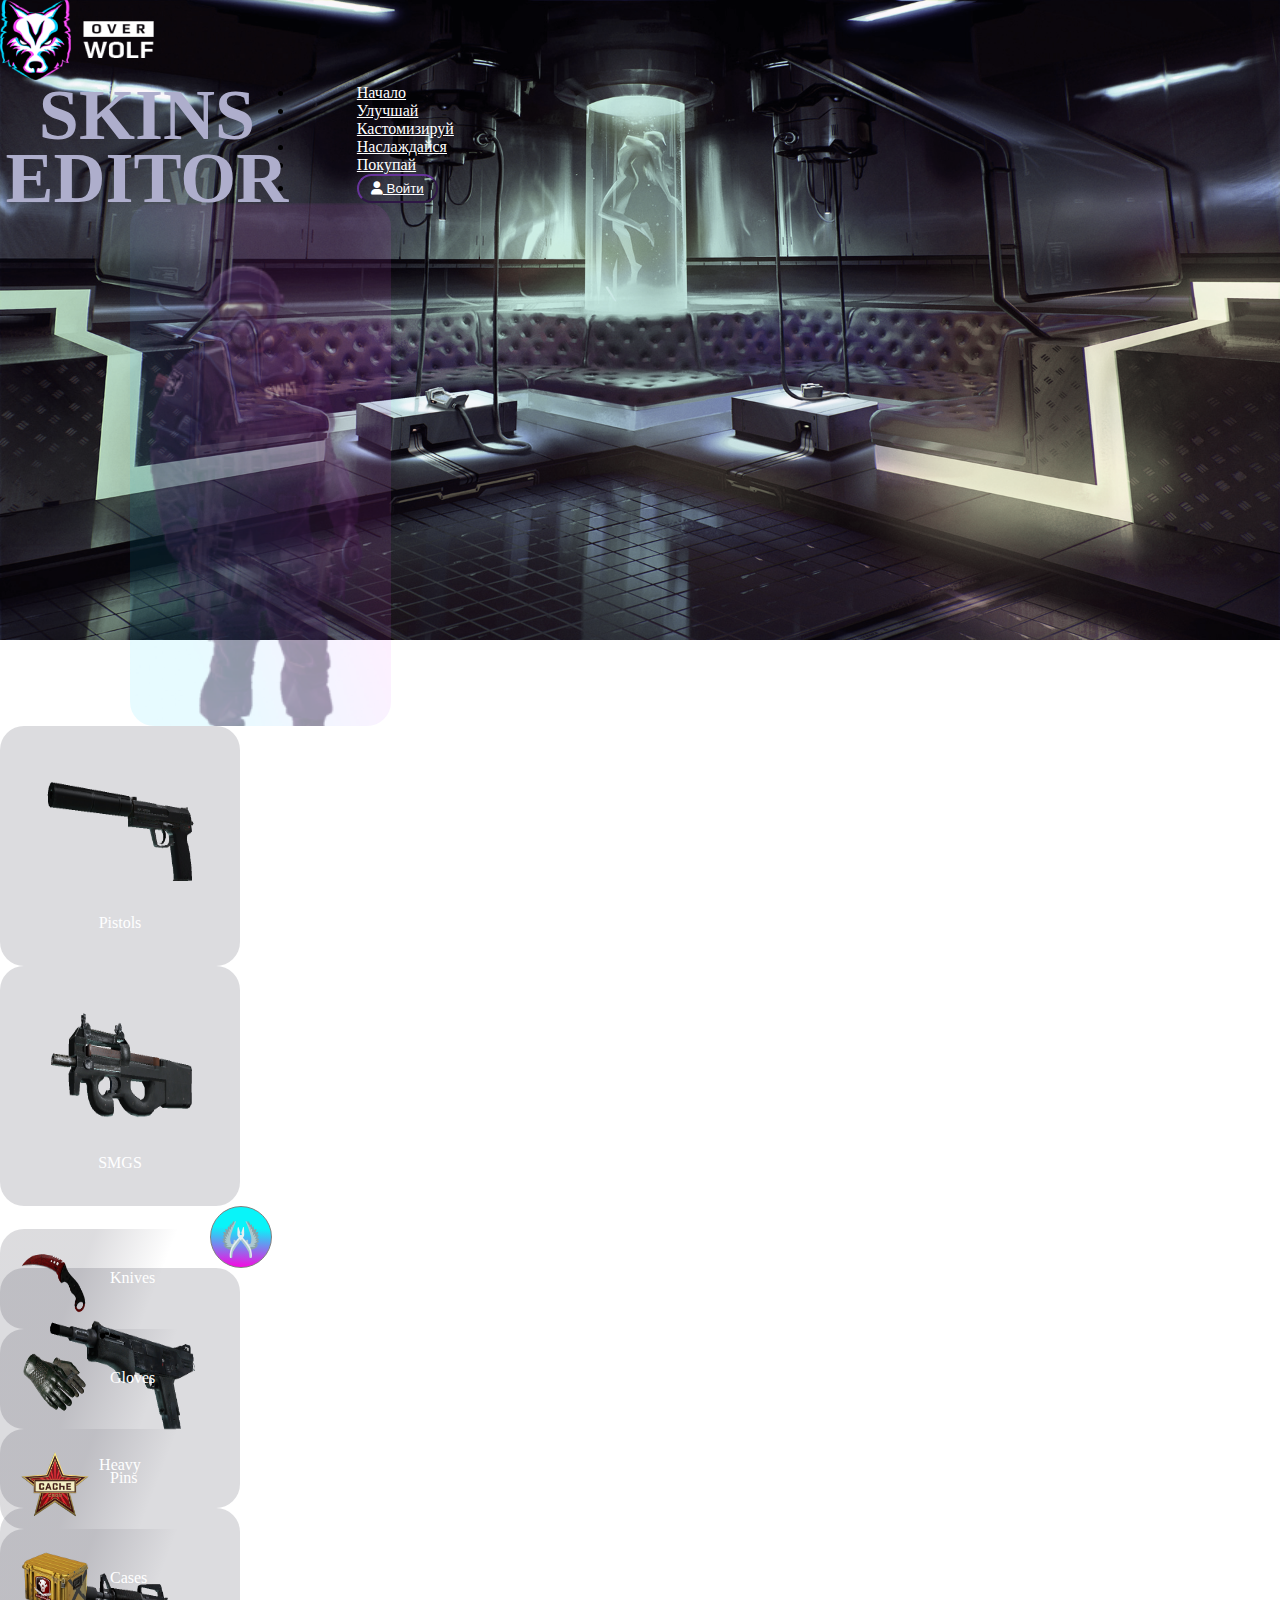
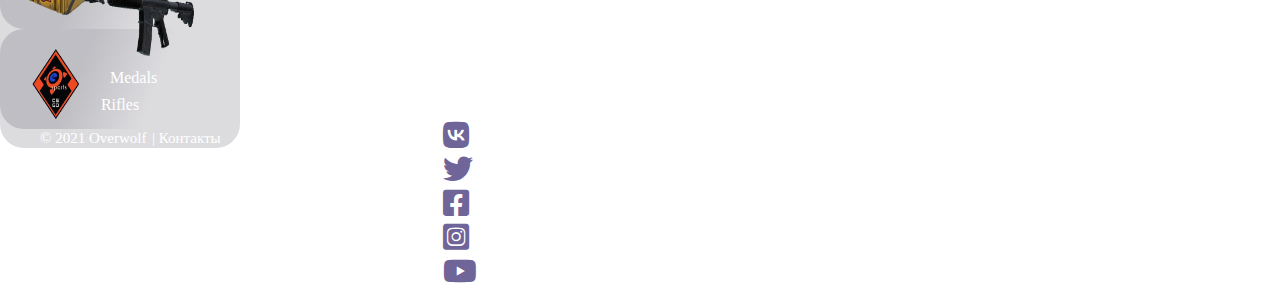
<file: editor.html>
<!DOCTYPE html>
<html lang="ru">
<head>
	<title></title>
	  <meta name="viewport" content="width=device-width, initial-scale=1">
    <link href="https://cdn.jsdelivr.net/npm/bootstrap@5.0.2/dist/css/bootstrap.min.css" rel="stylesheet" integrity="sha384-EVSTQN3/azprG1Anm3QDgpJLIm9Nao0Yz1ztcQTwFspd3yD65VohhpuuCOmLASjC" crossorigin="anonymous">
    <link rel="stylesheet" href="https://cdnjs.cloudflare.com/ajax/libs/font-awesome/6.0.0/css/all.min.css" integrity="sha512-9usAa10IRO0HhonpyAIVpjrylPvoDwiPUiKdWk5t3PyolY1cOd4DSE0Ga+ri4AuTroPR5aQvXU9xC6qOPnzFeg==" crossorigin="anonymous" referrerpolicy="no-referrer" />
    <script src="https://cdn.jsdelivr.net/npm/bootstrap@5.0.2/dist/js/bootstrap.bundle.min.js" integrity="sha384-MrcW6ZMFYlzcLA8Nl+NtUVF0sA7MsXsP1UyJoMp4YLEuNSfAP+JcXn/tWtIaxVXM" crossorigin="anonymous"></script>
    <script src="https://cdn.jsdelivr.net/npm/@popperjs/core@2.9.2/dist/umd/popper.min.js" integrity="sha384-IQsoLXl5PILFhosVNubq5LC7Qb9DXgDA9i+tQ8Zj3iwWAwPtgFTxbJ8NT4GN1R8p" crossorigin="anonymous"></script>
    <script src="https://cdn.jsdelivr.net/npm/bootstrap@5.0.2/dist/js/bootstrap.min.js" integrity="sha384-cVKIPhGWiC2Al4u+LWgxfKTRIcfu0JTxR+EQDz/bgldoEyl4H0zUF0QKbrJ0EcQF" crossorigin="anonymous"></script>
    <link rel="stylesheet" type="text/css" href="editor.css">
</head>
<body class="b">
    <nav class="navbar navbar-expand-lg navbar-light bg-transparent">
  <div class="container-fluid">
    <a class="navbar-brand" href="index.html"><img src="Logo.png"></a>
    <div class="collapse navbar-collapse" id="navbarNav">
      <ul class="navbar-nav menu" id="menu">
        <li class="nav-item">
          <a class="nav-link active" aria-current="page" href="#">Начало</a>
        </li>
        <li class="nav-item">
          <a class="nav-link" href="#">Улучшай</a>
        </li>
        <li class="nav-item">
          <a class="nav-link" href="#">Кастомизируй</a>
        </li>
         <li class="nav-item">
          <a class="nav-link" href="#">Наслаждайся</a>
        </li>
        <li class="nav-item">
          <a class="nav-link" href="#">Покупай</a>
        </li>
        <li>
          <button class="regbtn"><a href=""><i class="fa-solid fa-user"></i> Войти</a></button>
        </li>
      </ul>
    </div>
  </div>
</nav>
<div class="container">
  <div class="row justify-content-md-center">
    <div class="col-sm-12">
      <h2 class="hh">SKINS EDITOR</h2>
    </div>
  </div>
</div>
  <div class="container d-flex p-3">
    <div class="row">
     <a href="#"><div class="col-sm-4 agent" id="agent">
      </div></a>
    </div>
      <div class="d-flex flex-wrap fields">
        <div class="field"><a href="skins.html"><img src="pistols/standard.webp" class="pistols"></a>Pistols</div>
        <div class="field"><a href="skins.html"><img src="p90/standardp90.webp" class="pistols"></a>SMGS</div>
        <button class="changer" id="changer" onclick="myf()"><img src="changer.png" class="icon"></button>
         <button class="teror" id="teror" onclick="myFunction()"><img src="teror.png" class="icon2"></button>
        <div class="field"><a href="skins.html"><img src="standardheavy.webp" class="pistols"></a>Heavy</div>
        <div class="field"><a href="skins.html"><img src="standartm4.webp" class="pistols"></a>Rifles</div>
      </div>
      <div class="col col-sm-4">
        <div class="col-sm-2 achivments"><a href="knifecarousel.html"><img src="karambit/knife1.png" class="knifes"></a>
          <span>Knives</span></div>
        <div class="col-sm-2 achivments"><a href="glovescarousel.html"><img src="gloves/gloves1.png" class="knifes"></a>
          <span>Gloves</span></div>
        <div class="col-sm-2 achivments"><a href=""><img src="pins/pin1.png" class="knifes"></a>
          <span>Pins</span></div>
        <div class="col-sm-2 achivments"><a href=""><img src="case1.png" class="knifes"></a>
          <span>Cases</span></div>
        <div class="col-sm-2 achivments"><a href=""><img src="medal1.png" class="knifes"></a>
          <span>Medals</span></div>
      </div>
</div>
<div class="container-fluid">
  <div class="row">
    <div class="col-sm-6">
      <p class="oo"><a href="" class="over">© 2021 Overwolf</a><span><a href="" class="contact">| Контакты </a></span></p>
    </div>
    <div class="col-sm-6">
      <ul class="d-flex hrefs">
        <li class="nav-item">
          <a class="nav-link" href="#"><i class="fa-brands fa-vk"></i></a>
        </li>
        <li class="nav-item">
          <a class="nav-link" href="#"><i class="fa-brands fa-twitter"></i></a>
        </li>
        <li class="nav-item">
          <a class="nav-link" href="#"><i class="fa-brands fa-facebook-square"></i></a>
        </li>
         <li class="nav-item">
          <a class="nav-link" href="#"><i class="fa-brands fa-instagram-square"></i></a>
        </li>
        <li class="nav-item">
          <a class="nav-link" href="#"><i class="fa-brands fa-youtube"></i></a>
        </li>
     </ul>
    </div>
  </div>
</div>
<script type="text/javascript" src="editor.js"></script>
</body>
</html>
</file>
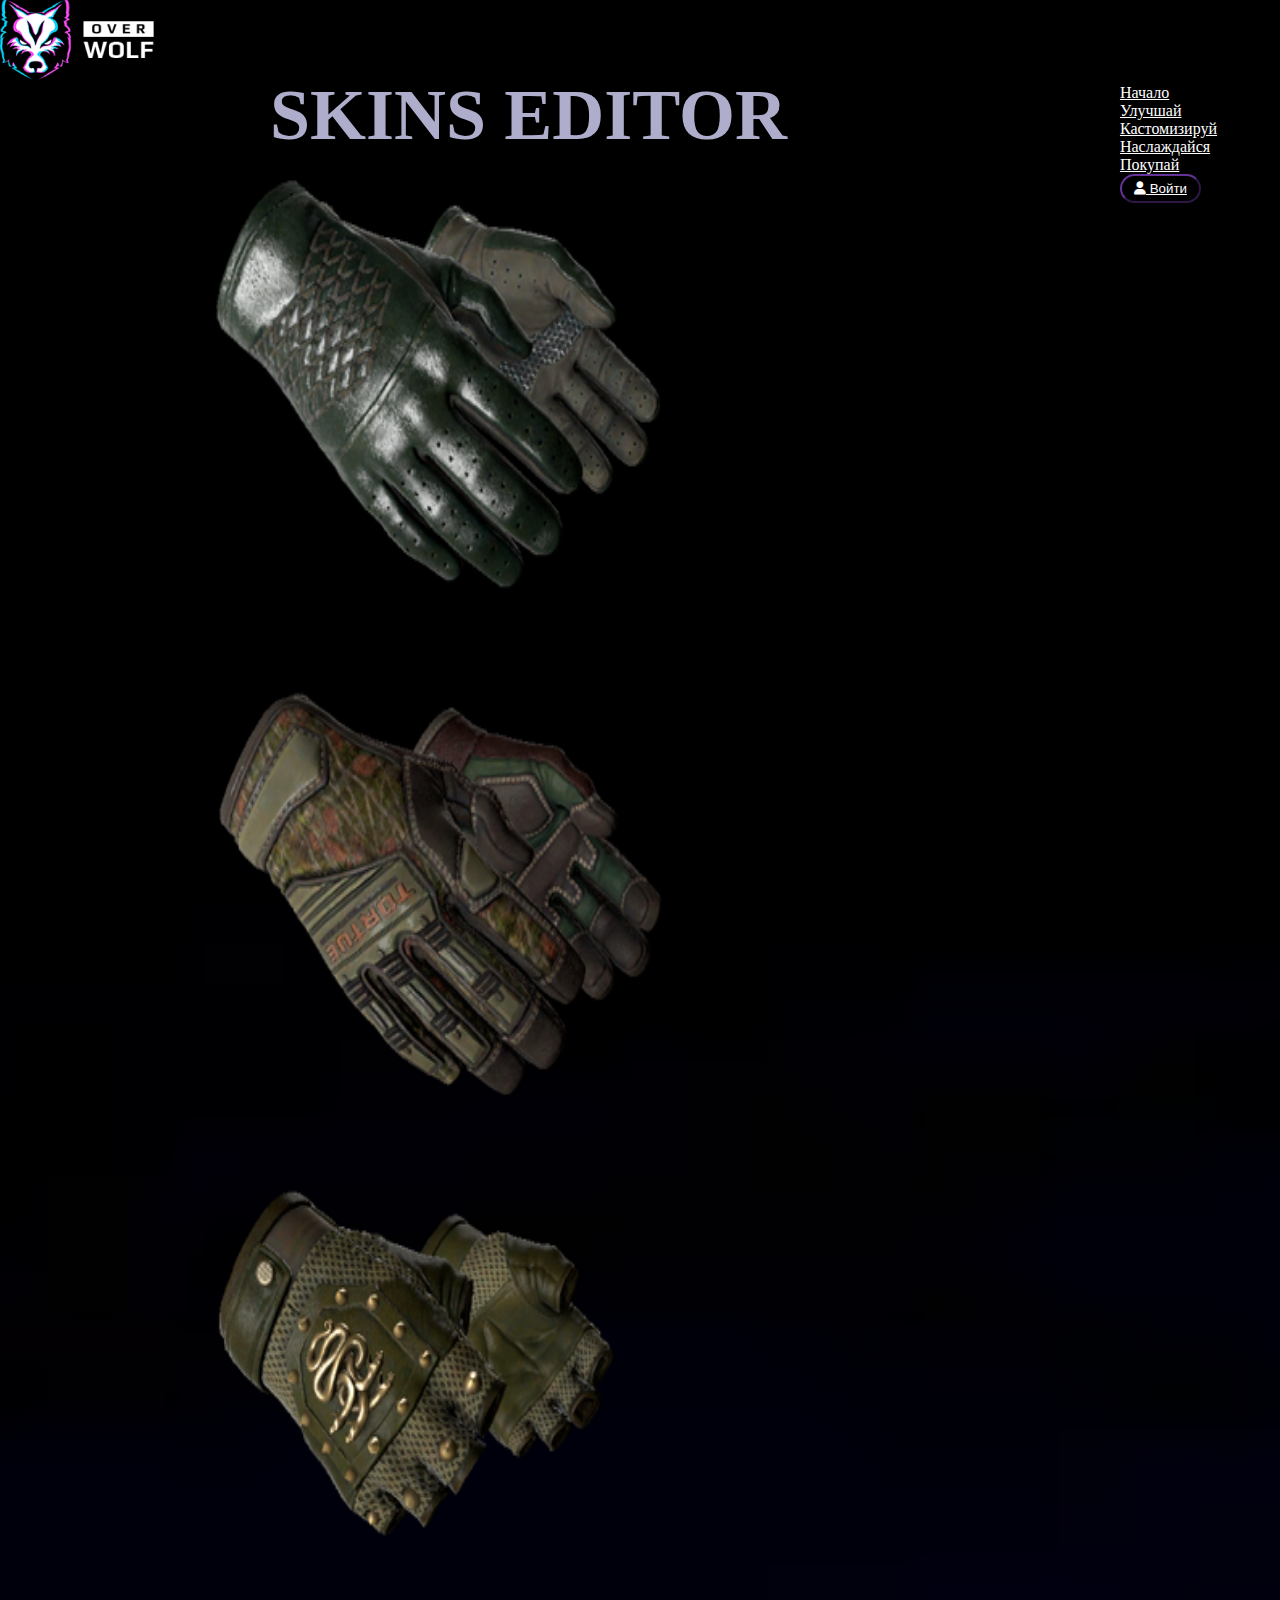
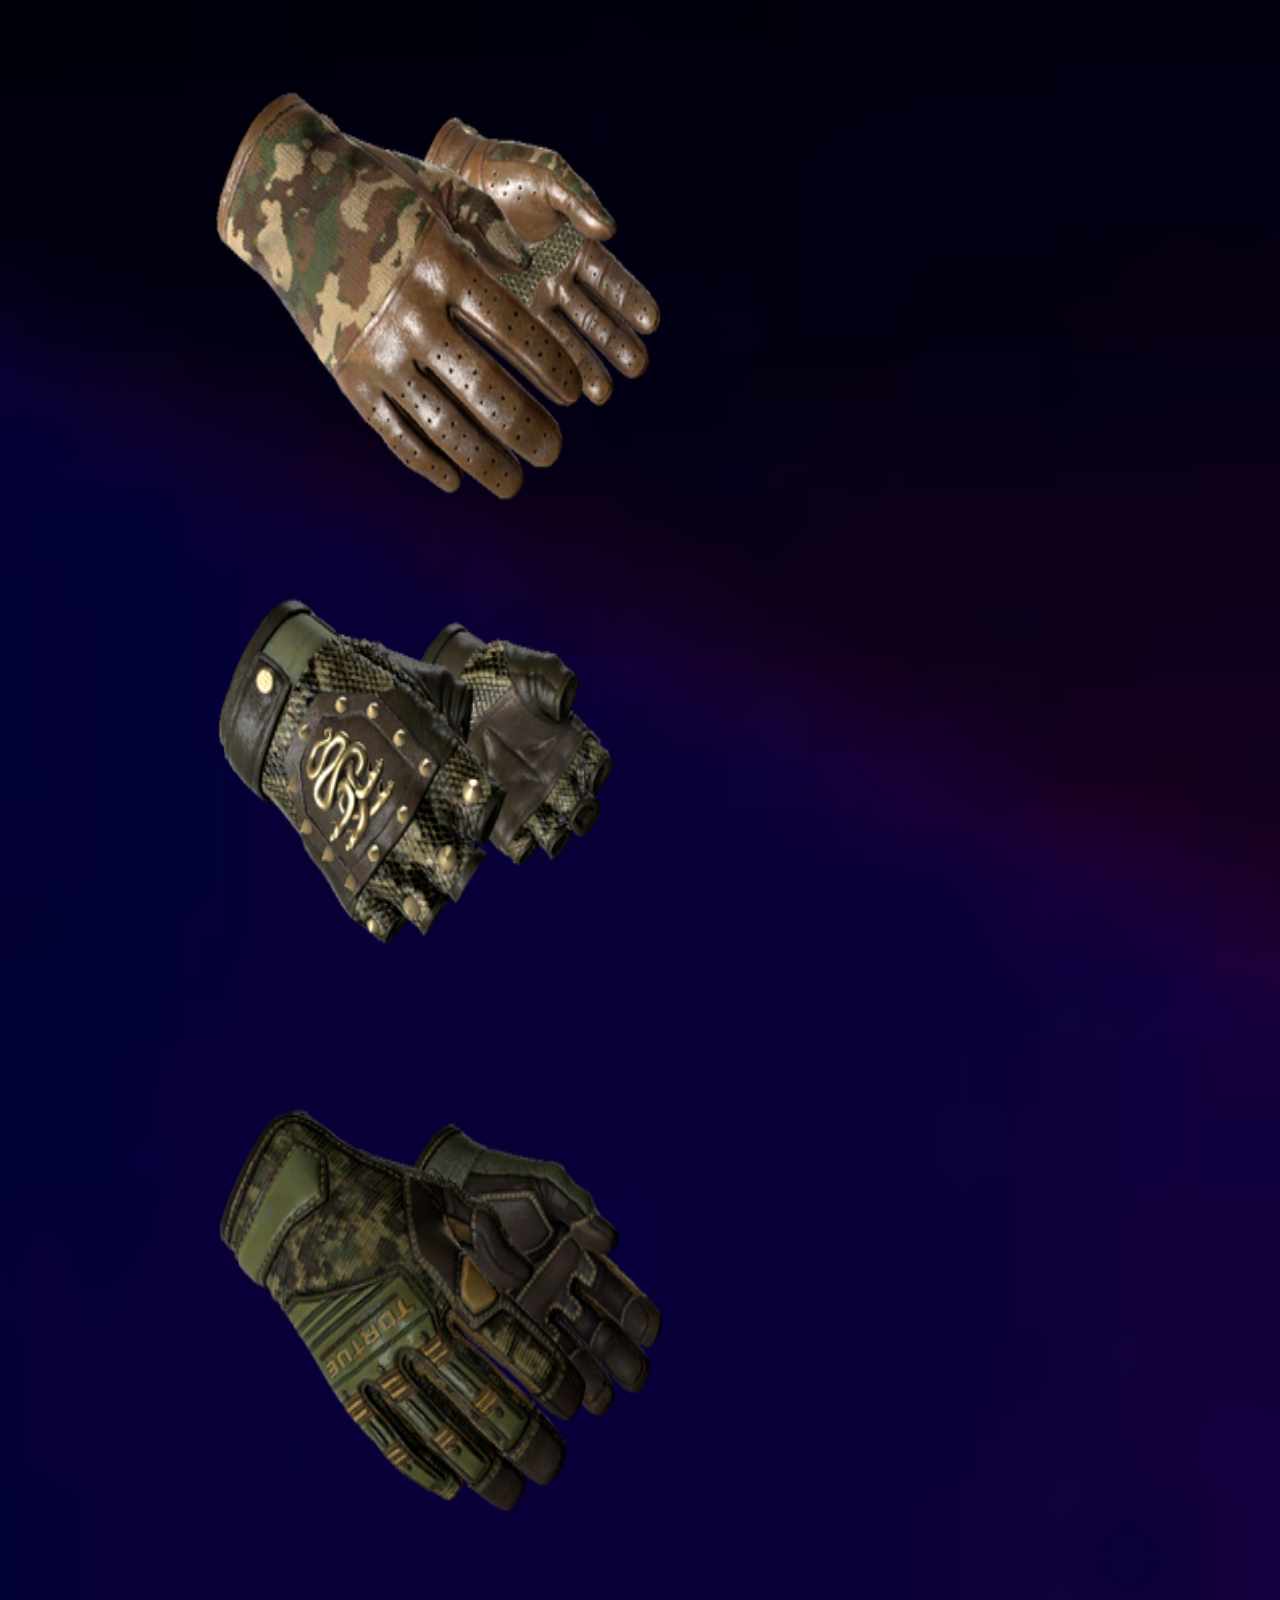
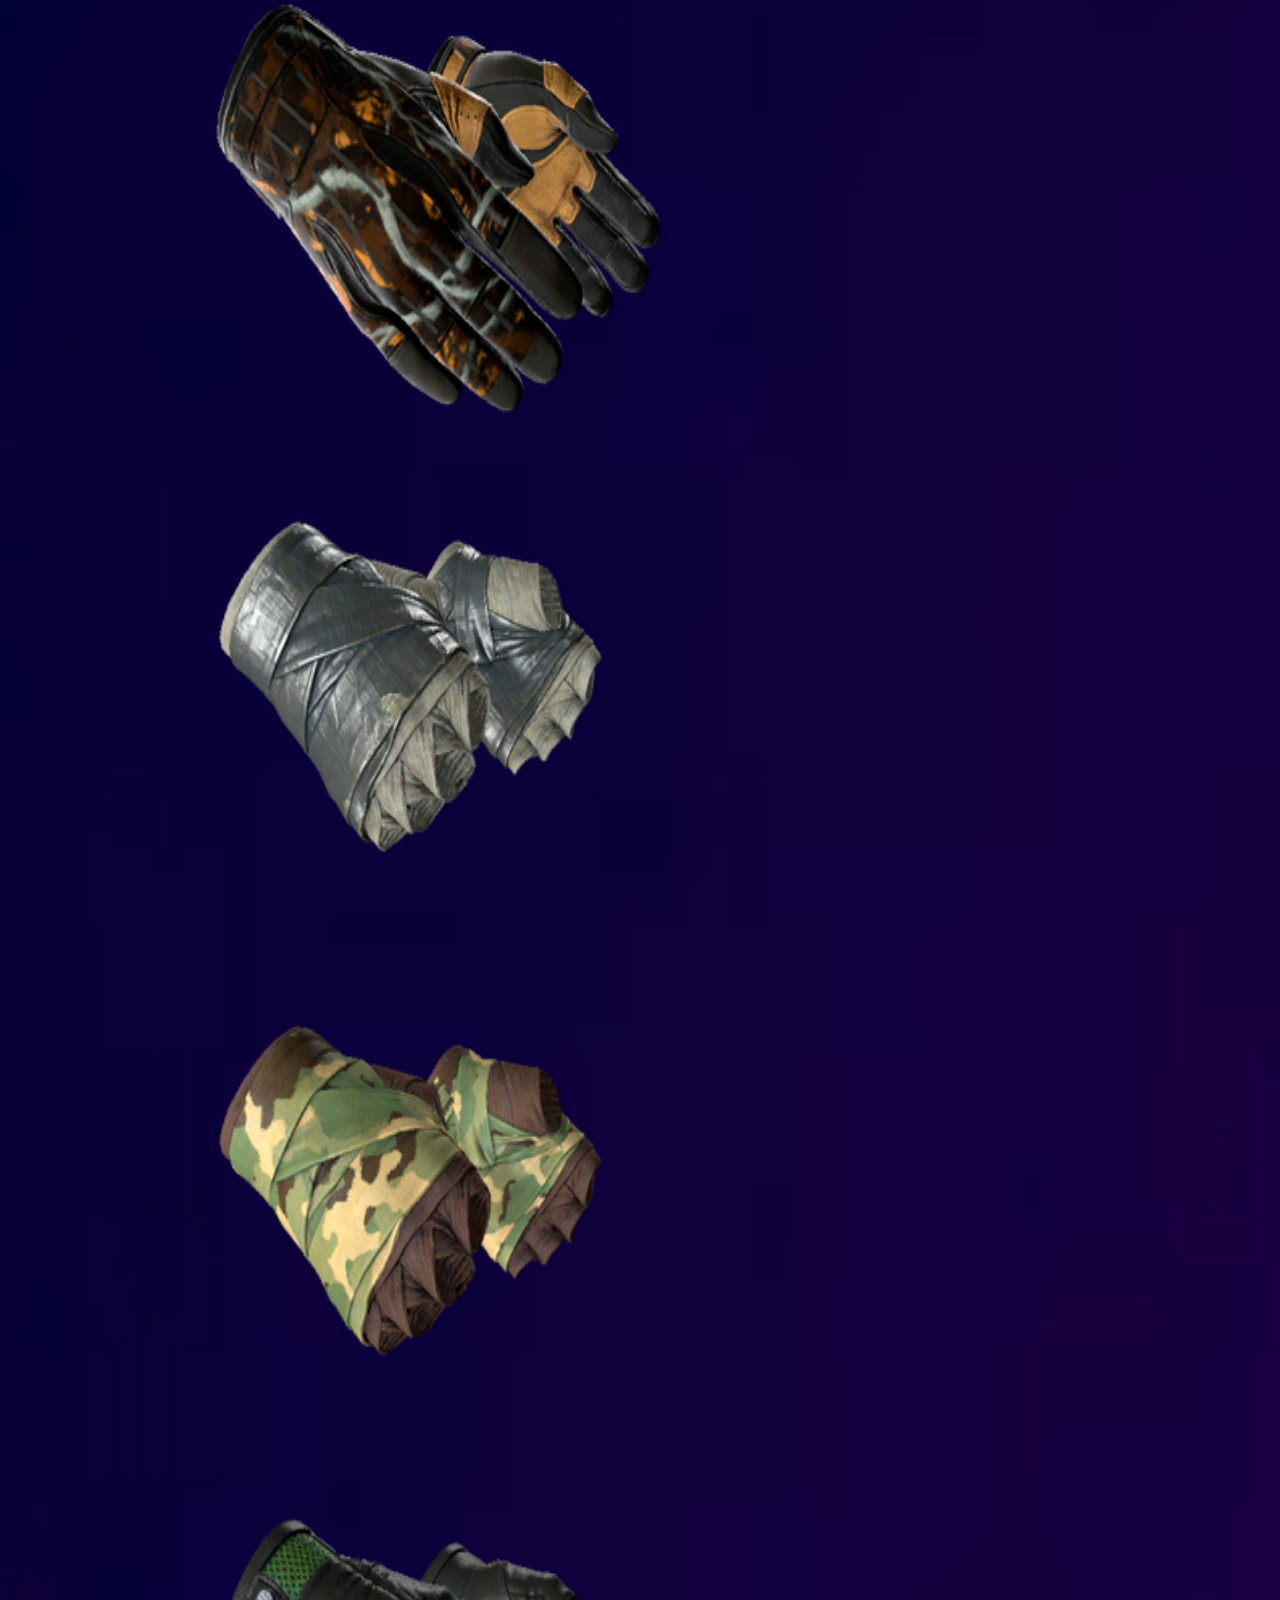
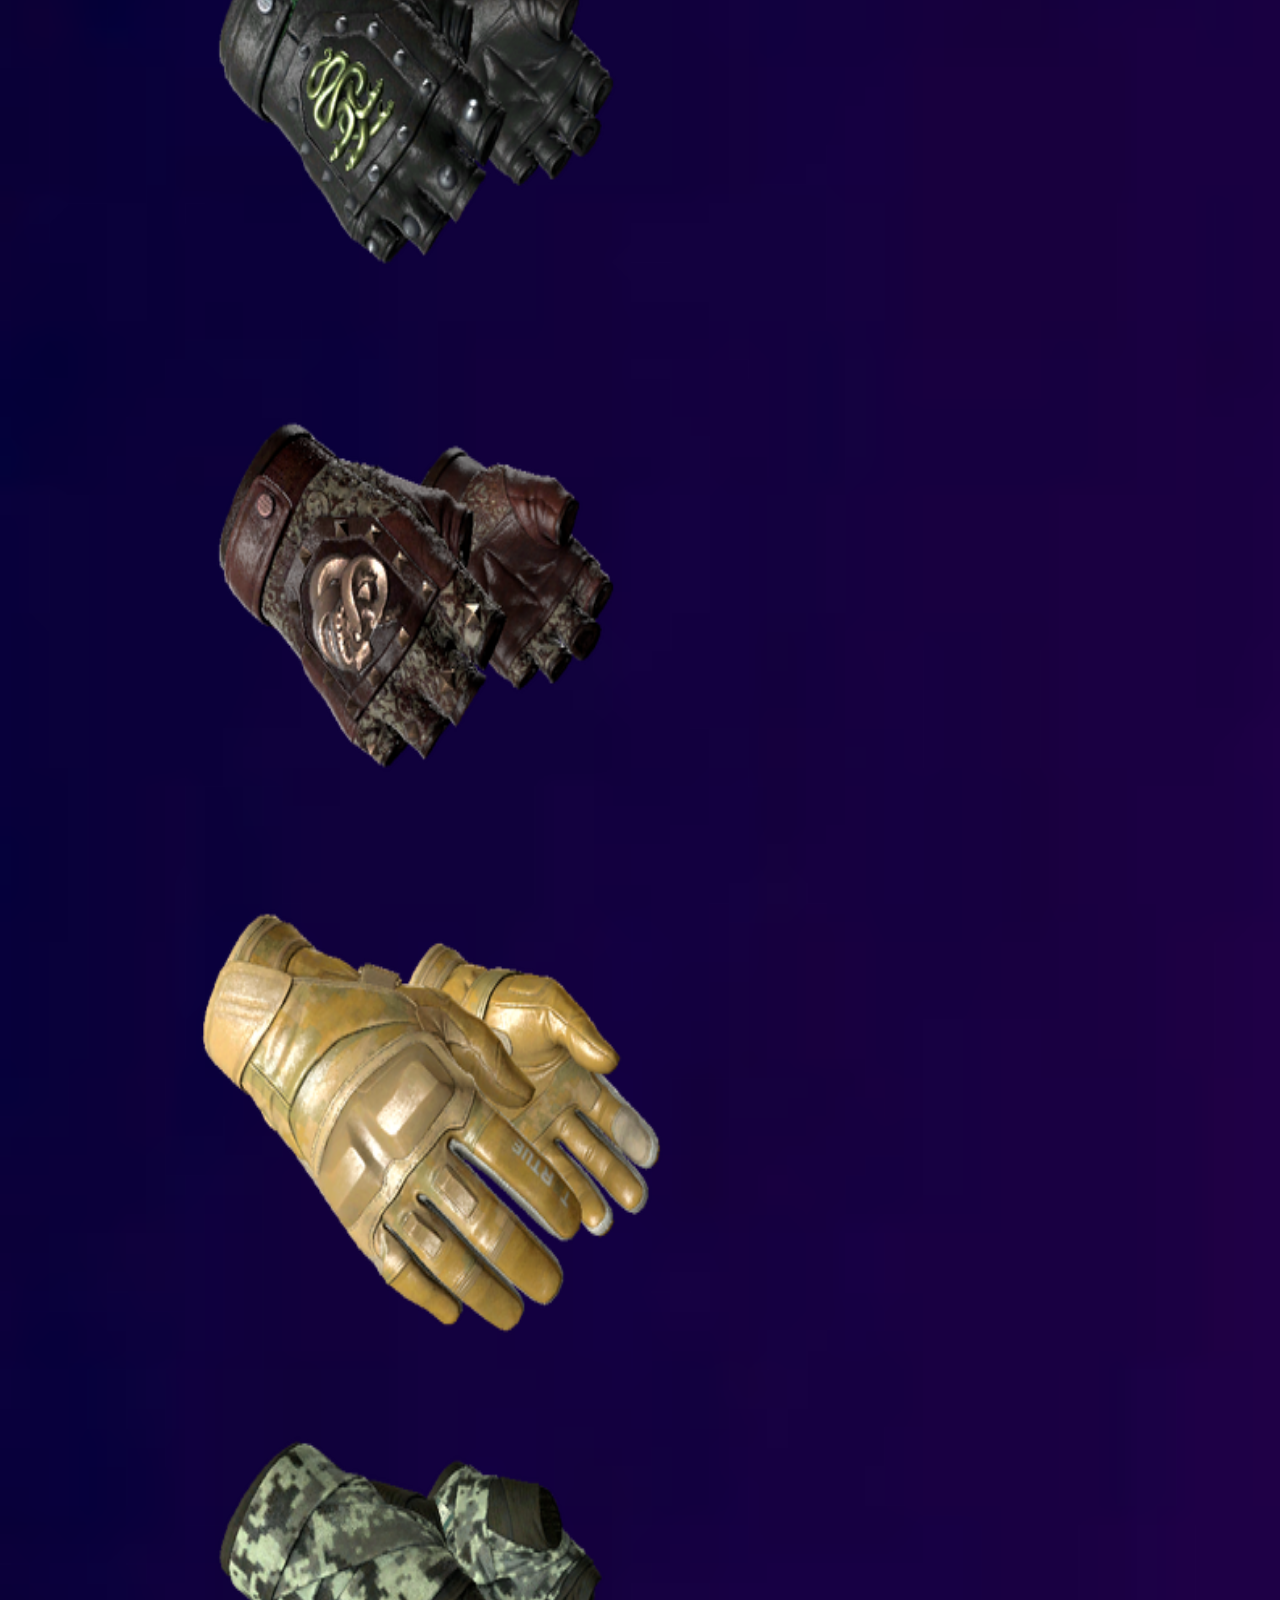
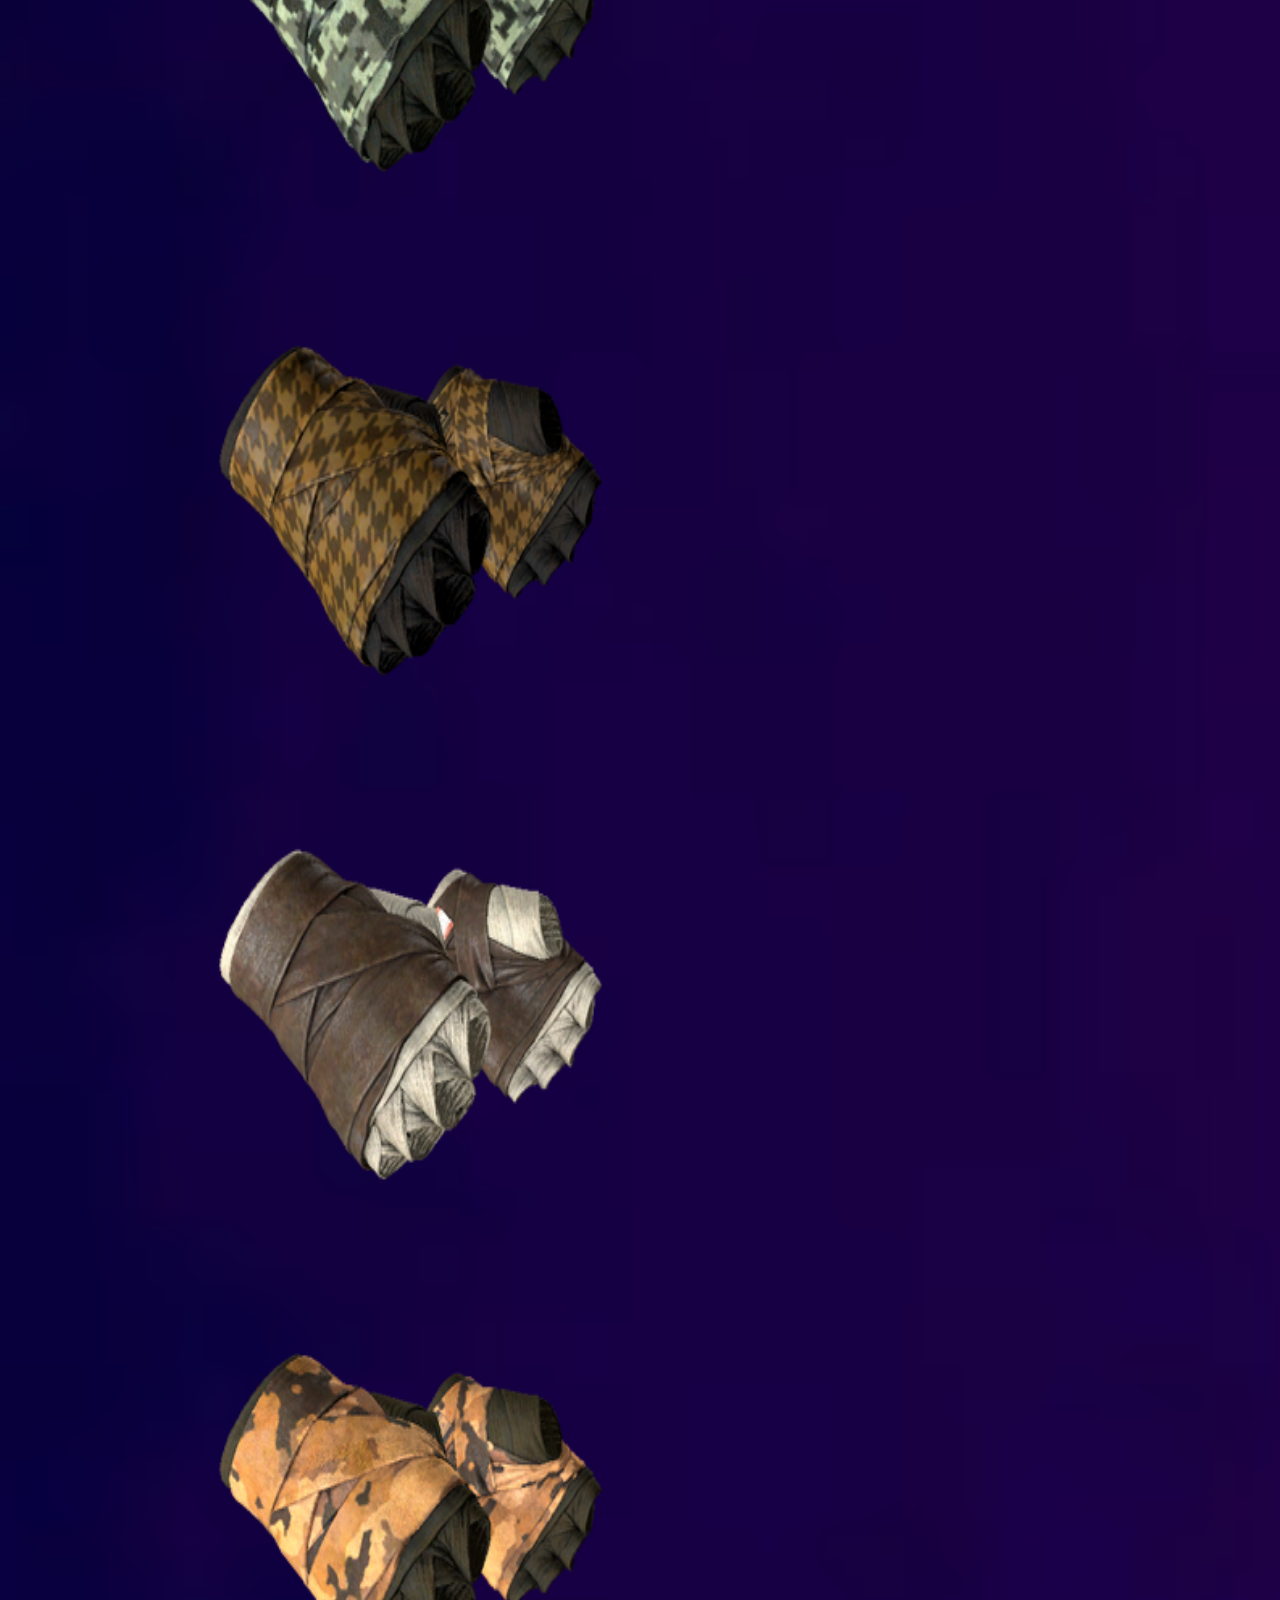
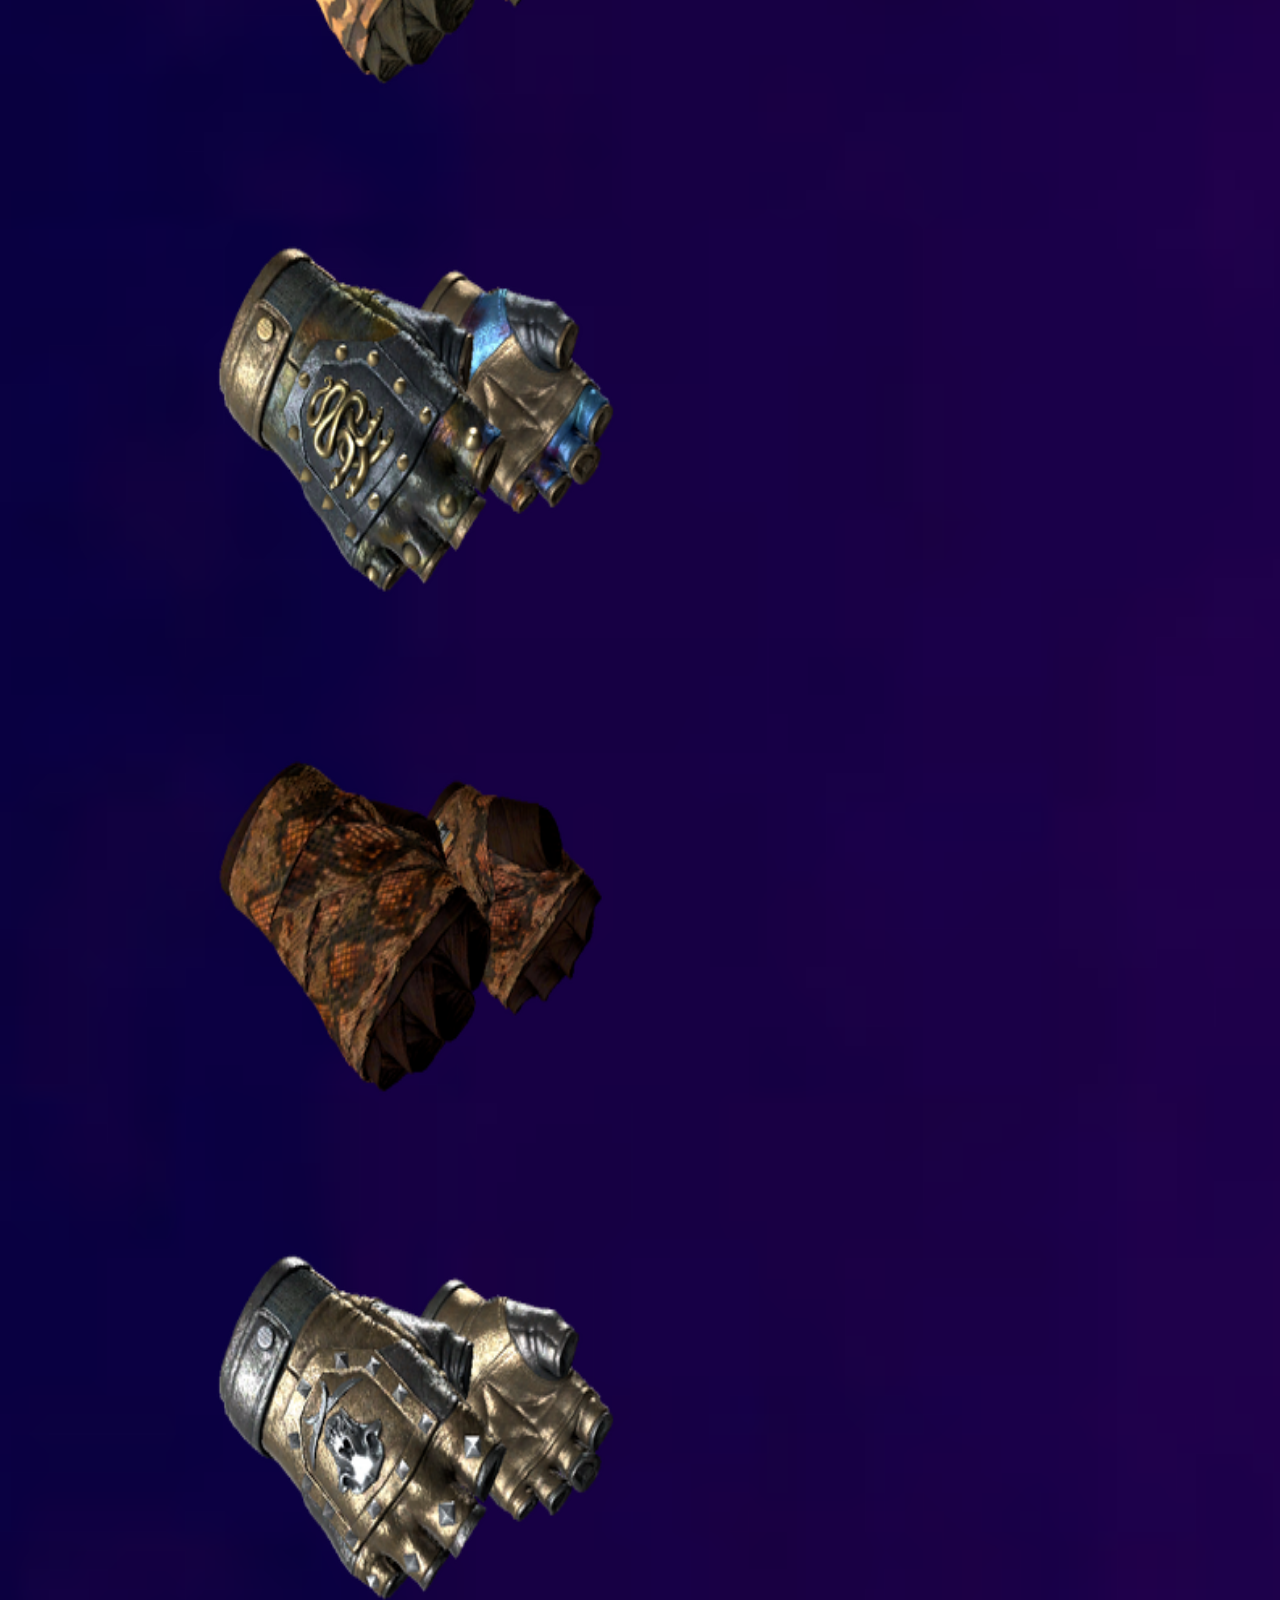
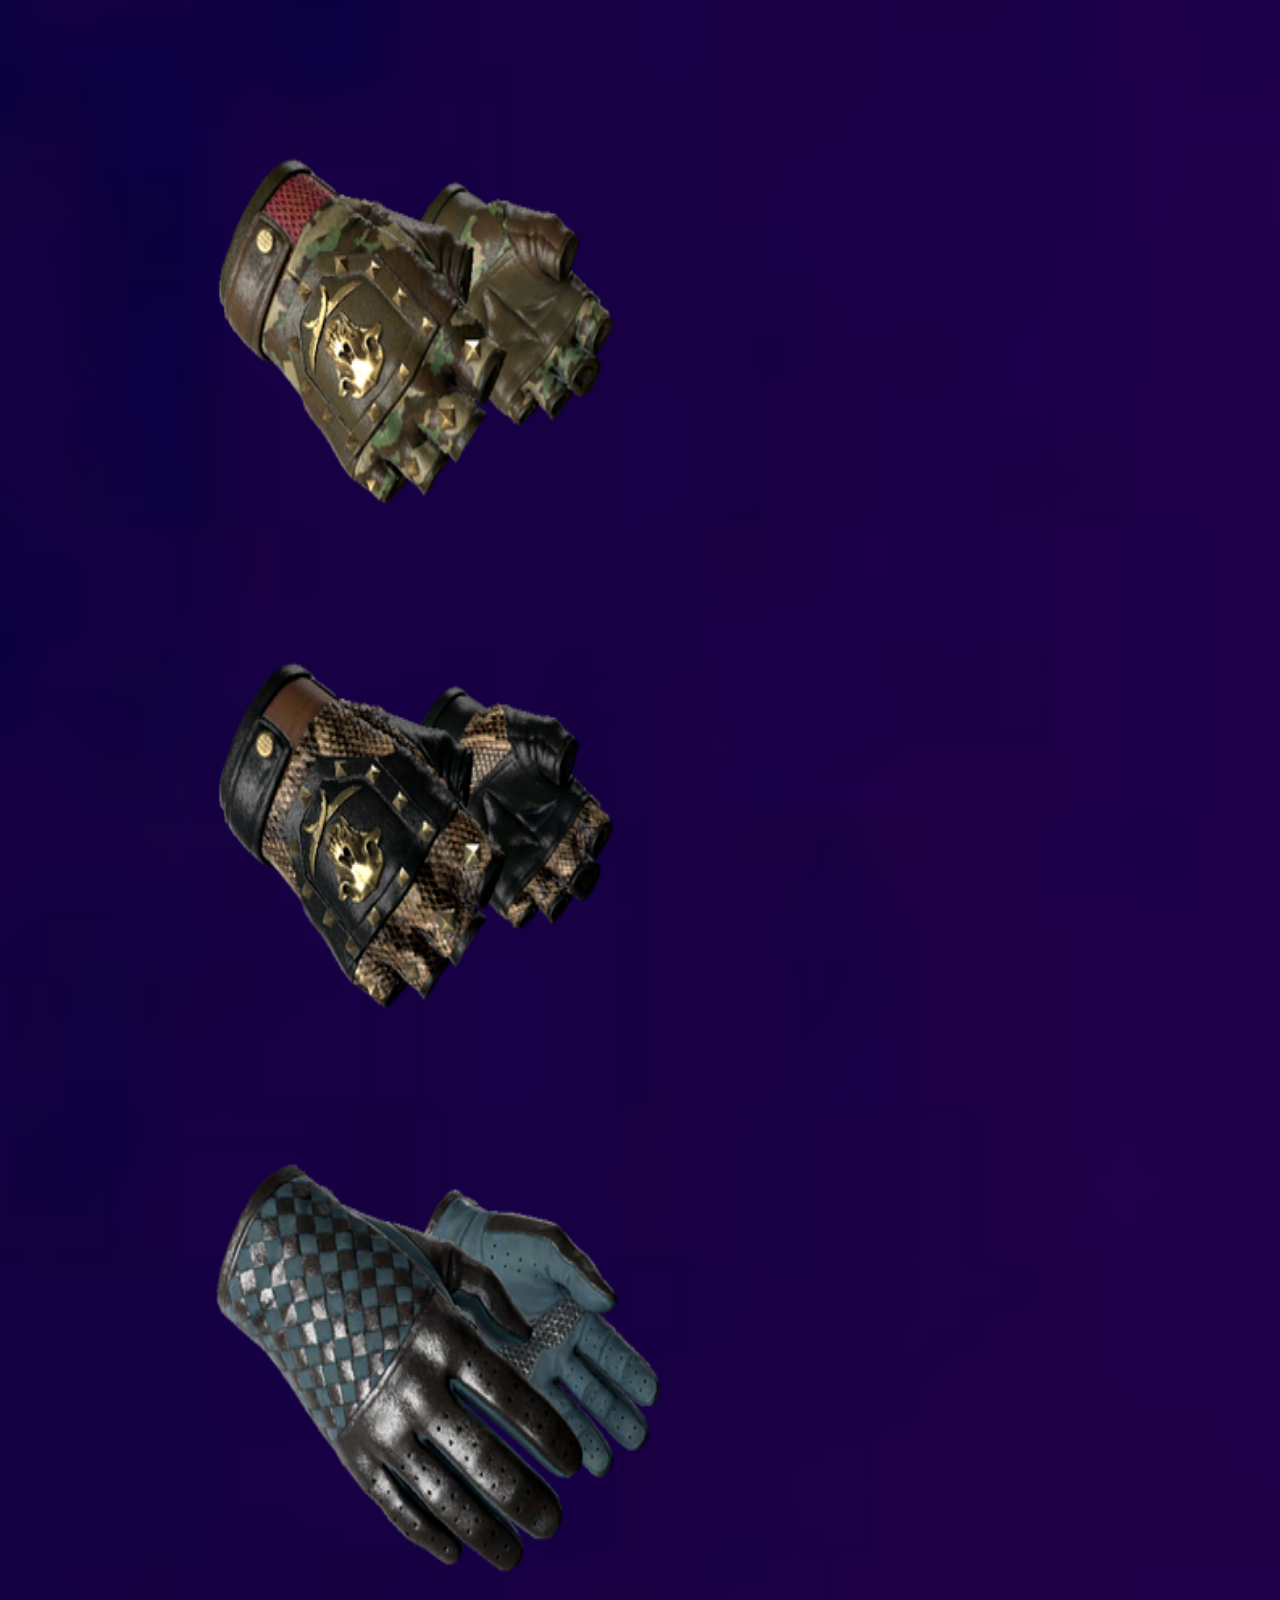
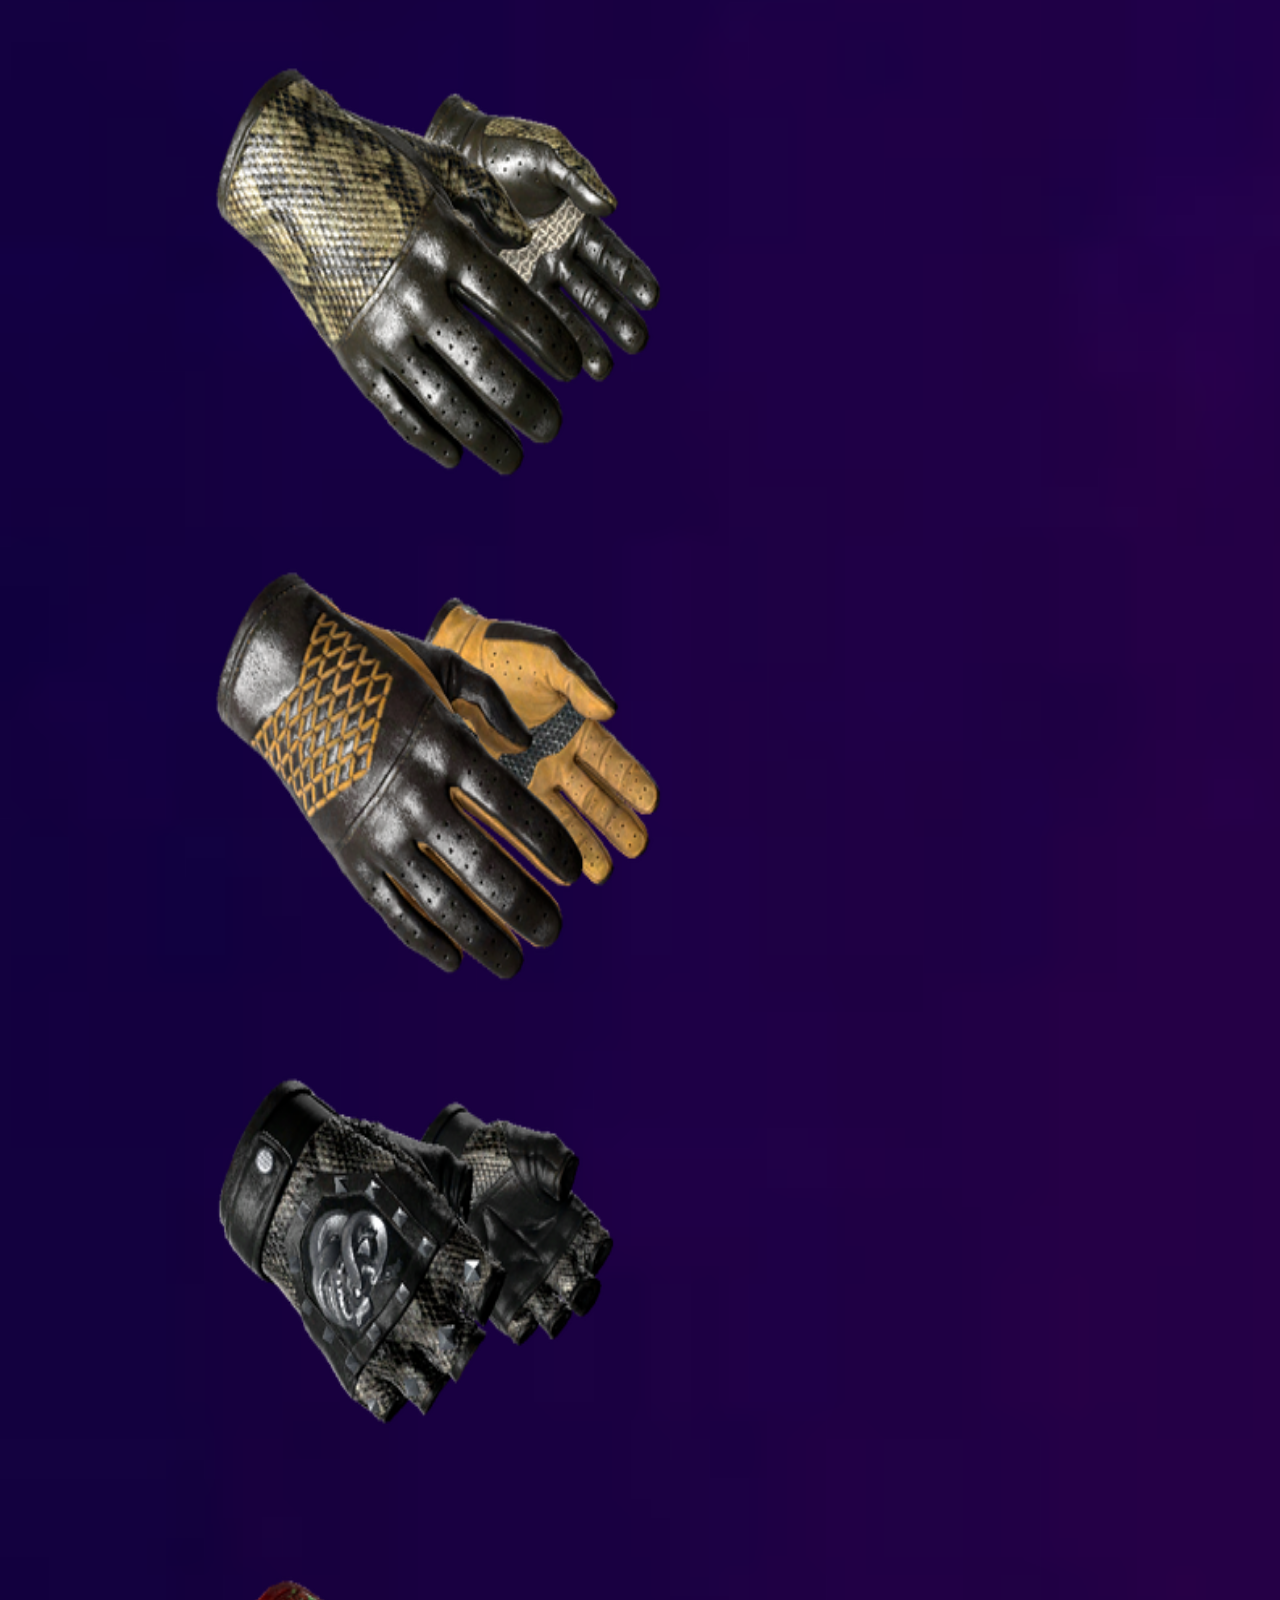
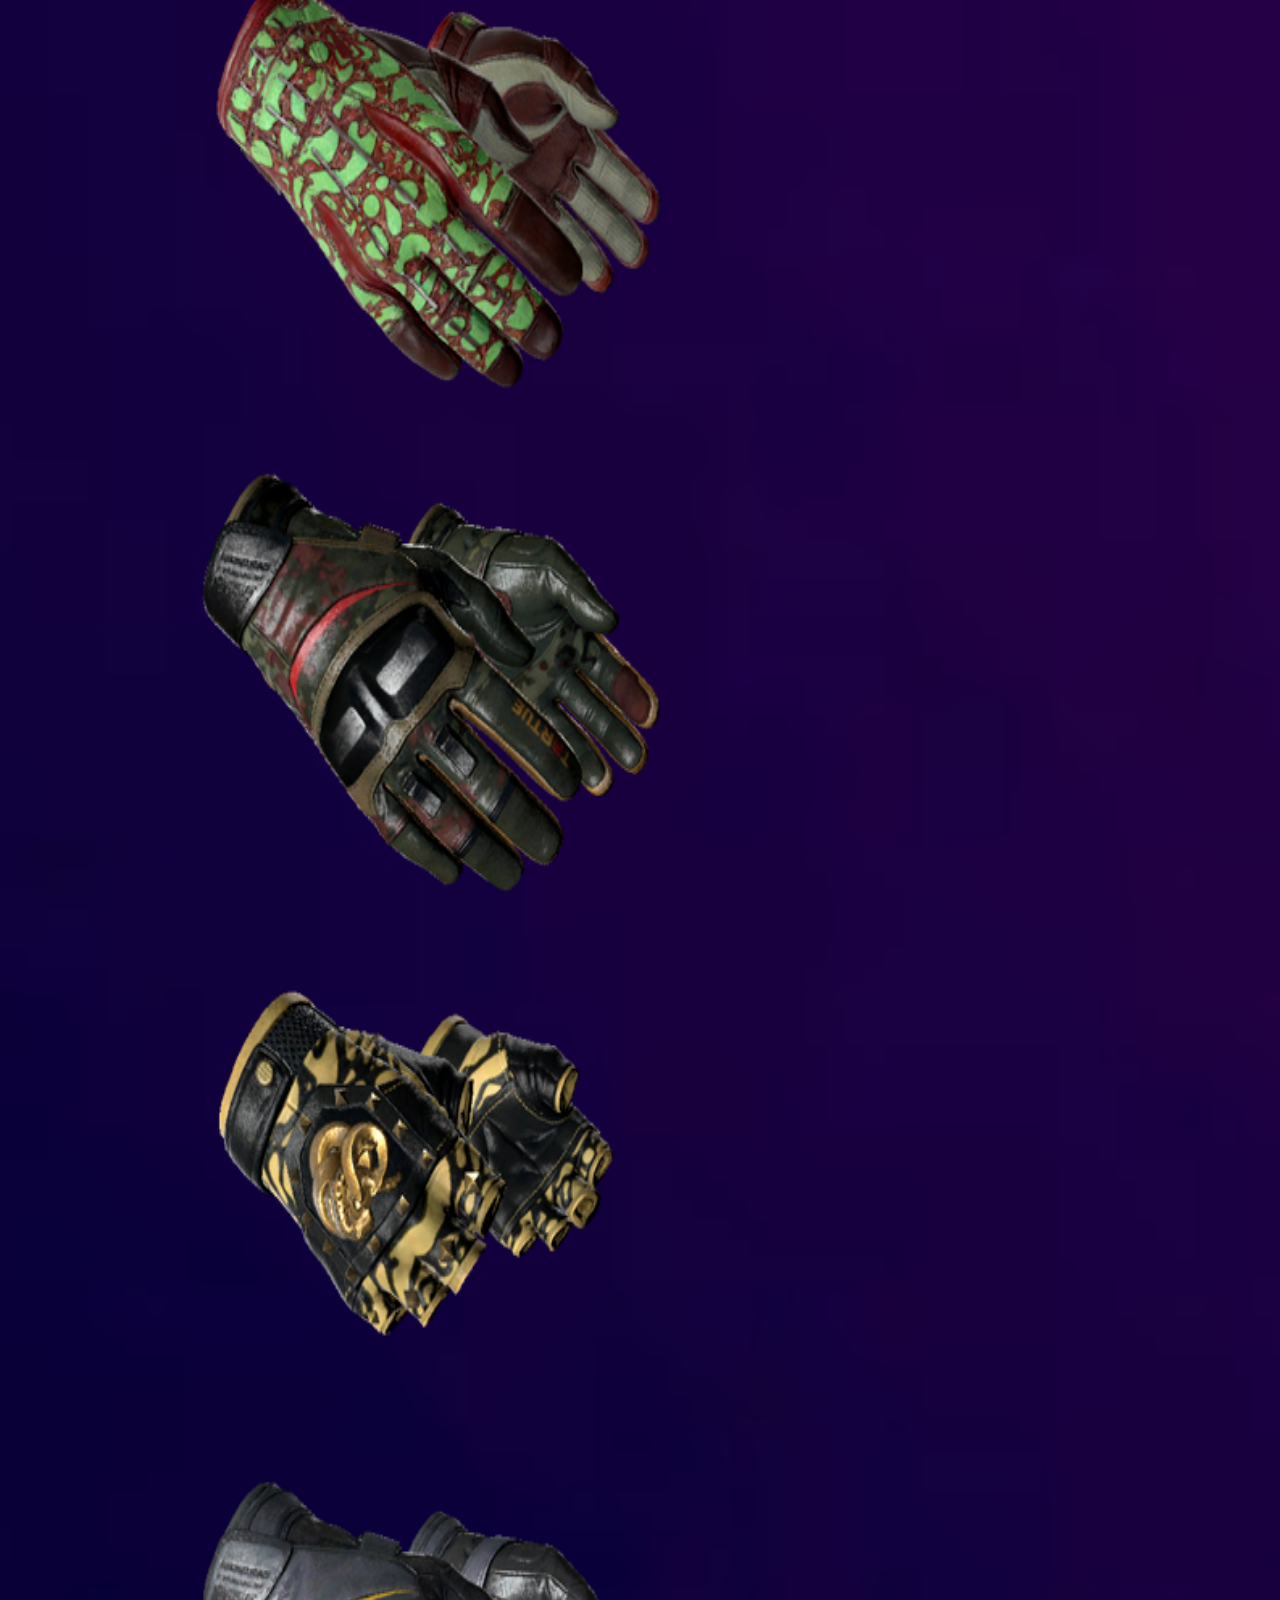
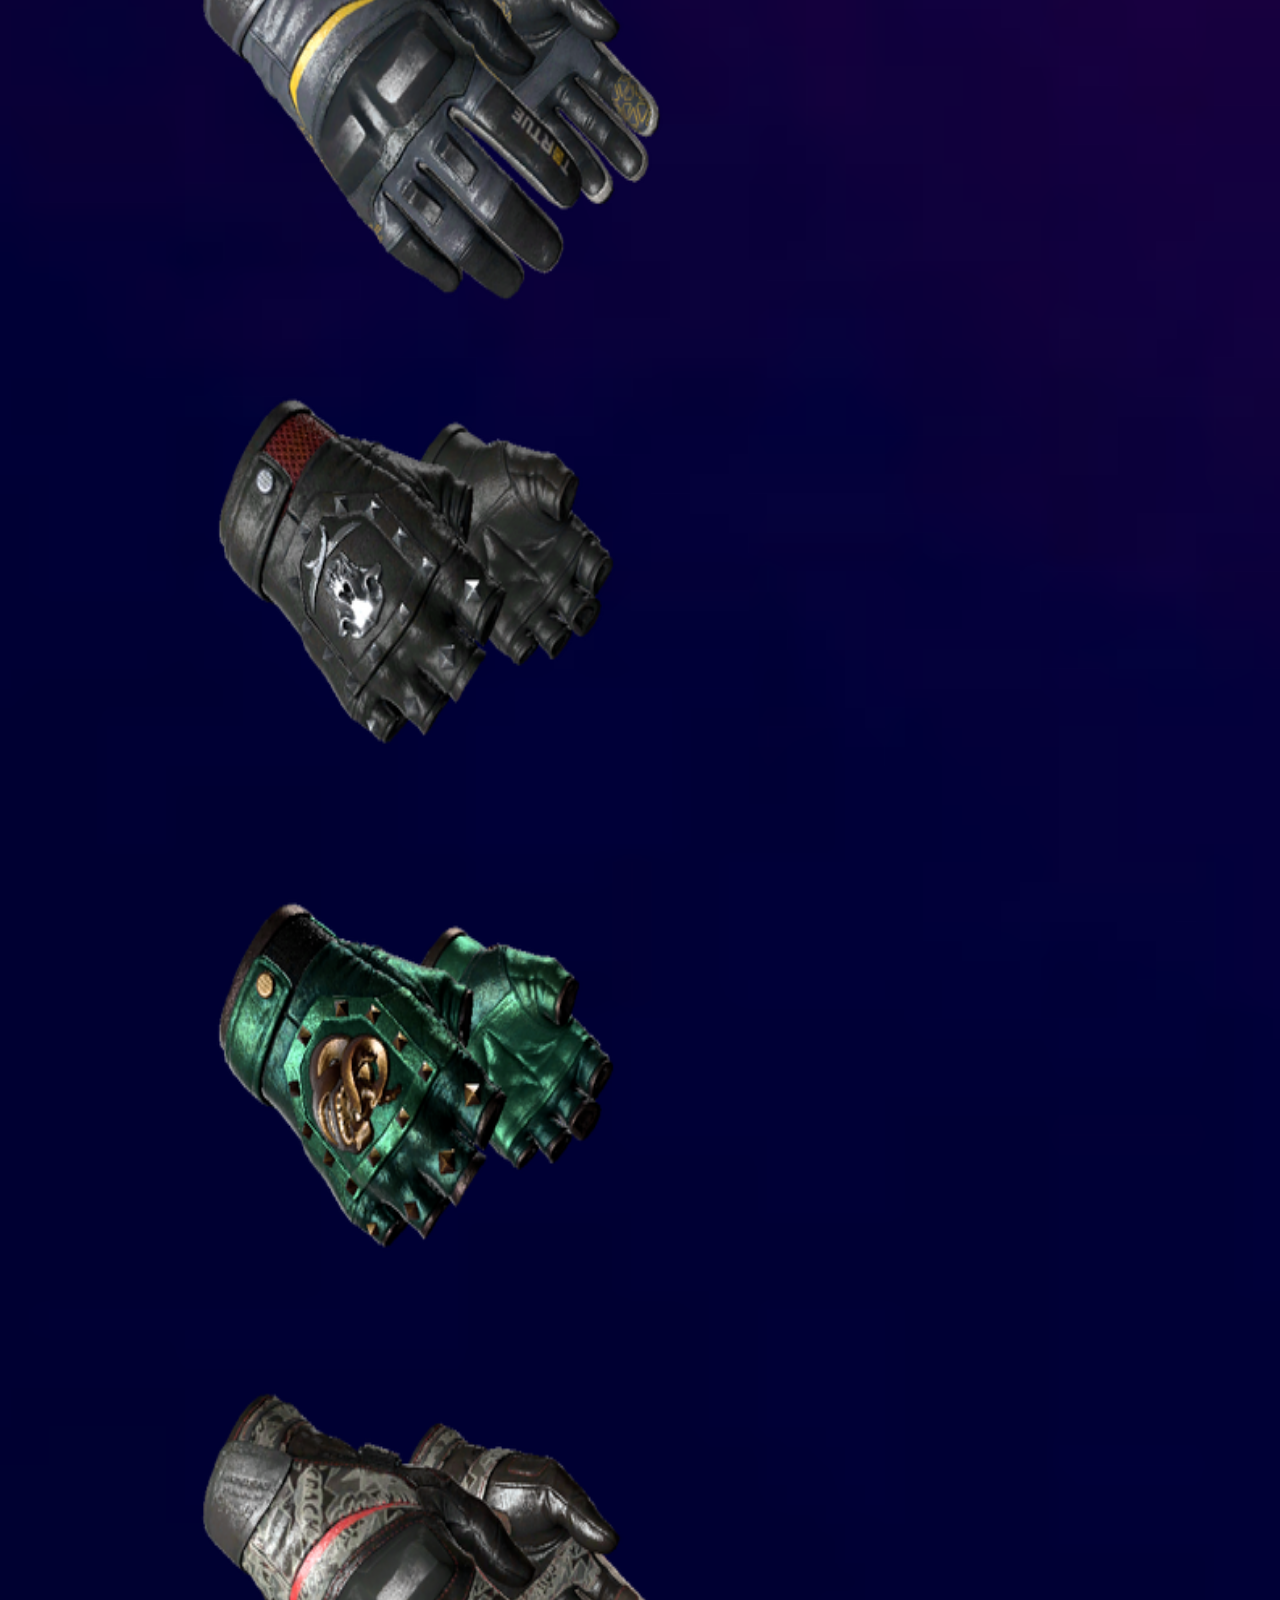
<file: glovescarousel.html>
<!DOCTYPE html>
<html lang="ru">
<head>
	<title></title>
	<meta name="viewport" content="width=device-width, initial-scale=1">
    <link href="https://cdn.jsdelivr.net/npm/bootstrap@5.0.2/dist/css/bootstrap.min.css" rel="stylesheet" integrity="sha384-EVSTQN3/azprG1Anm3QDgpJLIm9Nao0Yz1ztcQTwFspd3yD65VohhpuuCOmLASjC" crossorigin="anonymous">
    <link rel="stylesheet" href="https://cdnjs.cloudflare.com/ajax/libs/font-awesome/6.0.0/css/all.min.css" integrity="sha512-9usAa10IRO0HhonpyAIVpjrylPvoDwiPUiKdWk5t3PyolY1cOd4DSE0Ga+ri4AuTroPR5aQvXU9xC6qOPnzFeg==" crossorigin="anonymous" referrerpolicy="no-referrer" />
    <script src="https://cdn.jsdelivr.net/npm/bootstrap@5.0.2/dist/js/bootstrap.bundle.min.js" integrity="sha384-MrcW6ZMFYlzcLA8Nl+NtUVF0sA7MsXsP1UyJoMp4YLEuNSfAP+JcXn/tWtIaxVXM" crossorigin="anonymous"></script>
    <script src="https://cdn.jsdelivr.net/npm/@popperjs/core@2.9.2/dist/umd/popper.min.js" integrity="sha384-IQsoLXl5PILFhosVNubq5LC7Qb9DXgDA9i+tQ8Zj3iwWAwPtgFTxbJ8NT4GN1R8p" crossorigin="anonymous"></script>
    <script src="https://cdn.jsdelivr.net/npm/bootstrap@5.0.2/dist/js/bootstrap.min.js" integrity="sha384-cVKIPhGWiC2Al4u+LWgxfKTRIcfu0JTxR+EQDz/bgldoEyl4H0zUF0QKbrJ0EcQF" crossorigin="anonymous"></script>
    <link rel="stylesheet" type="text/css" href="knifecarousel.css">
</head>
<body class="b">
	<nav class="navbar navbar-expand-lg navbar-light bg-transparent">
  <div class="container-fluid">
    <a class="navbar-brand" href="index.html"><img src="Logo.png"></a>
    <div class="collapse navbar-collapse" id="navbarNav">
      <ul class="navbar-nav menu" id="menu">
        <li class="nav-item">
          <a class="nav-link active" aria-current="page" href="#">Начало</a>
        </li>
        <li class="nav-item">
          <a class="nav-link" href="#">Улучшай</a>
        </li>
        <li class="nav-item">
          <a class="nav-link" href="#">Кастомизируй</a>
        </li>
         <li class="nav-item">
          <a class="nav-link" href="#">Наслаждайся</a>
        </li>
        <li class="nav-item">
          <a class="nav-link" href="#">Покупай</a>
        </li>
        <li>
          <button class="regbtn"><a href=""><i class="fa-solid fa-user"></i> Войти</a></button>
        </li>
      </ul>
    </div>
  </div>
</nav>
<div class="container">
  <div class="row justify-content-md-center">
    <div class="col-sm-12">
      <h2 class="hh">SKINS EDITOR</h2>
    </div>
  </div>
</div>
	<div id="carouselExampleIndicators" class="carousel slide" data-bs-ride="carousel">
  <div class="carousel-inner">
    <div class="carousel-item active">
      <img src="gloves/gloves1.png" class="d-block w-100" alt="">
    </div>
    <div class="carousel-item">
      <img src="gloves/gloves2.png" class="d-block w-100" alt="">
    </div>
    <div class="carousel-item">
      <img src="gloves/gloves3.png" class="d-block w-100" alt="">
    </div>
     <div class="carousel-item">
      <img src="gloves/gloves4.png" class="d-block w-100" alt="">
    </div>
      <div class="carousel-item">
      <img src="gloves/gloves5.png" class="d-block w-100" alt="">
    </div>
     <div class="carousel-item">
      <img src="gloves/gloves6.png" class="d-block w-100" alt="">
    </div>
     <div class="carousel-item">
      <img src="gloves/gloves7.png" class="d-block w-100" alt="">
    </div>
     <div class="carousel-item">
      <img src="gloves/gloves8.png" class="d-block w-100" alt="">
    </div>
     <div class="carousel-item">
      <img src="gloves/gloves9.png" class="d-block w-100" alt="">
    </div>
     <div class="carousel-item">
      <img src="gloves/gloves10.png" class="d-block w-100" alt="">
    </div>
     <div class="carousel-item">
      <img src="gloves/gloves11.png" class="d-block w-100" alt="">
    </div>
     <div class="carousel-item">
      <img src="gloves/gloves12.png" class="d-block w-100" alt="">
    </div>
     <div class="carousel-item">
      <img src="gloves/gloves13.png" class="d-block w-100" alt="">
    </div>
    <div class="carousel-item">
      <img src="gloves/gloves14.png" class="d-block w-100" alt="">
    </div>
    <div class="carousel-item">
      <img src="gloves/gloves15.png" class="d-block w-100" alt="">
    </div>
    <div class="carousel-item">
      <img src="gloves/gloves16.png" class="d-block w-100" alt="">
    </div>
    <div class="carousel-item">
      <img src="gloves/gloves17.png" class="d-block w-100" alt="">
    </div>
    <div class="carousel-item">
      <img src="gloves/gloves18.png" class="d-block w-100" alt="">
    </div>
    <div class="carousel-item">
      <img src="gloves/gloves19.png" class="d-block w-100" alt="">
    </div>
    <div class="carousel-item">
      <img src="gloves/gloves20.png" class="d-block w-100" alt="">
    </div>
     <div class="carousel-item">
      <img src="gloves/gloves21.png" class="d-block w-100" alt="">
    </div>
     <div class="carousel-item">
      <img src="gloves/gloves22.png" class="d-block w-100" alt="">
    </div>
     <div class="carousel-item">
      <img src="gloves/gloves23.png" class="d-block w-100" alt="">
    </div>
     <div class="carousel-item">
      <img src="gloves/gloves24.png" class="d-block w-100" alt="">
    </div>
     <div class="carousel-item">
      <img src="gloves/gloves25.png" class="d-block w-100" alt="">
    </div>
     <div class="carousel-item">
      <img src="gloves/gloves26.png" class="d-block w-100" alt="">
    </div>
     <div class="carousel-item">
      <img src="gloves/gloves27.png" class="d-block w-100" alt="">
    </div>
     <div class="carousel-item">
      <img src="gloves/gloves28.png" class="d-block w-100" alt="">
    </div>
     <div class="carousel-item">
      <img src="gloves/gloves29.png" class="d-block w-100" alt="">
    </div>
     <div class="carousel-item">
      <img src="gloves/gloves30.png" class="d-block w-100" alt="">
    </div>
     <div class="carousel-item">
      <img src="gloves/gloves31.png" class="d-block w-100" alt="">
    </div>
    <div class="carousel-item">
      <img src="gloves/gloves32.png" class="d-block w-100" alt="">
    </div>
    <div class="carousel-item">
      <img src="gloves/gloves33.png" class="d-block w-100" alt="">
    </div>
    <div class="carousel-item">
      <img src="gloves/gloves34.png" class="d-block w-100" alt="">
    </div>
    <div class="carousel-item">
      <img src="gloves/gloves35.png" class="d-block w-100" alt="">
    </div>
    <div class="carousel-item">
      <img src="gloves/gloves36.png" class="d-block w-100" alt="">
    </div>
  </div>
  <button class="carousel-control-prev" type="button" data-bs-target="#carouselExampleIndicators" data-bs-slide="prev">
    <span class="carousel-control-prev-icon" aria-hidden="true"></span>
    <span class="visually-hidden">Previous</span>
  </button>
  <button class="carousel-control-next" type="button" data-bs-target="#carouselExampleIndicators" data-bs-slide="next">
    <span class="carousel-control-next-icon" aria-hidden="true"></span>
    <span class="visually-hidden">Next</span>
  </button>
   <div class="carousel-indicators">
    <img src="gloves/gloves1.png" data-bs-target="#carouselExampleIndicators" data-bs-slide-to="0" class="active" aria-current="true" aria-label="Slide 1" style="height: 50px; background-color: transparent;
    width: 50px;"></img>
    <img src="gloves/gloves2.png" data-bs-target="#carouselExampleIndicators" data-bs-slide-to="1" class="active" aria-current="true" aria-label="Slide 2" style="height: 50px; background-color: transparent;
    width: 50px;"></img>
    <img src="gloves/gloves3.png" data-bs-target="#carouselExampleIndicators" data-bs-slide-to="2" class="active" aria-current="true" aria-label="Slide 3" style="height: 50px; background-color: transparent;
    width: 50px;"></img>
      <img src="gloves/gloves4.png" data-bs-target="#carouselExampleIndicators" data-bs-slide-to="3" class="active" aria-current="true" aria-label="Slide 4" style="height: 50px; background-color: transparent;
    width: 50px;"></img>
      <img src="gloves/gloves5.png" data-bs-target="#carouselExampleIndicators" data-bs-slide-to="4" class="active" aria-current="true" aria-label="Slide 5" style="height: 50px; background-color: transparent;
    width: 50px;"></img>
      <img src="gloves/gloves6.png" data-bs-target="#carouselExampleIndicators" data-bs-slide-to="5" class="active" aria-current="true" aria-label="Slide 6" style="height: 50px; background-color: transparent;
    width: 50px;"></img>
      <img src="gloves/gloves7.png" data-bs-target="#carouselExampleIndicators" data-bs-slide-to="6" class="active" aria-current="true" aria-label="Slide 7" style="height: 50px; background-color: transparent;
    width: 50px;"></img>
      <img src="gloves/gloves8.png" data-bs-target="#carouselExampleIndicators" data-bs-slide-to="7" class="active" aria-current="true" aria-label="Slide 8" style="height: 50px; background-color: transparent;
    width: 50px;"></img>
      <img src="gloves/gloves9.png" data-bs-target="#carouselExampleIndicators" data-bs-slide-to="8" class="active" aria-current="true" aria-label="Slide 9" style="height: 50px;
      background-color: transparent; width: 50px;"></img>
    <img src="gloves/gloves10.png" data-bs-target="#carouselExampleIndicators" data-bs-slide-to="9" class="active" aria-current="true" aria-label="Slide 10" 
    style="height: 50px;width: 50px; background-color: transparent;"></img>
     <img src="gloves/gloves11.png" data-bs-target="#carouselExampleIndicators" data-bs-slide-to="10" class="active" aria-current="true" aria-label="Slide 11" 
    style="height: 50px;width: 50px; background-color: transparent;"></img>
     <img src="gloves/gloves12.png" data-bs-target="#carouselExampleIndicators" data-bs-slide-to="11" class="active" aria-current="true" aria-label="Slide 12" 
    style="height: 50px;width: 50px; background-color: transparent;"></img>
     <img src="gloves/gloves13.png" data-bs-target="#carouselExampleIndicators" data-bs-slide-to="12" class="active" aria-current="true" aria-label="Slide 13" 
    style="height: 50px;width: 50px; background-color: transparent;"></img>
    <img src="gloves/gloves14.png" data-bs-target="#carouselExampleIndicators" data-bs-slide-to="13" class="active" aria-current="true" aria-label="Slide 14" 
    style="height: 50px;width: 50px; background-color: transparent;"></img>
    <img src="gloves/gloves15.png" data-bs-target="#carouselExampleIndicators" data-bs-slide-to="14" class="active" aria-current="true" aria-label="Slide 14" 
    style="height: 50px;width: 50px; background-color: transparent;"></img>
    <img src="gloves/gloves16.png" data-bs-target="#carouselExampleIndicators" data-bs-slide-to="15" class="active" aria-current="true" aria-label="Slide 15" 
    style="height: 50px;width: 50px; background-color: transparent;"></img>
    <img src="gloves/gloves17.png" data-bs-target="#carouselExampleIndicators" data-bs-slide-to="16" class="active" aria-current="true" aria-label="Slide 16" 
    style="height: 50px;width: 50px; background-color: transparent;"></img>
    <img src="gloves/gloves18.png" data-bs-target="#carouselExampleIndicators" data-bs-slide-to="17" class="active" aria-current="true" aria-label="Slide 17" 
    style="height: 50px;width: 50px; background-color: transparent;"></img>
    <img src="gloves/gloves19.png" data-bs-target="#carouselExampleIndicators" data-bs-slide-to="18" class="active" aria-current="true" aria-label="Slide 18" 
    style="height: 50px;width: 50px; background-color: transparent;"></img>
    <img src="gloves/gloves20.png" data-bs-target="#carouselExampleIndicators" data-bs-slide-to="19" class="active" aria-current="true" aria-label="Slide 19" 
    style="height: 50px;width: 50px; background-color: transparent;"></img>
    <img src="gloves/gloves21.png" data-bs-target="#carouselExampleIndicators" data-bs-slide-to="20" class="active" aria-current="true" aria-label="Slide 20" 
    style="height: 50px;width: 50px; background-color: transparent;"></img>
    <img src="gloves/gloves22.png" data-bs-target="#carouselExampleIndicators" data-bs-slide-to="21" class="active" aria-current="true" aria-label="Slide 21" 
    style="height: 50px;width: 50px; background-color: transparent;"></img>
    <img src="gloves/gloves23.png" data-bs-target="#carouselExampleIndicators" data-bs-slide-to="22" class="active" aria-current="true" aria-label="Slide 22" 
    style="height: 50px;width: 50px; background-color: transparent;"></img>
    <img src="gloves/gloves24.png" data-bs-target="#carouselExampleIndicators" data-bs-slide-to="23" class="active" aria-current="true" aria-label="Slide 23" 
    style="height: 50px;width: 50px; background-color: transparent;"></img>
    <img src="gloves/gloves25.png" data-bs-target="#carouselExampleIndicators" data-bs-slide-to="24" class="active" aria-current="true" aria-label="Slide 24" 
    style="height: 50px;width: 50px; background-color: transparent;"></img>
    <img src="gloves/gloves26.png" data-bs-target="#carouselExampleIndicators" data-bs-slide-to="25" class="active" aria-current="true" aria-label="Slide 25" 
    style="height: 50px;width: 50px; background-color: transparent;"></img>
    <img src="gloves/gloves27.png" data-bs-target="#carouselExampleIndicators" data-bs-slide-to="26" class="active" aria-current="true" aria-label="Slide 26" 
    style="height: 50px;width: 50px; background-color: transparent;"></img>
    <img src="gloves/gloves28.png" data-bs-target="#carouselExampleIndicators" data-bs-slide-to="27" class="active" aria-current="true" aria-label="Slide 27" 
    style="height: 50px;width: 50px; background-color: transparent;"></img>
    <img src="gloves/gloves29.png" data-bs-target="#carouselExampleIndicators" data-bs-slide-to="28" class="active" aria-current="true" aria-label="Slide 28" 
    style="height: 50px;width: 50px; background-color: transparent;"></img>
    <img src="gloves/gloves30.png" data-bs-target="#carouselExampleIndicators" data-bs-slide-to="29" class="active" aria-current="true" aria-label="Slide 29" 
    style="height: 50px;width: 50px; background-color: transparent;"></img>
    <img src="gloves/gloves31.png" data-bs-target="#carouselExampleIndicators" data-bs-slide-to="30" class="active" aria-current="true" aria-label="Slide 30" 
    style="height: 50px;width: 50px; background-color: transparent;"></img>
     <img src="gloves/gloves32.png" data-bs-target="#carouselExampleIndicators" data-bs-slide-to="31" class="active" aria-current="true" aria-label="Slide 31" 
    style="height: 50px;width: 50px; background-color: transparent;"></img>
     <img src="gloves/gloves33.png" data-bs-target="#carouselExampleIndicators" data-bs-slide-to="33" class="active" aria-current="true" aria-label="Slide 33" 
    style="height: 50px;width: 50px; background-color: transparent;"></img>
     <img src="gloves/gloves34.png" data-bs-target="#carouselExampleIndicators" data-bs-slide-to="34" class="active" aria-current="true" aria-label="Slide 34" 
    style="height: 50px;width: 50px; background-color: transparent;"></img>
     <img src="gloves/gloves35.png" data-bs-target="#carouselExampleIndicators" data-bs-slide-to="35" class="active" aria-current="true" aria-label="Slide 35" 
    style="height: 50px;width: 50px; background-color: transparent;"></img>
     <img src="gloves/gloves36.png" data-bs-target="#carouselExampleIndicators" data-bs-slide-to="36" class="active" aria-current="true" aria-label="Slide 36" 
    style="height: 50px;width: 50px; background-color: transparent;"></img>
 </div>
</div>
<div class="container-fluid">
  <div class="row">
    <div class="col-sm-6">
      <p class="oo"><a href="" class="over">© 2021 Overwolf</a><span><a href="" class="contact">| Контакты </a></span></p>
    </div>
    <div class="col-sm-6">
      <ul class="d-flex hrefs">
        <li class="nav-item">
          <a class="nav-link" href="#"><i class="fa-brands fa-vk"></i></a>
        </li>
        <li class="nav-item">
          <a class="nav-link" href="#"><i class="fa-brands fa-twitter"></i></a>
        </li>
        <li class="nav-item">
          <a class="nav-link" href="#"><i class="fa-brands fa-facebook-square"></i></a>
        </li>
         <li class="nav-item">
          <a class="nav-link" href="#"><i class="fa-brands fa-instagram-square"></i></a>
        </li>
        <li class="nav-item">
          <a class="nav-link" href="#"><i class="fa-brands fa-youtube"></i></a>
        </li>
     </ul>
    </div>
  </div>
</div>
</body>
</html>
</file>
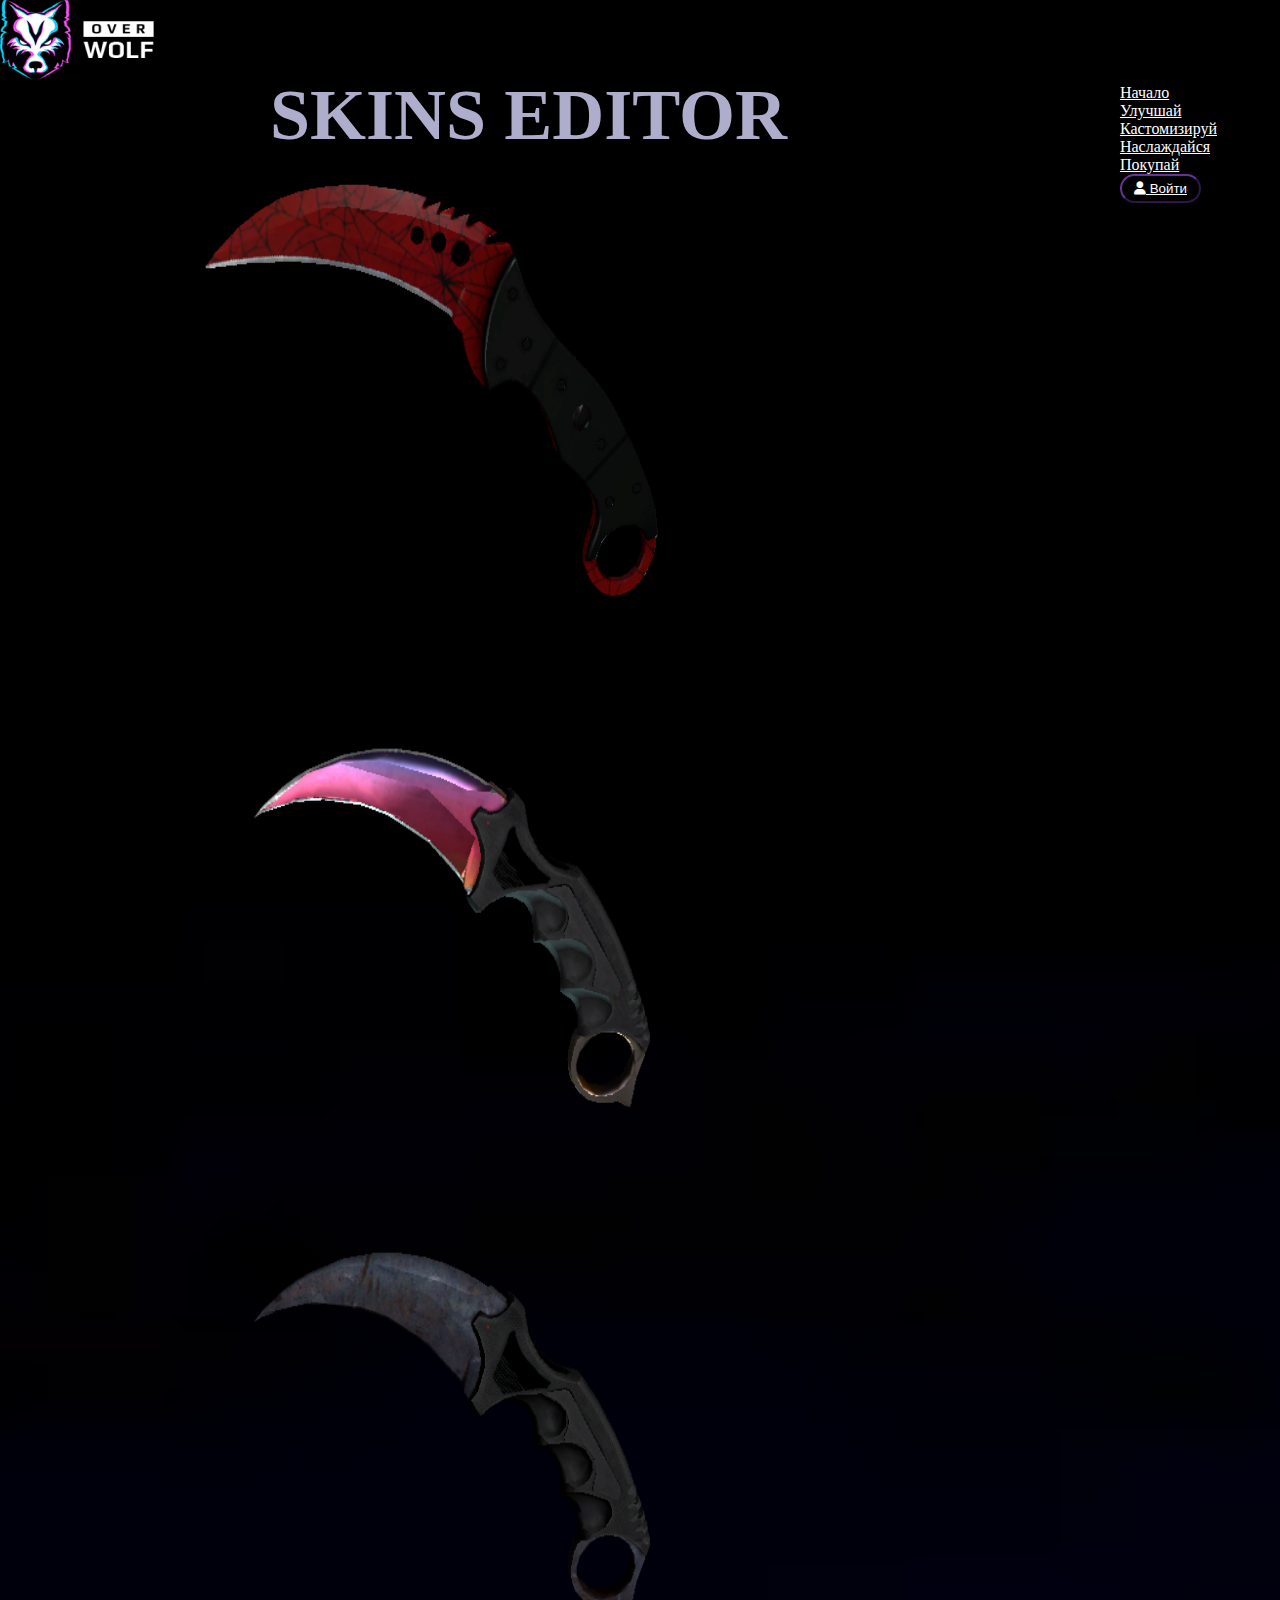
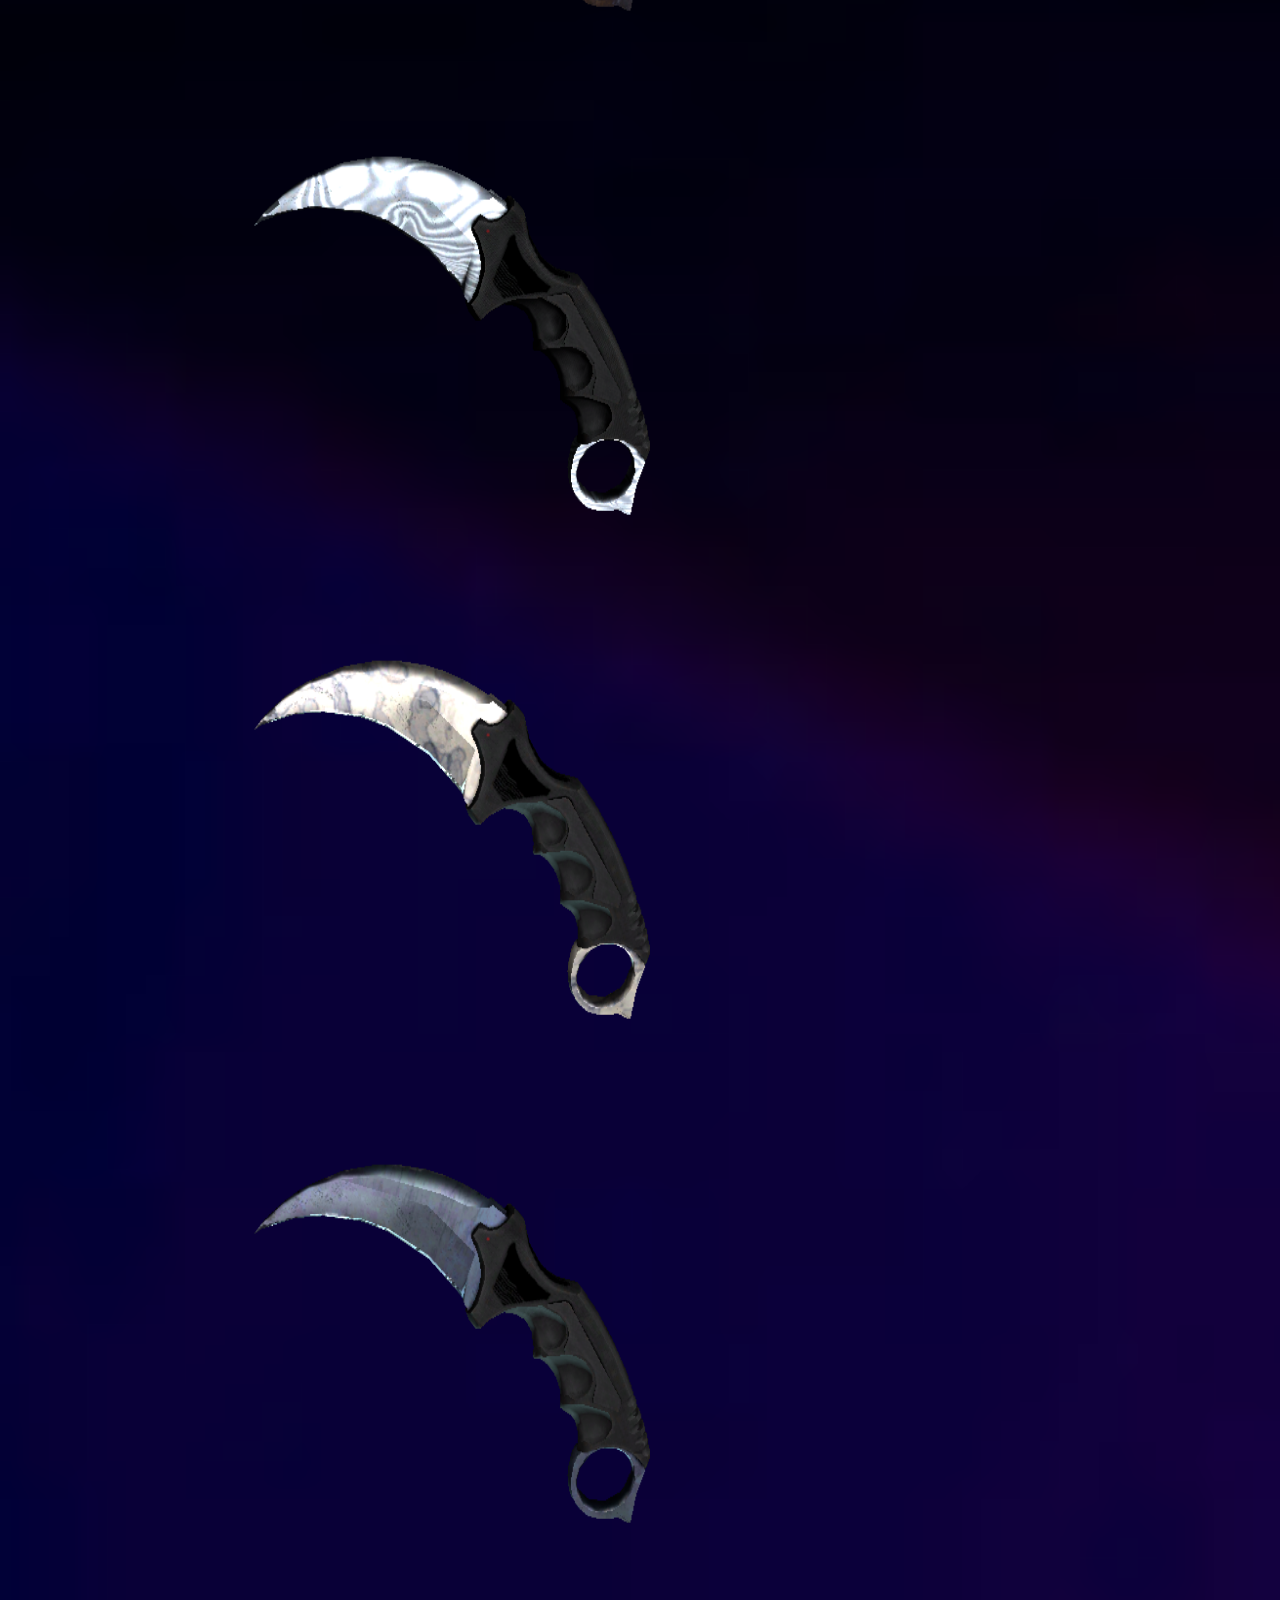
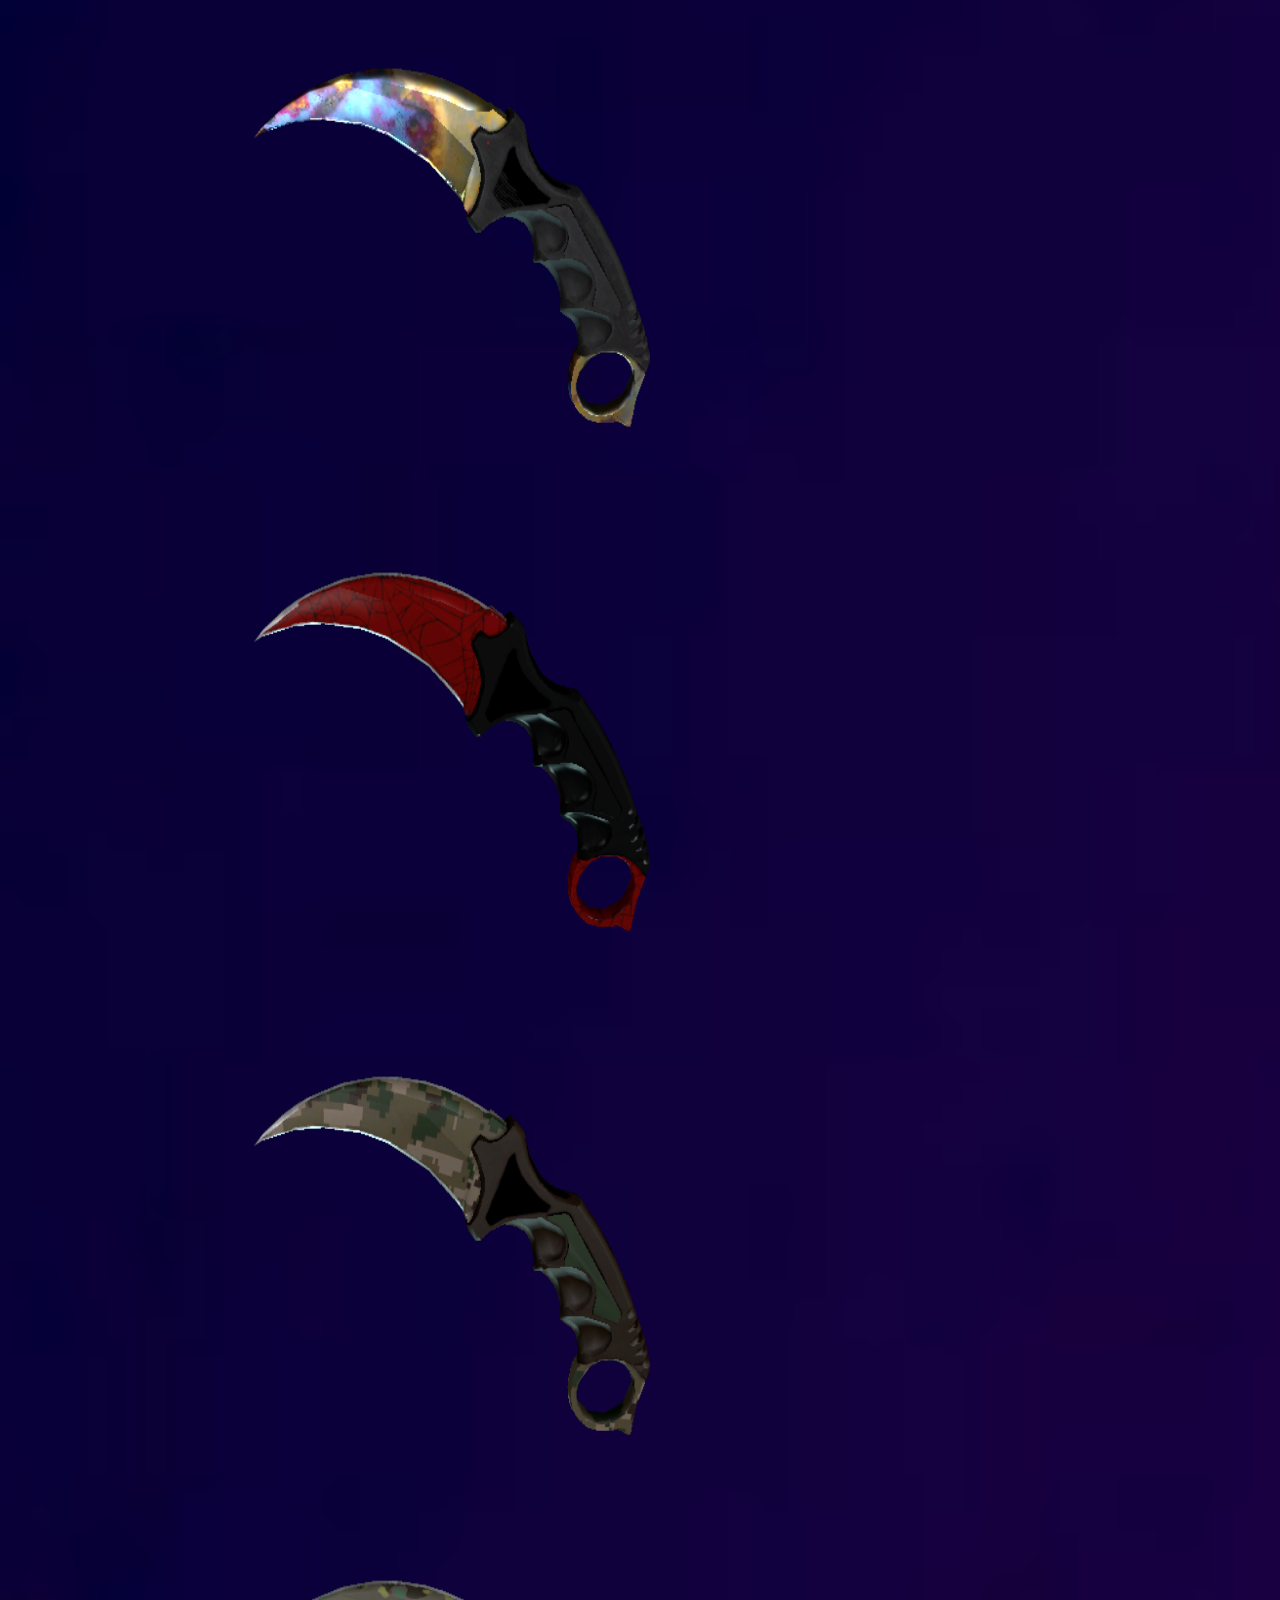
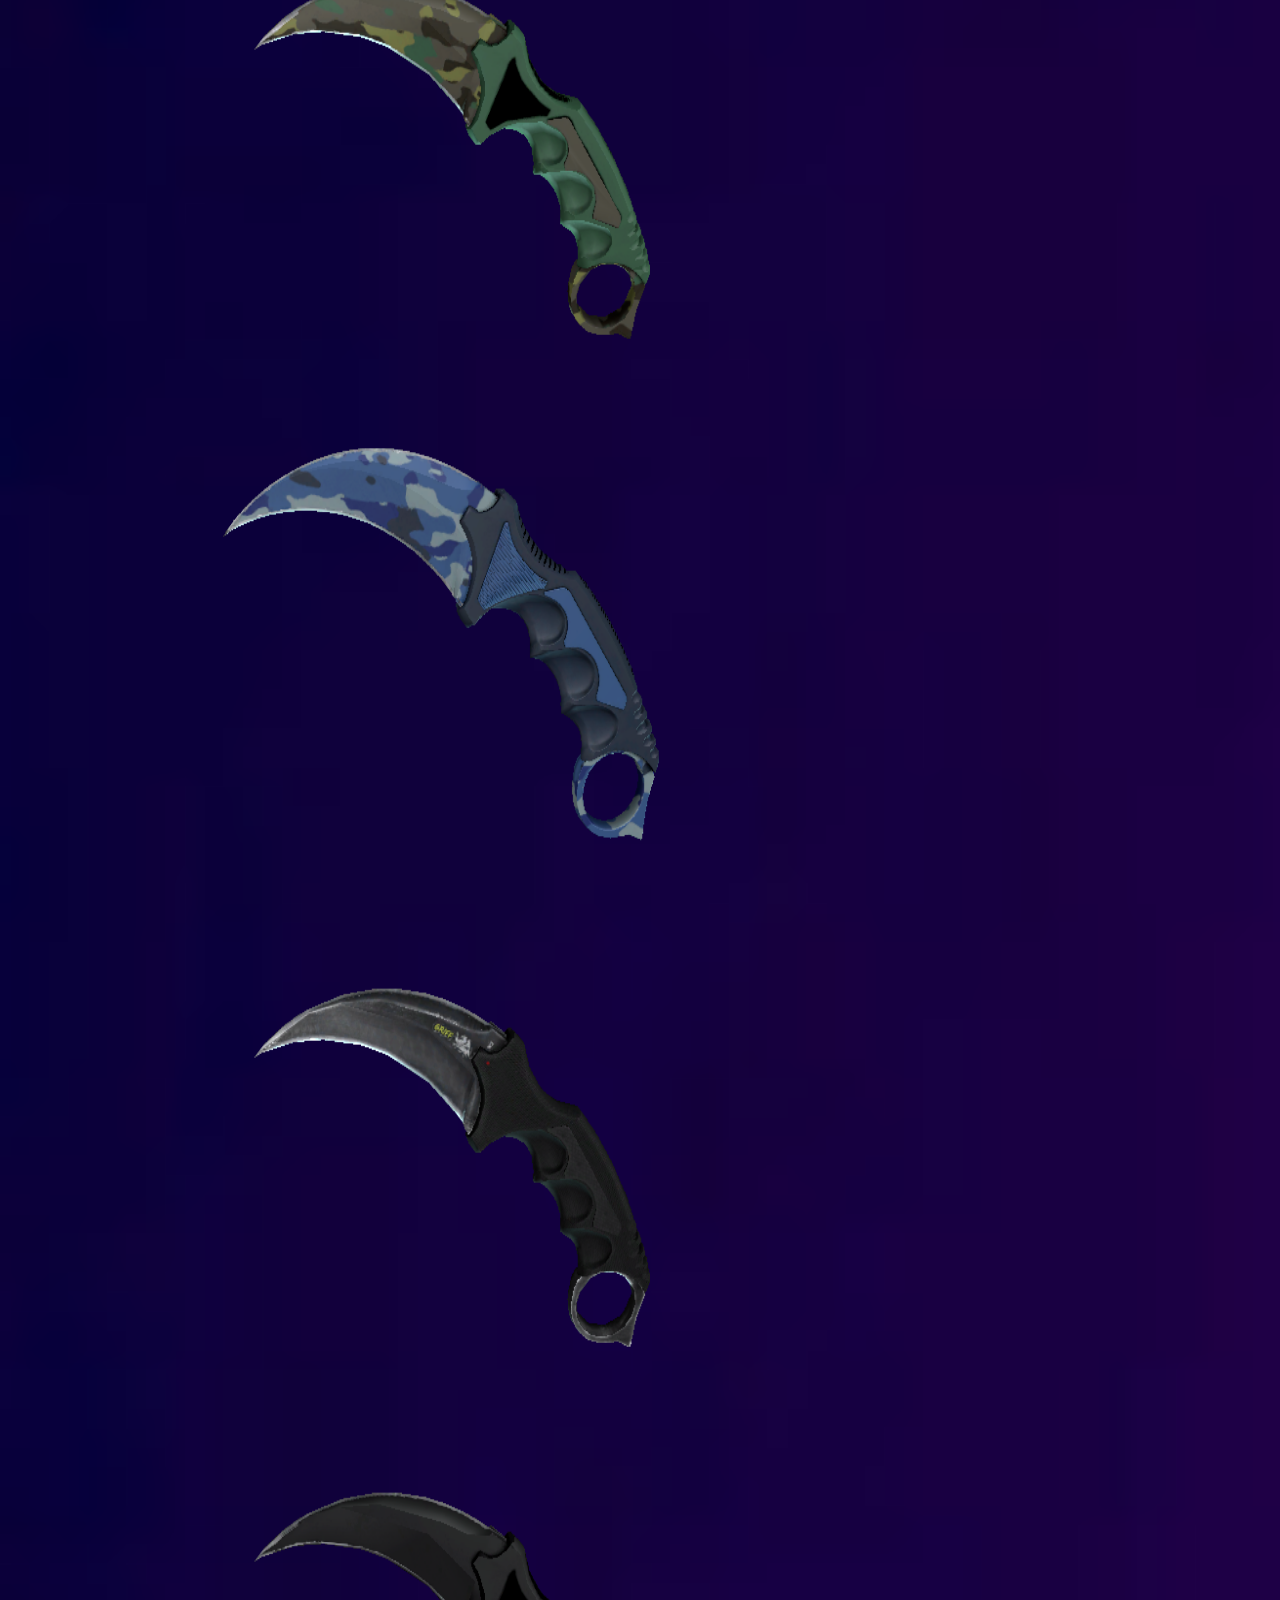
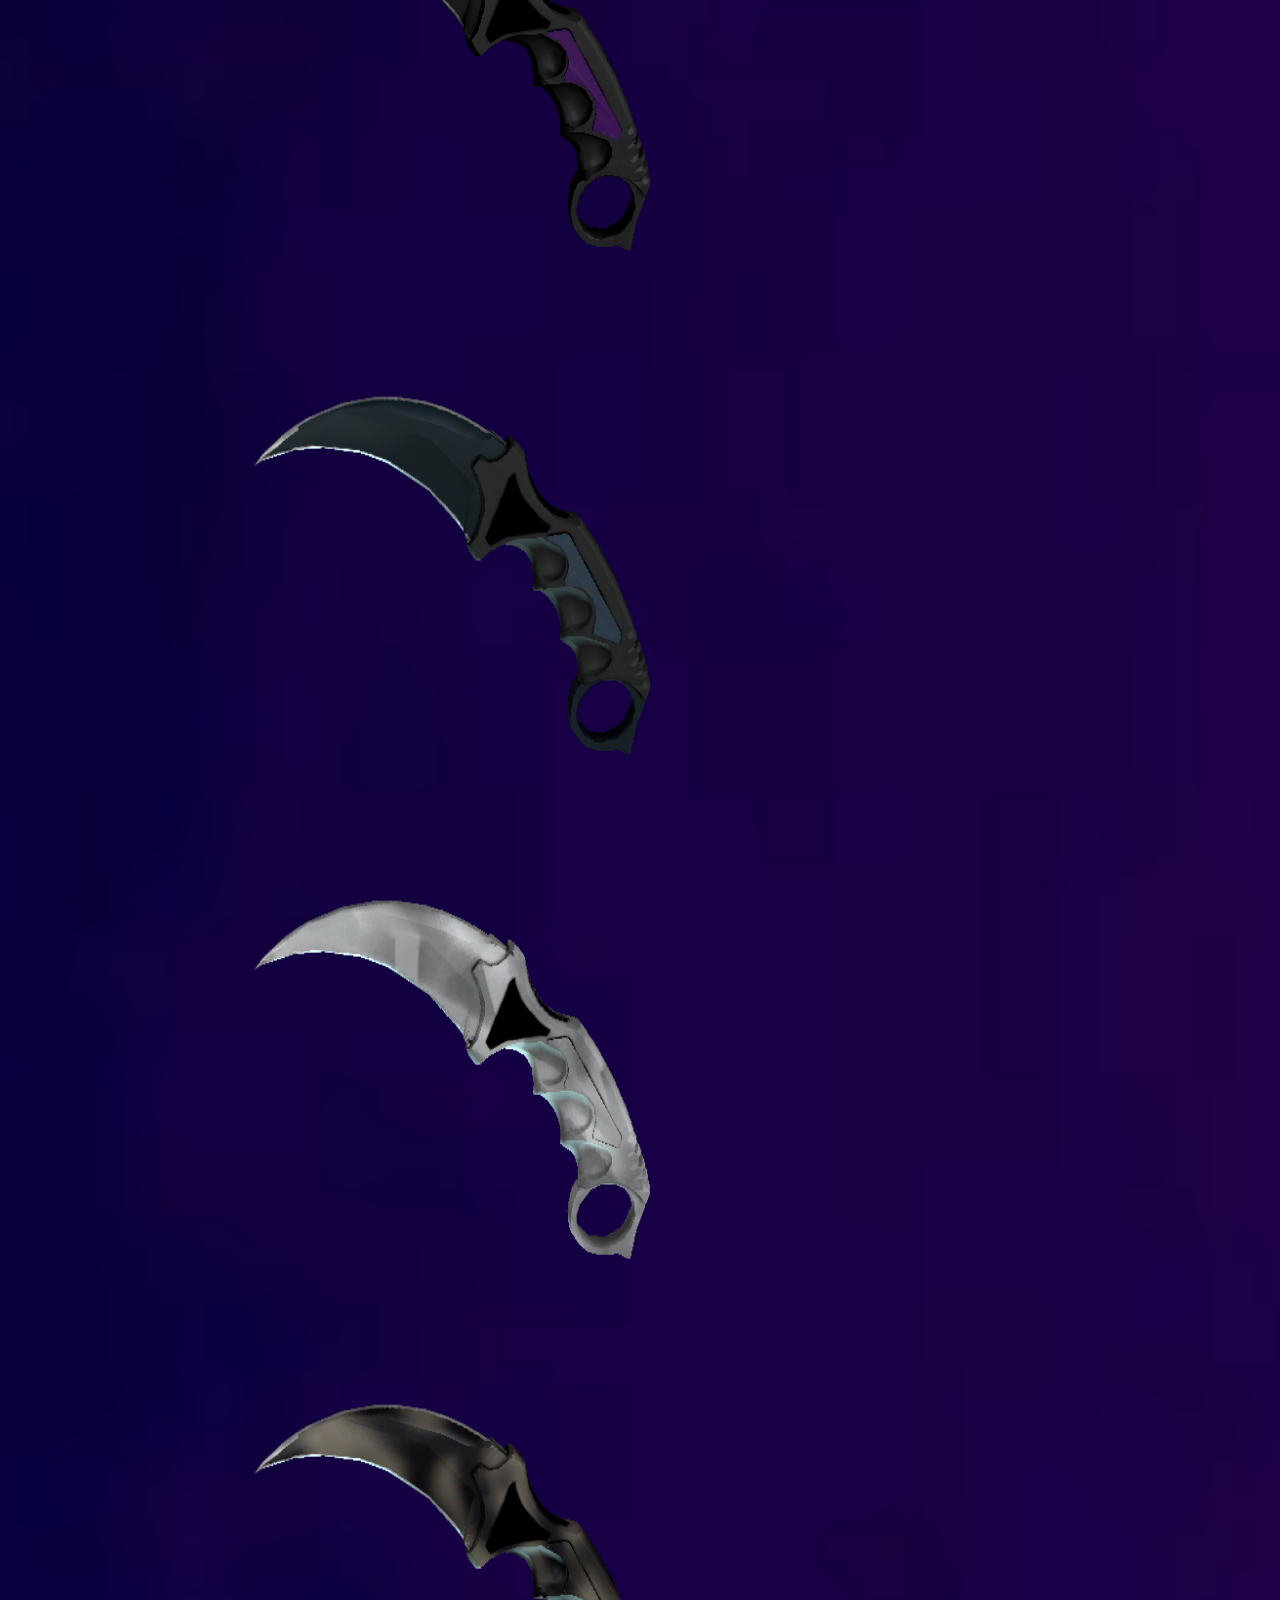
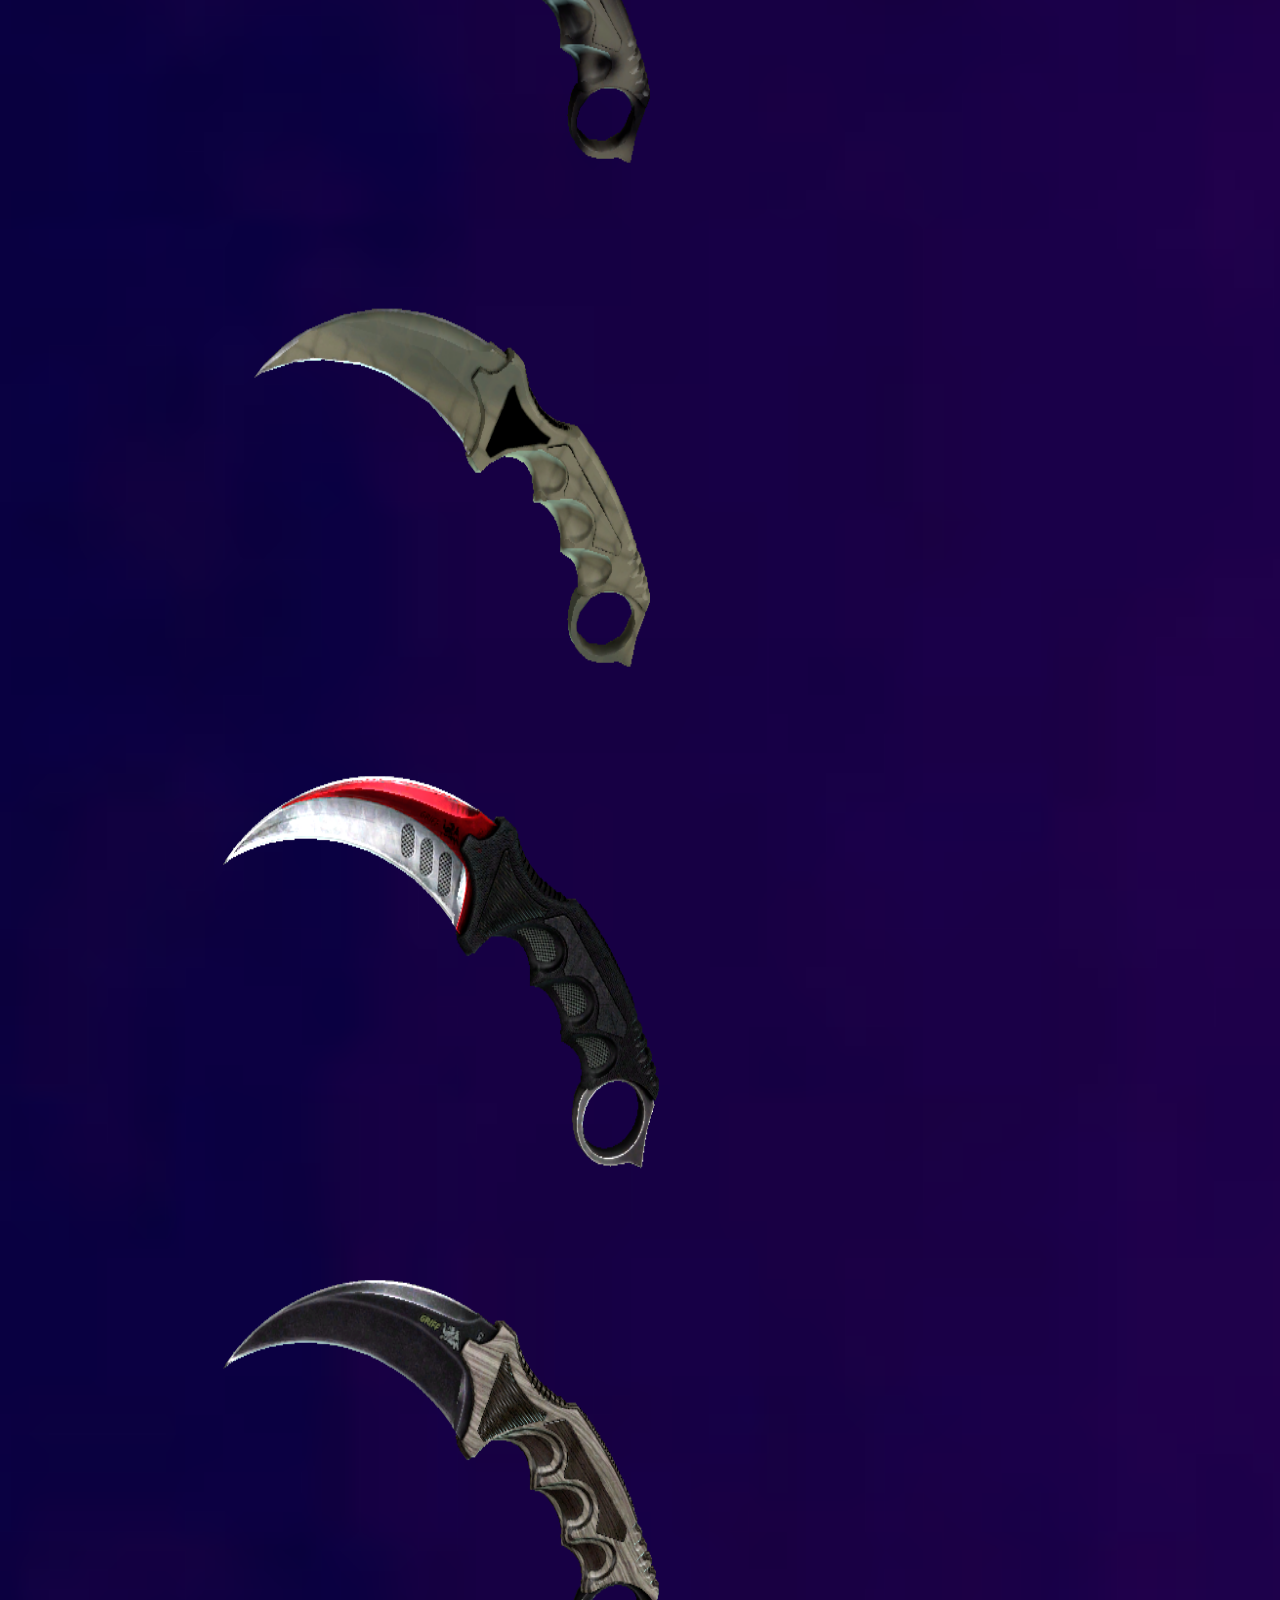
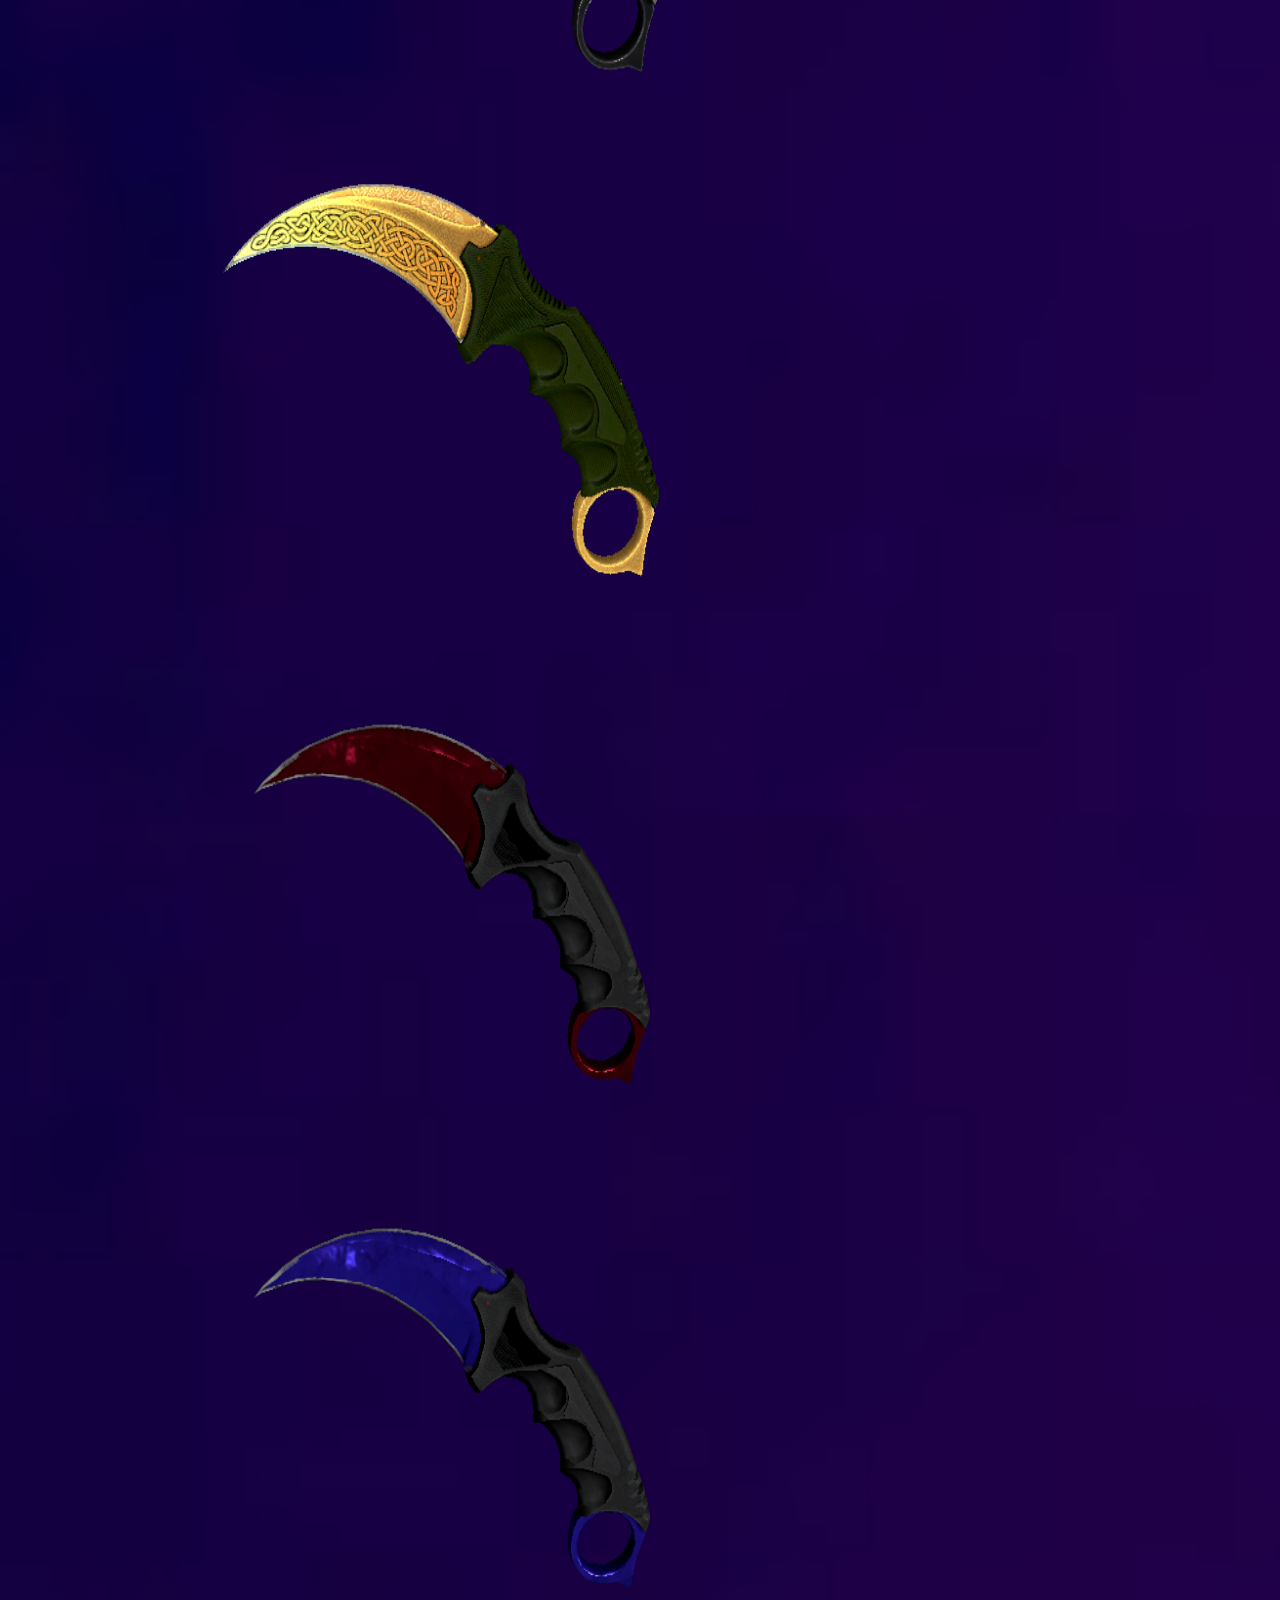
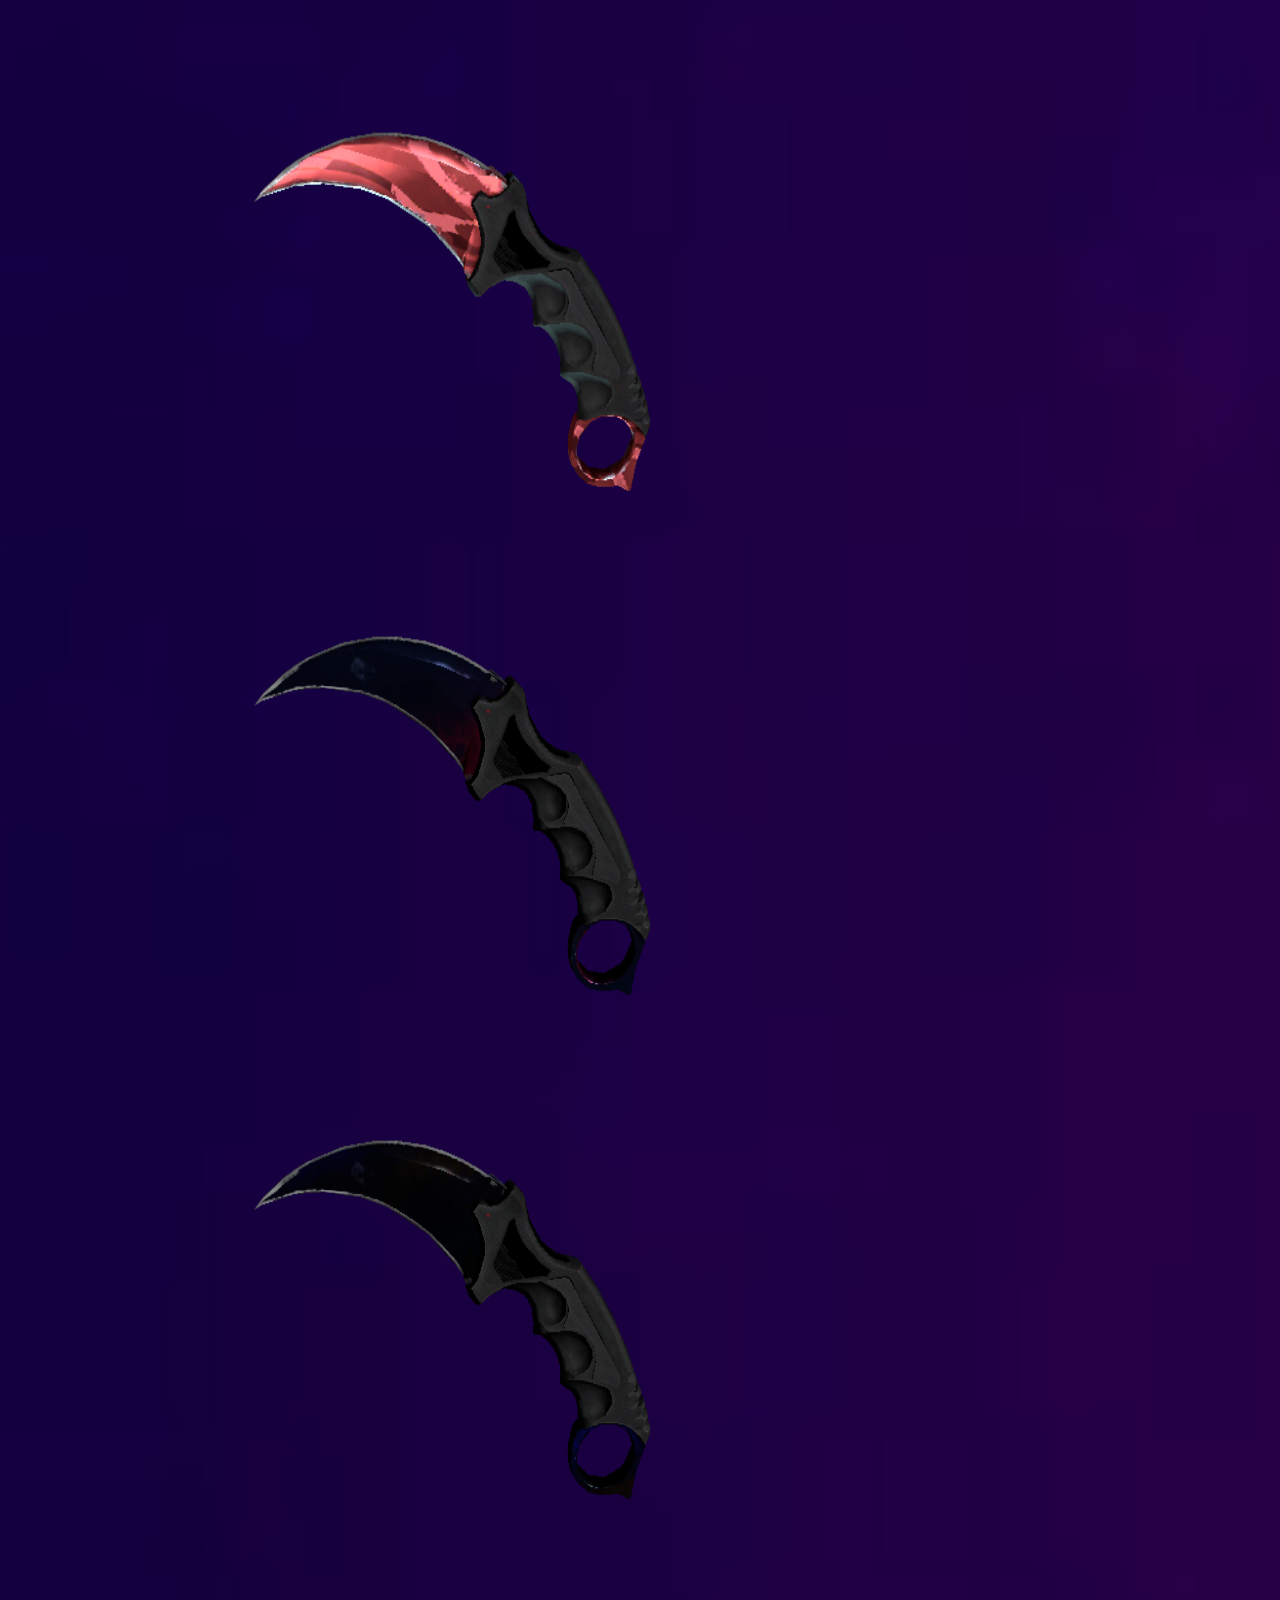
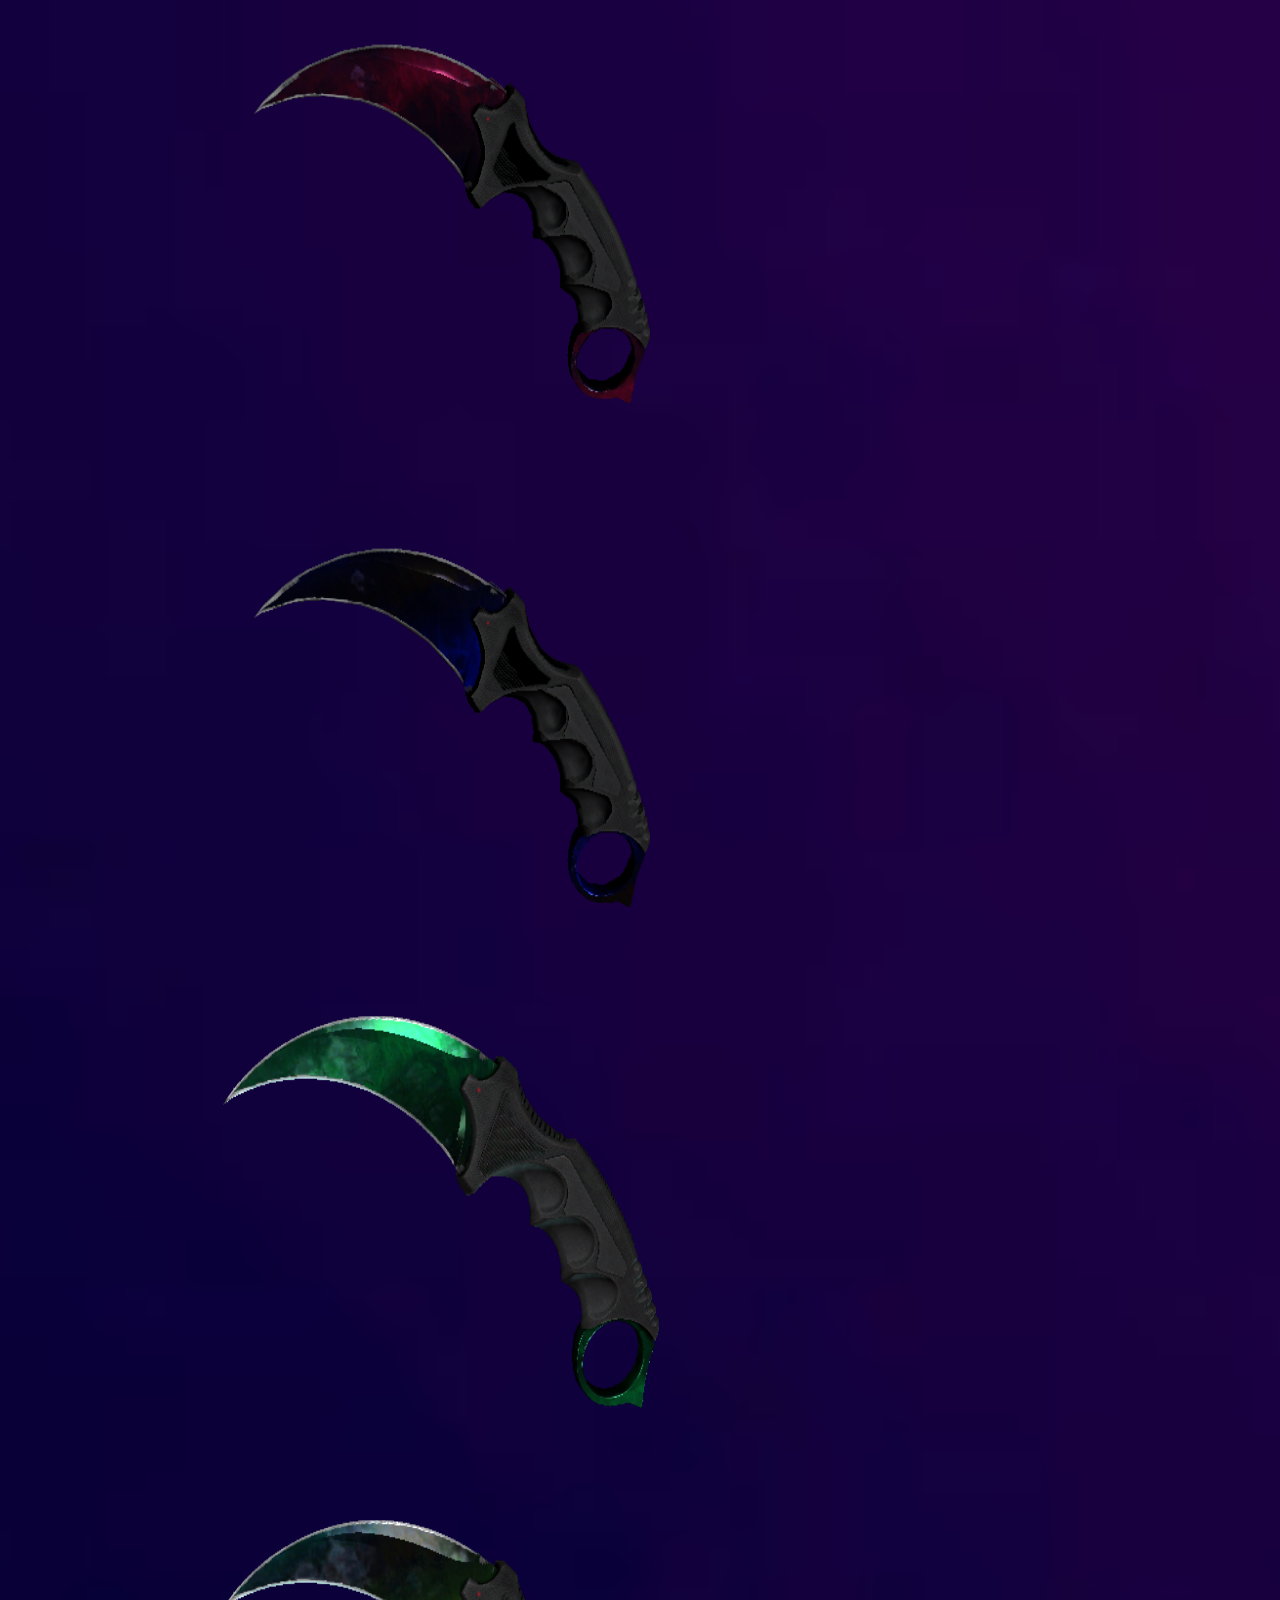
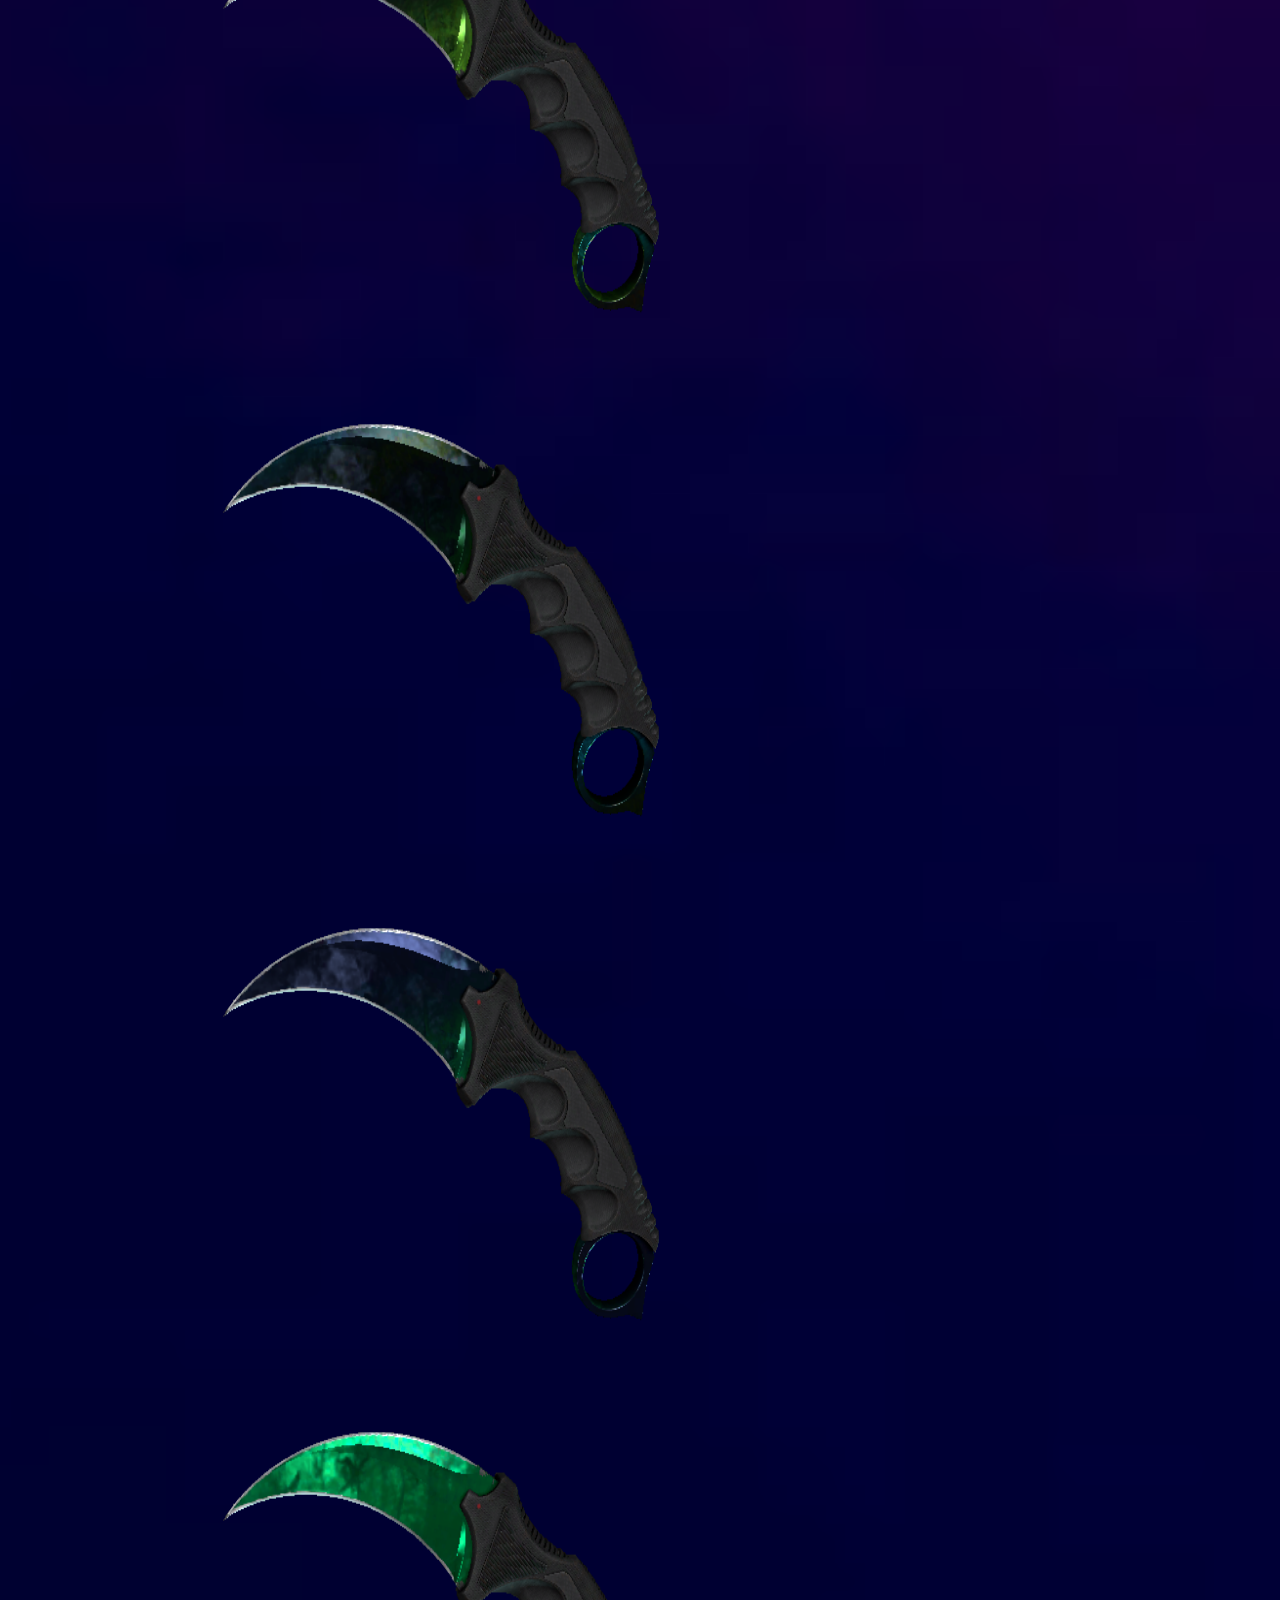
<file: knifecarousel.html>
<!DOCTYPE html>
<html lang="ru">
<head>
	<title></title>
	<meta name="viewport" content="width=device-width, initial-scale=1">
    <link href="https://cdn.jsdelivr.net/npm/bootstrap@5.0.2/dist/css/bootstrap.min.css" rel="stylesheet" integrity="sha384-EVSTQN3/azprG1Anm3QDgpJLIm9Nao0Yz1ztcQTwFspd3yD65VohhpuuCOmLASjC" crossorigin="anonymous">
    <link rel="stylesheet" href="https://cdnjs.cloudflare.com/ajax/libs/font-awesome/6.0.0/css/all.min.css" integrity="sha512-9usAa10IRO0HhonpyAIVpjrylPvoDwiPUiKdWk5t3PyolY1cOd4DSE0Ga+ri4AuTroPR5aQvXU9xC6qOPnzFeg==" crossorigin="anonymous" referrerpolicy="no-referrer" />
    <script src="https://cdn.jsdelivr.net/npm/bootstrap@5.0.2/dist/js/bootstrap.bundle.min.js" integrity="sha384-MrcW6ZMFYlzcLA8Nl+NtUVF0sA7MsXsP1UyJoMp4YLEuNSfAP+JcXn/tWtIaxVXM" crossorigin="anonymous"></script>
    <script src="https://cdn.jsdelivr.net/npm/@popperjs/core@2.9.2/dist/umd/popper.min.js" integrity="sha384-IQsoLXl5PILFhosVNubq5LC7Qb9DXgDA9i+tQ8Zj3iwWAwPtgFTxbJ8NT4GN1R8p" crossorigin="anonymous"></script>
    <script src="https://cdn.jsdelivr.net/npm/bootstrap@5.0.2/dist/js/bootstrap.min.js" integrity="sha384-cVKIPhGWiC2Al4u+LWgxfKTRIcfu0JTxR+EQDz/bgldoEyl4H0zUF0QKbrJ0EcQF" crossorigin="anonymous"></script>
    <link rel="stylesheet" type="text/css" href="knifecarousel.css">
</head>
<body class="b">
	<nav class="navbar navbar-expand-lg navbar-light bg-transparent">
  <div class="container-fluid">
    <a class="navbar-brand" href="index.html"><img src="Logo.png"></a>
    <div class="collapse navbar-collapse" id="navbarNav">
      <ul class="navbar-nav menu" id="menu">
        <li class="nav-item">
          <a class="nav-link active" aria-current="page" href="#">Начало</a>
        </li>
        <li class="nav-item">
          <a class="nav-link" href="#">Улучшай</a>
        </li>
        <li class="nav-item">
          <a class="nav-link" href="#">Кастомизируй</a>
        </li>
         <li class="nav-item">
          <a class="nav-link" href="#">Наслаждайся</a>
        </li>
        <li class="nav-item">
          <a class="nav-link" href="#">Покупай</a>
        </li>
        <li>
          <button class="regbtn"><a href=""><i class="fa-solid fa-user"></i> Войти</a></button>
        </li>
      </ul>
    </div>
  </div>
</nav>
<div class="container">
  <div class="row justify-content-md-center">
    <div class="col-sm-12">
      <h2 class="hh">SKINS EDITOR</h2>
    </div>
  </div>
</div>
	<div id="carouselExampleIndicators" class="carousel slide" data-bs-ride="carousel">
  <div class="carousel-inner">
    <div class="carousel-item active">
      <img src="karambit/knife1.png" class="d-block w-100" alt="">
    </div>
    <div class="carousel-item">
      <img src="karambit/knife2.png" class="d-block w-100" alt="">
    </div>
    <div class="carousel-item">
      <img src="karambit/knife3.png" class="d-block w-100" alt="">
    </div>
     <div class="carousel-item">
      <img src="karambit/knife4.png" class="d-block w-100" alt="">
    </div>
      <div class="carousel-item">
      <img src="karambit/knife5.png" class="d-block w-100" alt="">
    </div>
     <div class="carousel-item">
      <img src="karambit/knife6.png" class="d-block w-100" alt="">
    </div>
     <div class="carousel-item">
      <img src="karambit/knife7.png" class="d-block w-100" alt="">
    </div>
     <div class="carousel-item">
      <img src="karambit/knife8.png" class="d-block w-100" alt="">
    </div>
     <div class="carousel-item">
      <img src="karambit/knife9.png" class="d-block w-100" alt="">
    </div>
     <div class="carousel-item">
      <img src="karambit/knife10.png" class="d-block w-100" alt="">
    </div>
     <div class="carousel-item">
      <img src="karambit/knife11.png" class="d-block w-100" alt="">
    </div>
     <div class="carousel-item">
      <img src="karambit/knife12.png" class="d-block w-100" alt="">
    </div>
     <div class="carousel-item">
      <img src="karambit/knife13.png" class="d-block w-100" alt="">
    </div>
    <div class="carousel-item">
      <img src="karambit/knife14.png" class="d-block w-100" alt="">
    </div>
    <div class="carousel-item">
      <img src="karambit/knife15.png" class="d-block w-100" alt="">
    </div>
    <div class="carousel-item">
      <img src="karambit/knife16.png" class="d-block w-100" alt="">
    </div>
    <div class="carousel-item">
      <img src="karambit/knife17.png" class="d-block w-100" alt="">
    </div>
    <div class="carousel-item">
      <img src="karambit/knife18.png" class="d-block w-100" alt="">
    </div>
    <div class="carousel-item">
      <img src="karambit/knife19.png" class="d-block w-100" alt="">
    </div>
    <div class="carousel-item">
      <img src="karambit/knife20.png" class="d-block w-100" alt="">
    </div>
     <div class="carousel-item">
      <img src="karambit/knife21.png" class="d-block w-100" alt="">
    </div>
     <div class="carousel-item">
      <img src="karambit/knife22.png" class="d-block w-100" alt="">
    </div>
     <div class="carousel-item">
      <img src="karambit/knife23.png" class="d-block w-100" alt="">
    </div>
     <div class="carousel-item">
      <img src="karambit/knife24.png" class="d-block w-100" alt="">
    </div>
     <div class="carousel-item">
      <img src="karambit/knife25.png" class="d-block w-100" alt="">
    </div>
     <div class="carousel-item">
      <img src="karambit/knife26.png" class="d-block w-100" alt="">
    </div>
     <div class="carousel-item">
      <img src="karambit/knife27.png" class="d-block w-100" alt="">
    </div>
     <div class="carousel-item">
      <img src="karambit/knife28.png" class="d-block w-100" alt="">
    </div>
     <div class="carousel-item">
      <img src="karambit/knife29.png" class="d-block w-100" alt="">
    </div>
     <div class="carousel-item">
      <img src="karambit/knife30.png" class="d-block w-100" alt="">
    </div>
     <div class="carousel-item">
      <img src="karambit/knife31.png" class="d-block w-100" alt="">
    </div>
    <div class="carousel-item">
      <img src="karambit/knife32.png" class="d-block w-100" alt="">
    </div>
    <div class="carousel-item">
      <img src="karambit/knife33.png" class="d-block w-100" alt="">
    </div>
    <div class="carousel-item">
      <img src="karambit/knife34.png" class="d-block w-100" alt="">
    </div>
    <div class="carousel-item">
      <img src="karambit/knife35.png" class="d-block w-100" alt="">
    </div>
    <div class="carousel-item">
      <img src="karambit/knife36.png" class="d-block w-100" alt="">
    </div>
  </div>
  <button class="carousel-control-prev" type="button" data-bs-target="#carouselExampleIndicators" data-bs-slide="prev">
    <span class="carousel-control-prev-icon" aria-hidden="true"></span>
    <span class="visually-hidden">Previous</span>
  </button>
  <button class="carousel-control-next" type="button" data-bs-target="#carouselExampleIndicators" data-bs-slide="next">
    <span class="carousel-control-next-icon" aria-hidden="true"></span>
    <span class="visually-hidden">Next</span>
  </button>
   <div class="carousel-indicators">
    <img src="karambit/knife1.png" data-bs-target="#carouselExampleIndicators" data-bs-slide-to="0" class="active" aria-current="true" aria-label="Slide 1" style="height: 50px; background-color: transparent;
    width: 50px;"></img>
    <img src="karambit/knife2.png" data-bs-target="#carouselExampleIndicators" data-bs-slide-to="1" class="active" aria-current="true" aria-label="Slide 2" style="height: 50px; background-color: transparent;
    width: 50px;"></img>
    <img src="karambit/knife3.png" data-bs-target="#carouselExampleIndicators" data-bs-slide-to="2" class="active" aria-current="true" aria-label="Slide 3" style="height: 50px; background-color: transparent;
    width: 50px;"></img>
      <img src="karambit/knife4.png" data-bs-target="#carouselExampleIndicators" data-bs-slide-to="3" class="active" aria-current="true" aria-label="Slide 4" style="height: 50px; background-color: transparent;
    width: 50px;"></img>
      <img src="karambit/knife5.png" data-bs-target="#carouselExampleIndicators" data-bs-slide-to="4" class="active" aria-current="true" aria-label="Slide 5" style="height: 50px; background-color: transparent;
    width: 50px;"></img>
      <img src="karambit/knife6.png" data-bs-target="#carouselExampleIndicators" data-bs-slide-to="5" class="active" aria-current="true" aria-label="Slide 6" style="height: 50px; background-color: transparent;
    width: 50px;"></img>
      <img src="karambit/knife7.png" data-bs-target="#carouselExampleIndicators" data-bs-slide-to="6" class="active" aria-current="true" aria-label="Slide 7" style="height: 50px; background-color: transparent;
    width: 50px;"></img>
      <img src="karambit/knife8.png" data-bs-target="#carouselExampleIndicators" data-bs-slide-to="7" class="active" aria-current="true" aria-label="Slide 8" style="height: 50px; background-color: transparent;
    width: 50px;"></img>
      <img src="karambit/knife9.png" data-bs-target="#carouselExampleIndicators" data-bs-slide-to="8" class="active" aria-current="true" aria-label="Slide 9" style="height: 50px;
      background-color: transparent; width: 50px;"></img>
    <img src="karambit/knife10.png" data-bs-target="#carouselExampleIndicators" data-bs-slide-to="9" class="active" aria-current="true" aria-label="Slide 10" 
    style="height: 50px;width: 50px; background-color: transparent;"></img>
     <img src="karambit/knife11.png" data-bs-target="#carouselExampleIndicators" data-bs-slide-to="10" class="active" aria-current="true" aria-label="Slide 11" 
    style="height: 50px;width: 50px; background-color: transparent;"></img>
     <img src="karambit/knife12.png" data-bs-target="#carouselExampleIndicators" data-bs-slide-to="11" class="active" aria-current="true" aria-label="Slide 12" 
    style="height: 50px;width: 50px; background-color: transparent;"></img>
     <img src="karambit/knife13.png" data-bs-target="#carouselExampleIndicators" data-bs-slide-to="12" class="active" aria-current="true" aria-label="Slide 13" 
    style="height: 50px;width: 50px; background-color: transparent;"></img>
    <img src="karambit/knife14.png" data-bs-target="#carouselExampleIndicators" data-bs-slide-to="13" class="active" aria-current="true" aria-label="Slide 14" 
    style="height: 50px;width: 50px; background-color: transparent;"></img>
    <img src="karambit/knife15.png" data-bs-target="#carouselExampleIndicators" data-bs-slide-to="14" class="active" aria-current="true" aria-label="Slide 14" 
    style="height: 50px;width: 50px; background-color: transparent;"></img>
    <img src="karambit/knife16.png" data-bs-target="#carouselExampleIndicators" data-bs-slide-to="15" class="active" aria-current="true" aria-label="Slide 15" 
    style="height: 50px;width: 50px; background-color: transparent;"></img>
    <img src="karambit/knife17.png" data-bs-target="#carouselExampleIndicators" data-bs-slide-to="16" class="active" aria-current="true" aria-label="Slide 16" 
    style="height: 50px;width: 50px; background-color: transparent;"></img>
    <img src="karambit/knife18.png" data-bs-target="#carouselExampleIndicators" data-bs-slide-to="17" class="active" aria-current="true" aria-label="Slide 17" 
    style="height: 50px;width: 50px; background-color: transparent;"></img>
    <img src="karambit/knife19.png" data-bs-target="#carouselExampleIndicators" data-bs-slide-to="18" class="active" aria-current="true" aria-label="Slide 18" 
    style="height: 50px;width: 50px; background-color: transparent;"></img>
    <img src="karambit/knife20.png" data-bs-target="#carouselExampleIndicators" data-bs-slide-to="19" class="active" aria-current="true" aria-label="Slide 19" 
    style="height: 50px;width: 50px; background-color: transparent;"></img>
    <img src="karambit/knife21.png" data-bs-target="#carouselExampleIndicators" data-bs-slide-to="20" class="active" aria-current="true" aria-label="Slide 20" 
    style="height: 50px;width: 50px; background-color: transparent;"></img>
    <img src="karambit/knife22.png" data-bs-target="#carouselExampleIndicators" data-bs-slide-to="21" class="active" aria-current="true" aria-label="Slide 21" 
    style="height: 50px;width: 50px; background-color: transparent;"></img>
    <img src="karambit/knife23.png" data-bs-target="#carouselExampleIndicators" data-bs-slide-to="22" class="active" aria-current="true" aria-label="Slide 22" 
    style="height: 50px;width: 50px; background-color: transparent;"></img>
    <img src="karambit/knife24.png" data-bs-target="#carouselExampleIndicators" data-bs-slide-to="23" class="active" aria-current="true" aria-label="Slide 23" 
    style="height: 50px;width: 50px; background-color: transparent;"></img>
    <img src="karambit/knife25.png" data-bs-target="#carouselExampleIndicators" data-bs-slide-to="24" class="active" aria-current="true" aria-label="Slide 24" 
    style="height: 50px;width: 50px; background-color: transparent;"></img>
    <img src="karambit/knife26.png" data-bs-target="#carouselExampleIndicators" data-bs-slide-to="25" class="active" aria-current="true" aria-label="Slide 25" 
    style="height: 50px;width: 50px; background-color: transparent;"></img>
    <img src="karambit/knife27.png" data-bs-target="#carouselExampleIndicators" data-bs-slide-to="26" class="active" aria-current="true" aria-label="Slide 26" 
    style="height: 50px;width: 50px; background-color: transparent;"></img>
    <img src="karambit/knife28.png" data-bs-target="#carouselExampleIndicators" data-bs-slide-to="27" class="active" aria-current="true" aria-label="Slide 27" 
    style="height: 50px;width: 50px; background-color: transparent;"></img>
    <img src="karambit/knife29.png" data-bs-target="#carouselExampleIndicators" data-bs-slide-to="28" class="active" aria-current="true" aria-label="Slide 28" 
    style="height: 50px;width: 50px; background-color: transparent;"></img>
    <img src="karambit/knife30.png" data-bs-target="#carouselExampleIndicators" data-bs-slide-to="29" class="active" aria-current="true" aria-label="Slide 29" 
    style="height: 50px;width: 50px; background-color: transparent;"></img>
    <img src="karambit/knife31.png" data-bs-target="#carouselExampleIndicators" data-bs-slide-to="30" class="active" aria-current="true" aria-label="Slide 30" 
    style="height: 50px;width: 50px; background-color: transparent;"></img>
     <img src="karambit/knife32.png" data-bs-target="#carouselExampleIndicators" data-bs-slide-to="31" class="active" aria-current="true" aria-label="Slide 31" 
    style="height: 50px;width: 50px; background-color: transparent;"></img>
     <img src="karambit/knife33.png" data-bs-target="#carouselExampleIndicators" data-bs-slide-to="33" class="active" aria-current="true" aria-label="Slide 33" 
    style="height: 50px;width: 50px; background-color: transparent;"></img>
     <img src="karambit/knife34.png" data-bs-target="#carouselExampleIndicators" data-bs-slide-to="34" class="active" aria-current="true" aria-label="Slide 34" 
    style="height: 50px;width: 50px; background-color: transparent;"></img>
     <img src="karambit/knife35.png" data-bs-target="#carouselExampleIndicators" data-bs-slide-to="35" class="active" aria-current="true" aria-label="Slide 35" 
    style="height: 50px;width: 50px; background-color: transparent;"></img>
     <img src="karambit/knife36.png" data-bs-target="#carouselExampleIndicators" data-bs-slide-to="36" class="active" aria-current="true" aria-label="Slide 36" 
    style="height: 50px;width: 50px; background-color: transparent;"></img>
 </div>
</div>
<div class="container-fluid">
  <div class="row">
    <div class="col-sm-6">
      <p class="oo"><a href="" class="over">© 2021 Overwolf</a><span><a href="" class="contact">| Контакты </a></span></p>
    </div>
    <div class="col-sm-6">
      <ul class="d-flex hrefs">
        <li class="nav-item">
          <a class="nav-link" href="#"><i class="fa-brands fa-vk"></i></a>
        </li>
        <li class="nav-item">
          <a class="nav-link" href="#"><i class="fa-brands fa-twitter"></i></a>
        </li>
        <li class="nav-item">
          <a class="nav-link" href="#"><i class="fa-brands fa-facebook-square"></i></a>
        </li>
         <li class="nav-item">
          <a class="nav-link" href="#"><i class="fa-brands fa-instagram-square"></i></a>
        </li>
        <li class="nav-item">
          <a class="nav-link" href="#"><i class="fa-brands fa-youtube"></i></a>
        </li>
     </ul>
    </div>
  </div>
</div>
</body>
</html>
</file>
<file: cs.css>
*{
	margin: 0;
	padding: 0;
}

a{
	list-style-type: none;
	text-decoration: none;
}

.b{
	background-image: url(body.png);
}

.menu{
	float: right;
	/*margin-top: -20px;*/
}

.menu li{
	padding-left: 63px;
	padding-right: 63px;
}

#menu li a {
	color: white;
}

#menu li a:hover{
	color: rebeccapurple;
	text-decoration: underline;
}

.regbtn{
	border-radius: 25px;
	padding: 5px 10px 5px 10px;
	border-color: rebeccapurple;
	background-color: transparent;
}

.regbtn:hover{
	background: rgb(9,244,249);
	background: linear-gradient(90deg, rgba(9,244,249,1) 35%, rgba(255,0,224,1) 100%);
}


.regbtn a{
	color: white;
	padding-left: 2px;
	padding-right: 2px;
}

.text{
	background-color: transparent;
}

.hh{
	color: #AEAECC;
	font-size: 80px;
	margin-top: 160px;
	font-family: Roboto;
	font-style: normal;
	font-weight: normal;
	line-height: 60px;
}

.hk{
	color: #AEAECC;
	font-family: Roboto;
	font-style: normal;
	font-weight: normal;
	font-size: 17px;
	line-height: 28px;
}

.comeinbtn{
	background: rgb(17,17,116);
	background: linear-gradient(90deg, rgba(17,17,116,1) 35%, rgba(0,48,255,1) 100%);
	border: none;
	border-radius: 20px;
	padding: 5px 10px 5px 10px; 
	color: white;	
}

.comeinbtn a{
	color: white;
}

.comeinbtn:hover{
	background: rgb(9,244,249);
	background: linear-gradient(90deg, rgba(9,244,249,1) 35%, rgba(255,0,224,1) 100%);
}

.comeinbtn:hover a{
	text-decoration: none;
}

.info{
	margin-top: 90px;
}

.oo{
	display: flex;
	margin-top: 40px;
}

.over{
	margin-left: 40px;
	position: static;
	width: 112px;
	height: 18px;
	left: calc(50% - 112px/2 - 47px);
	top: calc(50% - 18px/2);
	font-family: Ruda;
	font-style: normal;
	font-weight: normal;
	font-size: 15px;
	line-height: 18px;
	display: flex;
	align-items: center;
	text-align: center;
	color: white;
	text-decoration: none;
}

.contact{
	position: static;
	width: 112px;
	height: 18px;
	left: calc(50% - 112px/2 - 47px);
	top: calc(50% - 18px/2);
	font-family: Ruda;
	font-style: normal;
	font-weight: normal;
	font-size: 15px;
	line-height: 18px;
	display: flex;
	align-items: center;
	text-align: center;
	color: white;
	text-decoration: none;
}

.hrefs{
	float: right;
	margin-right: 40px;
}

.hrefs li {
	list-style-type: none;
}

.hrefs li a {
	left: 0%;
	right: 0%;
	top: 0%;
	bottom: 0%;
	color: #6F6599;
	font-size: 30px;
}

.hrefs li a:hover{
	background-color: transparent;
}
</file>
<file: beautiful.css>
*{
	margin: 0;
	padding: 0;
}

.b{
	background-image: url(carousel.png);
	background-size: cover;
	background-repeat: no-repeat;
}

.menu{
	float: right;
}

#menu li{
	padding-left: 63px;
	padding-right: 63px;
}

#menu li a {
	color: white;
}

#menu li a:hover{
	color: rebeccapurple;
	text-decoration: underline;
}

.regbtn{
	border-radius: 25px;
	padding: 5px 10px 5px 10px;
	border-color: rebeccapurple;
	background-color: transparent;
}

.regbtn:hover{
	background: rgb(9,244,249);
	background: linear-gradient(90deg, rgba(9,244,249,1) 35%, rgba(255,0,224,1) 100%);
}


.regbtn a{
	color: white;
	padding-left: 2px;
	padding-right: 2px;
}

.hh{
	position: static;
	height: 63px;
	left: 0px;
	top: 0px;
	font-family: Play;
	font-style: normal;
	font-weight: bold;
	font-size: 72px;
	line-height: 87.7%;
	text-align: center;
	text-transform: uppercase;
	color: #AEAECC;
}

.laptop{
	background-image: url(laptop.png);
	height: 500px;
	background-repeat: no-repeat;
	background-position: top;
	background-size: 800px 500px;
	margin-top: 50px;	
}

.gg{
	height: 298px;
	width: 610px; 
	margin-left: 340px;
	margin-top: 39px;
}

.btn{
	left: 450px;
	top: 270px;
	position: absolute;
}

.btns{
	left: 463px;
	top: 330px;
	position: absolute;
}

.oo{
	display: flex;
	margin-top: 40px;
}

.over{
	margin-left: 40px;
	position: static;
	width: 112px;
	height: 18px;
	left: calc(50% - 112px/2 - 47px);
	top: calc(50% - 18px/2);
	font-family: Ruda;
	font-style: normal;
	font-weight: normal;
	font-size: 15px;
	line-height: 18px;
	display: flex;
	align-items: center;
	text-align: center;
	color: white;
	text-decoration: none;
}

.contact{
	position: static;
	width: 112px;
	height: 18px;
	left: calc(50% - 112px/2 - 47px);
	top: calc(50% - 18px/2);
	font-family: Ruda;
	font-style: normal;
	font-weight: normal;
	font-size: 15px;
	line-height: 18px;
	display: flex;
	align-items: center;
	text-align: center;
	color: white;
	text-decoration: none;
}

.hrefs{
	float: right;
	margin-right: 40px;
	margin-top: 15px;
}

.hrefs li {
	list-style-type: none;
}

.hrefs li a {
	left: 0%;
	right: 0%;
	top: 0%;
	bottom: 0%;
	color: #6F6599;
	font-size: 30px;
}

.hrefs li a:hover{
	background-color: transparent;
}
</file>
<file: carousel.css>
*{
	margin: 0;
	padding: 0;
}

.b{
	background-image: url(carousel.png);
	background-size: cover;
	background-repeat: no-repeat;
}

.menu{
	float: right;
}

#menu li{
	padding-left: 63px;
	padding-right: 63px;
}

#menu li a {
	color: white;
}

#menu li a:hover{
	color: rebeccapurple;
	text-decoration: underline;
}

.regbtn{
	border-radius: 25px;
	padding: 5px 10px 5px 10px;
	border-color: rebeccapurple;
	background-color: transparent;
}

.regbtn:hover{
	background: rgb(9,244,249);
	background: linear-gradient(90deg, rgba(9,244,249,1) 35%, rgba(255,0,224,1) 100%);
}


.regbtn a{
	color: white;
	padding-left: 2px;
	padding-right: 2px;
}

.hh{
	position: static;
	height: 63px;
	left: 0px;
	top: 0px;
	font-family: Play;
	font-style: normal;
	font-weight: bold;
	font-size: 72px;
	line-height: 87.7%;
	text-align: center;
	text-transform: uppercase;
	color: #AEAECC;
}

.slide{
	width: 70%;
	margin: 0 auto;
}

.carousel-indicators{
  top: 400px;
}

.w-100{
	height: 500px;
	width: 500px !important;
	margin: auto;
}

.oo{
	display: flex;
	margin-top: 40px;
}

.over{
	margin-left: 40px;
	position: static;
	width: 112px;
	height: 18px;
	left: calc(50% - 112px/2 - 47px);
	top: calc(50% - 18px/2);
	font-family: Ruda;
	font-style: normal;
	font-weight: normal;
	font-size: 15px;
	line-height: 18px;
	display: flex;
	align-items: center;
	text-align: center;
	color: white;
	text-decoration: none;
}

.contact{
	position: static;
	width: 112px;
	height: 18px;
	left: calc(50% - 112px/2 - 47px);
	top: calc(50% - 18px/2);
	font-family: Ruda;
	font-style: normal;
	font-weight: normal;
	font-size: 15px;
	line-height: 18px;
	display: flex;
	align-items: center;
	text-align: center;
	color: white;
	text-decoration: none;
}

.hrefs{
	float: right;
	margin-right: 40px;
	margin-top: 15px;
}

.hrefs li {
	list-style-type: none;
}

.hrefs li a {
	left: 0%;
	right: 0%;
	top: 0%;
	bottom: 0%;
	color: #6F6599;
	font-size: 30px;
}

.hrefs li a:hover{
	background-color: transparent;
}
</file>
<file: carousel2.css>
*{
	margin: 0;
	padding: 0;
}

.b{
	background-image: url(carousel.png);
	background-size: cover;
	background-repeat: no-repeat;
}

.menu{
	float: right;
}

#menu li{
	padding-left: 63px;
	padding-right: 63px;
}

#menu li a {
	color: white;
}

#menu li a:hover{
	color: rebeccapurple;
	text-decoration: underline;
}

.regbtn{
	border-radius: 25px;
	padding: 5px 10px 5px 10px;
	border-color: rebeccapurple;
	background-color: transparent;
}

.regbtn:hover{
	background: rgb(9,244,249);
	background: linear-gradient(90deg, rgba(9,244,249,1) 35%, rgba(255,0,224,1) 100%);
}


.regbtn a{
	color: white;
	padding-left: 2px;
	padding-right: 2px;
}

.hh{
	position: static;
	height: 63px;
	left: 0px;
	top: 0px;
	font-family: Play;
	font-style: normal;
	font-weight: bold;
	font-size: 72px;
	line-height: 87.7%;
	text-align: center;
	text-transform: uppercase;
	color: #AEAECC;
}

.slide{
	width: 70%;
	margin: 0 auto;
}

.carousel-indicators{
  top: 400px;
}

.w-100{
	height: 400px;
	width: 500px !important;
	margin: auto;
}

.oo{
	display: flex;
	margin-top: 140px;
}

.over{
	margin-left: 40px;
	position: static;
	width: 112px;
	height: 18px;
	left: calc(50% - 112px/2 - 47px);
	top: calc(50% - 18px/2);
	font-family: Ruda;
	font-style: normal;
	font-weight: normal;
	font-size: 15px;
	line-height: 18px;
	display: flex;
	align-items: center;
	text-align: center;
	color: white;
	text-decoration: none;
}

.contact{
	position: static;
	width: 112px;
	height: 18px;
	left: calc(50% - 112px/2 - 47px);
	top: calc(50% - 18px/2);
	font-family: Ruda;
	font-style: normal;
	font-weight: normal;
	font-size: 15px;
	line-height: 18px;
	display: flex;
	align-items: center;
	text-align: center;
	color: white;
	text-decoration: none;
}

.hrefs{
	float: right;
	margin-right: 40px;
	margin-top: 110px;
}

.hrefs li {
	list-style-type: none;
}

.hrefs li a {
	left: 0%;
	right: 0%;
	top: 0%;
	bottom: 0%;
	color: #6F6599;
	font-size: 30px;
}

.hrefs li a:hover{
	background-color: transparent;
}
</file>
<file: conect.css>
*{
	margin: 0;
	padding: 0;
}

.b{
	background: url(back.png);
	background-size: cover;
}

.menu{
	float: right;
}

#menu li{
	padding-left: 63px;
	padding-right: 63px;
}

#menu li a {
	color: white;
}

#menu li a:hover{
	color: rebeccapurple;
	text-decoration: underline;
}

.regbtn{
	border-radius: 25px;
	padding: 5px 10px 5px 10px;
	border-color: rebeccapurple;
	background-color: transparent;
}

.regbtn:hover{
	background: rgb(9,244,249);
	background: linear-gradient(90deg, rgba(9,244,249,1) 35%, rgba(255,0,224,1) 100%);
}


.regbtn a{
	color: white;
	padding-left: 2px;
	padding-right: 2px;
}

.hh{
	color: #AEAECC;
	margin-top: 100px;
	font-style: normal;
	position: static;
	width: 639px;
	height: 63px;
	font-family: Play;
	font-weight: bold;
	font-size: 72px;
	line-height: 87.7%;
	text-transform: uppercase;
}

.hk{
	color: #AEAECC;
	position: static;
	width: 549px;
	height: 121px;
	left: 47px;
	top: 0px;
	font-family: Roboto;
	font-style: normal;
	font-weight: normal;
	font-size: 17px;
	line-height: 28px;
}

.comeinbtn{
	background: rgb(17,17,116);
	background: linear-gradient(90deg, rgba(17,17,116,1) 35%, rgba(0,48,255,1) 100%);
	border: none;
	border-radius: 20px;
	padding: 5px 10px 5px 10px; 
	color: white;
	position: absolute;
	right: 650px;
	top: 420px;	
}

.comeinbtn a{
	color: white;
}

.comeinbtn:hover{
	background: rgb(9,244,249);
	background: linear-gradient(90deg, rgba(9,244,249,1) 35%, rgba(255,0,224,1) 100%);
}

.comeinbtn:hover a{
	text-decoration: none;
}

.fields{
	padding-left: 230px;
}

.pistols{
	height: 200px;
	width: 200px;
	margin-left: 20px;
}

.oo{
	display: flex;
	margin-top: 40px;
}

.over{
	margin-left: 40px;
	position: static;
	width: 112px;
	height: 18px;
	left: calc(50% - 112px/2 - 47px);
	top: calc(50% - 18px/2);
	font-family: Ruda;
	font-style: normal;
	font-weight: normal;
	font-size: 15px;
	line-height: 18px;
	display: flex;
	align-items: center;
	text-align: center;
	color: white;
	text-decoration: none;
}

.contact{
	position: static;
	width: 112px;
	height: 18px;
	left: calc(50% - 112px/2 - 47px);
	top: calc(50% - 18px/2);
	font-family: Ruda;
	font-style: normal;
	font-weight: normal;
	font-size: 15px;
	line-height: 18px;
	display: flex;
	align-items: center;
	text-align: center;
	color: white;
	text-decoration: none;
}

.hrefs{
	float: right;
	margin-right: 40px;
}

.hrefs li {
	list-style-type: none;
}

.hrefs li a {
	left: 0%;
	right: 0%;
	top: 0%;
	bottom: 0%;
	color: #6F6599;
	font-size: 30px;
}

.hrefs li a:hover{
	background-color: transparent;
}
</file>
<file: editor.css>
*{
	margin: 0;
	padding: 0;
}

.b{
	position: absolute;
	left: 0px;
	top: 0px;
	background: url(back.png);
	background-size: cover;
	background-repeat: no-repeat;
}

.menu{
	float: right;
}

#menu li{
	padding-left: 63px;
	padding-right: 63px;
}

#menu li a {
	color: white;
}

#menu li a:hover{
	color: rebeccapurple;
	text-decoration: underline;
}

.regbtn{
	border-radius: 25px;
	padding: 5px 10px 5px 10px;
	border-color: rebeccapurple;
	background-color: transparent;
}

.regbtn:hover{
	background: rgb(9,244,249);
	background: linear-gradient(90deg, rgba(9,244,249,1) 35%, rgba(255,0,224,1) 100%);
}


.regbtn a{
	color: white;
	padding-left: 2px;
	padding-right: 2px;
}

.text{
	background-color: transparent;
	text-align: center;
}

.hh{
	position: static;
	height: 63px;
	left: 0px;
	top: 0px;
	font-family: Play;
	font-style: normal;
	font-weight: bold;
	font-size: 72px;
	line-height: 87.7%;
	text-align: center;
	text-transform: uppercase;
	color: #AEAECC;
}

.agent{
	margin-left: 130px;
	margin-right: 20px;
	display: flex;
	flex-direction: column;
	justify-content: center;
	align-items: center;
	padding: 10px;
	width: 241px;
	height: 503px;
	left: 0px;
	background: linear-gradient(217.87deg, rgba(23, 20, 38, 0.15) 9.93%, rgba(23, 20, 38, 0) 76.79%);
	border-radius: 24px;
	background-image: url(agent.png);
	background-size: cover;
}

.fields{
	height: 503px;
	width: 500px;
}

.field{
	display: flex;
	flex-direction: column;
	justify-content: center;
	align-items: center;
	padding: 10px;
	width: 220px;
	height: 220px;
	background: rgba(23, 20, 38, 0.15);
	border-radius: 24px;
	color: white;
}

.changer{
	padding: 30px;
	border-radius: 50%;
	width: 36.49px;
	height: 37px;
	border: solid 1px;
	border-color: grey;
	margin: 0 auto;
	margin-left: 210px;
	background: rgb(9,244,249);
	background: linear-gradient(183deg, rgba(9,244,249,1) 35%, rgba(255,0,224,1) 100%);
}

.icon{
	margin: -37px auto;
	margin-left: -19px;
	margin-bottom: -9px;
}

.pistols{
	height: 150px;
	width: 150px;
}

.achivments{
	position: static;
	width: 241px;
	height: 100px;
	background: linear-gradient(111.02deg, rgba(23, 20, 38, 0.15) 34.5%, rgba(23, 20, 38, 0) 63.88%);
	border-radius: 24px;
	display: flex;
}

.achivments span{
	text-decoration: none;
	list-style-type: none;
	color: white;
	margin-top: 40px;
	margin-left: 20px;
}

.knifes{
	height: 70px;
	width: 70px;
	margin-top: 20px;
	margin-left: 20px;
}

.oo{
	display: flex;
}

.over{
	margin-left: 40px;
	position: static;
	width: 112px;
	height: 18px;
	left: calc(50% - 112px/2 - 47px);
	top: calc(50% - 18px/2);
	font-family: Ruda;
	font-style: normal;
	font-weight: normal;
	font-size: 15px;
	line-height: 18px;
	display: flex;
	align-items: center;
	text-align: center;
	color: white;
	text-decoration: none;
}

.contact{
	position: static;
	width: 112px;
	height: 18px;
	left: calc(50% - 112px/2 - 47px);
	top: calc(50% - 18px/2);
	font-family: Ruda;
	font-style: normal;
	font-weight: normal;
	font-size: 15px;
	line-height: 18px;
	display: flex;
	align-items: center;
	text-align: center;
	color: white;
	text-decoration: none;
}

.hrefs{
	float: right;
	margin-right: 40px;
	margin-top: -28px;
}

.hrefs li {
	list-style-type: none;
}

.hrefs li a {
	left: 0%;
	right: 0%;
	top: 0%;
	bottom: 0%;
	color: #6F6599;
	font-size: 30px;
}

.hrefs li a:hover{
	background-color: transparent;
}

.terorist{
	margin-left: 130px;
	margin-right: 20px;
	display: flex;
	flex-direction: column;
	justify-content: center;
	align-items: center;
	padding: 10px;
	width: 241px;
	height: 503px;
	left: 0px;
	background: linear-gradient(217.87deg, rgba(23, 20, 38, 0.15) 9.93%, rgba(23, 20, 38, 0) 76.79%);
	border-radius: 24px;
	background-image: url(terorist.png);
	background-size: cover;
}

.teror{
	padding: 30px;
	border-radius: 50%;
	width: 36.49px;
	height: 37px;
	border: solid 1px;
	border-color: grey;
	margin: 0 auto;
	margin-left: 210px;
	background: rgb(9,244,249);
	background: linear-gradient(183deg, rgba(9,244,249,1) 35%, rgba(255,0,224,1) 100%);
	display: none;
}

.icon2{
	margin: -40px auto;
	margin-left: -22px;
	margin-bottom: -9px;
}
</file>
<file: knifecarousel.css>
*{
	margin: 0;
	padding: 0;
}

.b{
	background-image: url(carousel.png);
	background-size: cover;
	background-repeat: no-repeat;
}

.menu{
	float: right;
}

#menu li{
	padding-left: 63px;
	padding-right: 63px;
}

#menu li a {
	color: white;
}

#menu li a:hover{
	color: rebeccapurple;
	text-decoration: underline;
}

.regbtn{
	border-radius: 25px;
	padding: 5px 10px 5px 10px;
	border-color: rebeccapurple;
	background-color: transparent;
}

.regbtn:hover{
	background: rgb(9,244,249);
	background: linear-gradient(90deg, rgba(9,244,249,1) 35%, rgba(255,0,224,1) 100%);
}


.regbtn a{
	color: white;
	padding-left: 2px;
	padding-right: 2px;
}

.hh{
	position: static;
	height: 63px;
	left: 0px;
	top: 0px;
	font-family: Play;
	font-style: normal;
	font-weight: bold;
	font-size: 72px;
	line-height: 87.7%;
	text-align: center;
	text-transform: uppercase;
	color: #AEAECC;
}

.slide{
	width: 70%;
	margin: 0 auto;
}

.carousel-indicators{
  top: 450px;
  display: flex;
  flex-wrap: wrap;
  width: 1200px;
  margin: 0 auto;
  margin-right: 0.5px;
}

.w-100{
	height: 500px;
	width: 500px !important;
	margin: auto;
}

.oo{
	display: flex;
	margin-top: 40px;
}

.over{
	margin-left: 40px;
	position: static;
	width: 112px;
	height: 18px;
	left: calc(50% - 112px/2 - 47px);
	top: calc(50% - 18px/2);
	font-family: Ruda;
	font-style: normal;
	font-weight: normal;
	font-size: 15px;
	line-height: 18px;
	display: flex;
	align-items: center;
	text-align: center;
	color: white;
	text-decoration: none;
}

.contact{
	position: static;
	width: 112px;
	height: 18px;
	left: calc(50% - 112px/2 - 47px);
	top: calc(50% - 18px/2);
	font-family: Ruda;
	font-style: normal;
	font-weight: normal;
	font-size: 15px;
	line-height: 18px;
	display: flex;
	align-items: center;
	text-align: center;
	color: white;
	text-decoration: none;
}

.hrefs{
	float: right;
	margin-right: 40px;
	margin-top: 15px;
}

.hrefs li {
	list-style-type: none;
}

.hrefs li a {
	left: 0%;
	right: 0%;
	top: 0%;
	bottom: 0%;
	color: #6F6599;
	font-size: 30px;
}

.hrefs li a:hover{
	background-color: transparent;
}
</file>
